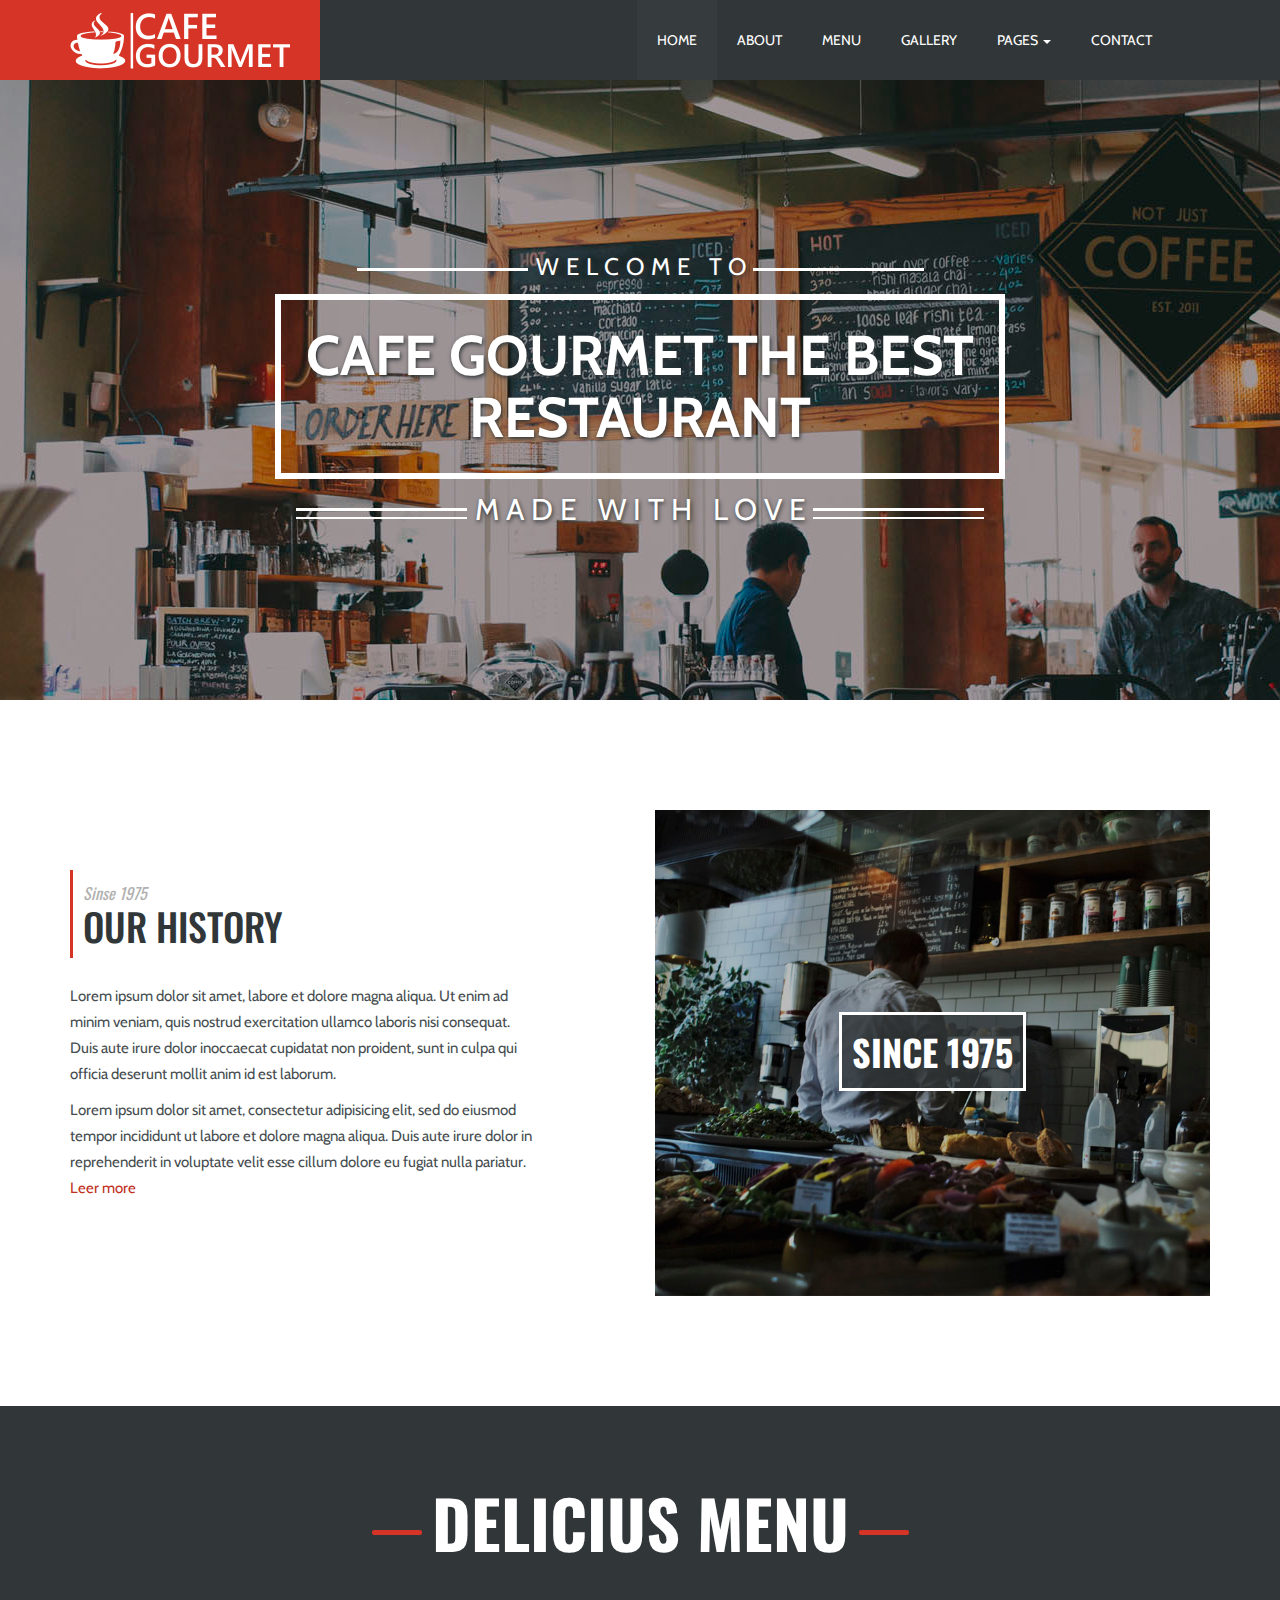
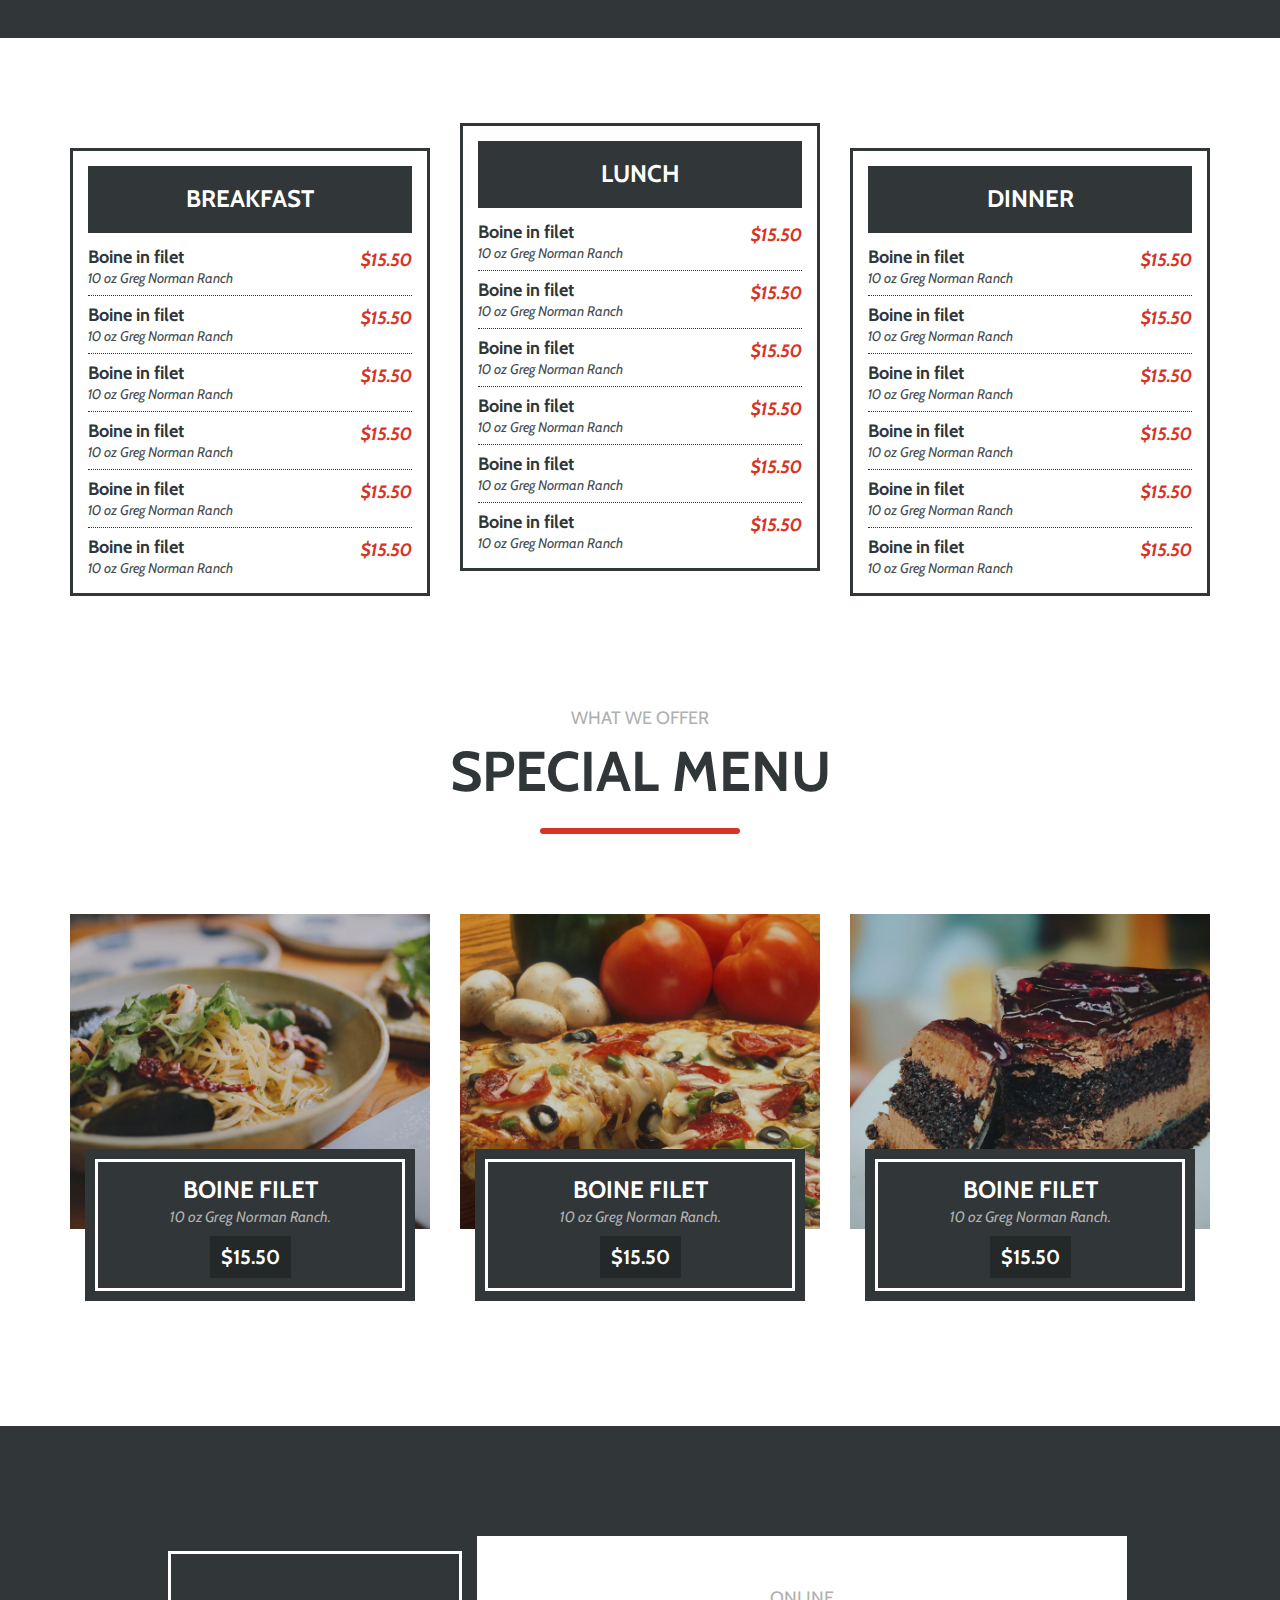
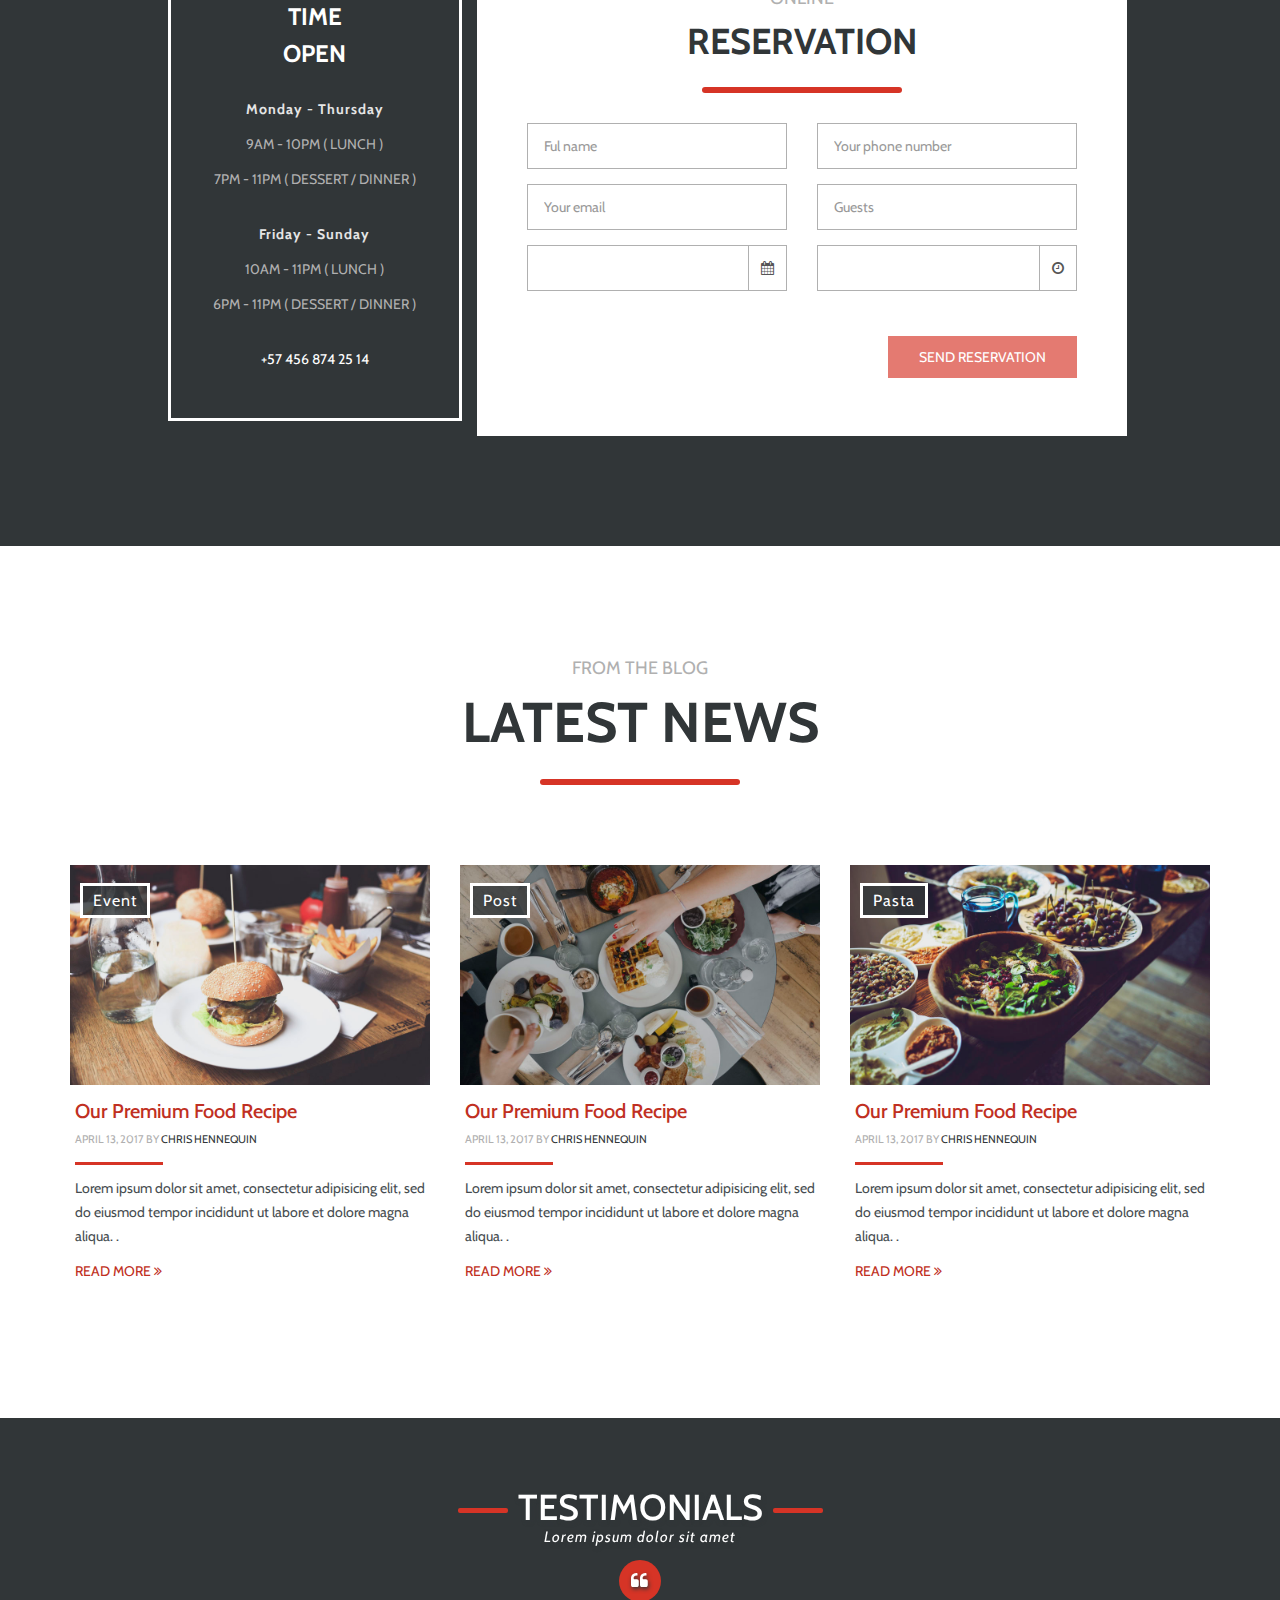
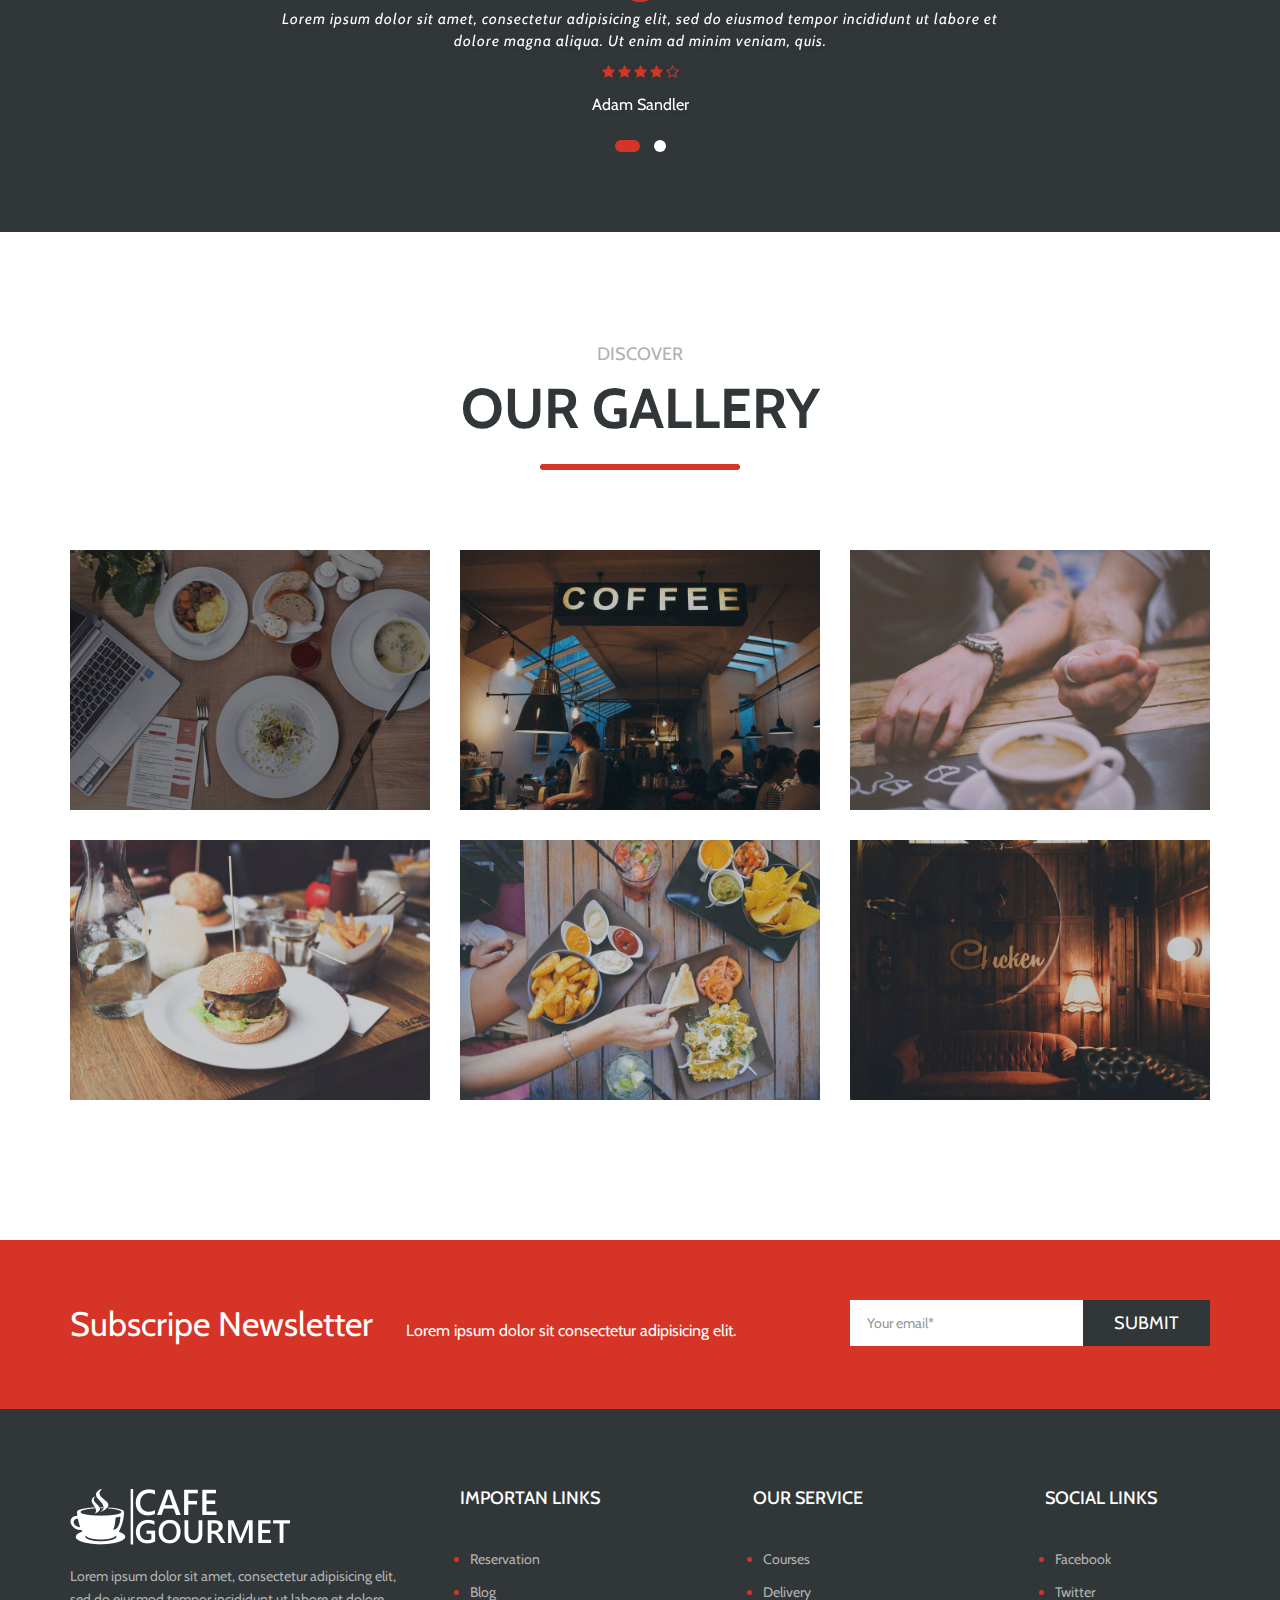
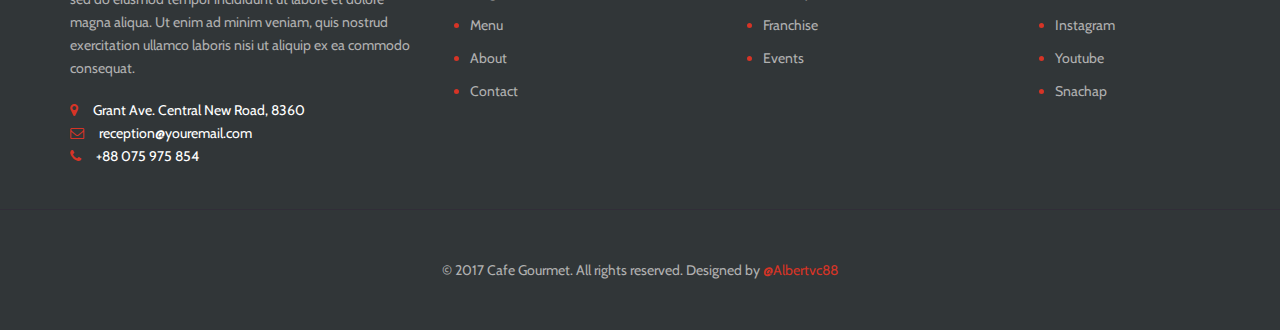
<file: index.html>
<!DOCTYPE html>
<html lang="en">
    <head>
        <meta charset="utf-8">
        <meta http-equiv="X-UA-Compatible" content="IE=edge">
        <meta name="viewport" content="width=device-width, initial-scale=1">
        <meta name="description" content="">
        <meta name="author" content="">
        <link rel="icon" href="">
        <title>Cafe Gourmet</title>
        <!--//  Bootstrap //-->
        <link href="css/components/bootstrap/bootstrap.min.css" rel="stylesheet">
        <!--// Font awesome //-->
        <link href="css/components/font-awesome/font-awesome.min.css" rel="stylesheet"> 
        <!-- Animate css --> 
        <link href="css/components/animate/animate.css" rel="stylesheet">
        <!--// Olw //-->
        <link href="css/components/olw/olw.css" rel="stylesheet">
        <!--// Lightbox //-->
        <link href="css/components/lightbox/css/lightbox.min.css" rel="stylesheet">
        <!--// Fonts //-->
        <link href="https://fonts.googleapis.com/css?family=Cabin:400,400i,500,600,700|Oswald:300,400,700|Yellowtail" rel="stylesheet">
        <!--// Datepicker //-->
        <link rel="stylesheet" href="css/components/datepicker/datepicker.css">
        <!--//  Style //-->        
        <link href="css/style.css" rel="stylesheet">
        <!-- IE10 viewport hack for Surface/desktop Windows 8 bug -->
        <link href="css/components/bootstrap/ie10-viewport-bug-workaround.css" rel="stylesheet">
        <!-- Just for debugging purposes. Don't actually copy these 2 lines! -->
        <!--[if lt IE 9]><script src="js/components/bootstrap/ie8-responsive-file-warning.js"></script><![endif]-->
        <script src="js/components/bootstrap/ie-emulation-modes-warning.js"></script>
        <!-- HTML5 shim and Respond.js for IE8 support of HTML5 elements and media queries -->
        <!--[if lt IE 9]>
       	<script src="https://oss.maxcdn.com/html5shiv/3.7.3/html5shiv.min.js"></script>
        <script src="https://oss.maxcdn.com/respond/1.4.2/respond.min.js"></script>
        <![endif]-->
    </head>

    <body>
        <!--/ nav Star -->
    	<nav class="navbar navbar-caf navbar-static-top">
    		<div class="container-fluid">
	    		<div class="row">
	    			<div class="col-xs-9 col-sm-3 brand-left">
                        <!--/ brand Star -->                     
						<div class="brand">
			    			<a class="navbar-brand" href="#">
			    				<img src="images/logo/logo-f.png" class="img-responsive">
			    			</a>		    					
		    			</div>
		    			<!--/ brand End -->	
	    			</div>
                    <div class="col-xs-3 visible-xs min-height">
                        <!--/ caf-toggle Star -->                         
                        <div class="caf-toggle">
                            <button type="button" class="navbar-toggle collapsed" data-toggle="collapse" data-target="#navbar" aria-expanded="false" aria-controls="navbar">
                                <i class="fa fa-bars" aria-hidden="true"></i>
                            </button>
                        </div>
                        <!--/ caf-toggle End --> 
                    </div>
	    			<div class="col-xs-12 col-sm-9">
                        <!--/ nav-collapse Star -->                    	
		    			<div id="navbar" class="navbar-collapse collapse navbar-right caf-navbar">
		    				<ul class="nav navbar-nav">
		    					<li class="active"><a href="index.html">HOME</a></li>
		    					<li><a href="about.html">ABOUT</a></li>
		    					<li><a href="menu.html">MENU</a></li>
		    					<li><a href="gallery.html">GALLERY</a></li>
                                <li class="dropdown">
                                    <a href="#" class="dropdown-toggle" data-toggle="dropdown" role="button" aria-haspopup="true" aria-expanded="false">
                                        PAGES <span class="caret"></span>
                                    </a>
                                    <ul class="dropdown-menu">
                                        <li><a href="blog.html">BLOG</a></li>
                                        <li><a href="blog-single.html">BLOG-SINGLE</a></li>
                                        <li role="separator" class="divider"></li>
                                        <li><a href="reservation.html">RESERVATION</a></li>
                                    </ul>
                                </li>
                                <li><a href="contact.html">CONTACT</a></li>
		    				</ul>
		    			</div>
		    			<!--/ nav-collapse End -->
		    		</div>
    			</div>
    		</div>                
    	</nav>
    	<!--/ nav End -->

        <!--/ intro Star -->
        <section class="intro-1">
            <div class="container">
                <div class="intro-title">  
                    <span>WELCOME TO</span>              
                    <h1>CAFE GOURMET THE BEST <br>RESTAURANT</h1>
                    <span class="span-t">MADE WITH LOVE</span>
                </div>
            </div> 
        </section> 
        <!--/ intro End -->
        
        <!--/ history Star -->
        <section class="history">
            <div class="container">
                <div class="row">
                    <div class="col-sm-6 history-content">
                        <div class="title">
                            <p>Sinse 1975</p>
                            <h3>OUR HISTORY</h3> 
                        </div>
                        <p class="history-text">
                            Lorem ipsum dolor sit amet, labore et dolore magna aliqua. Ut enim ad minim veniam, quis nostrud exercitation ullamco laboris nisi  consequat. Duis aute irure dolor inoccaecat cupidatat non proident, sunt in culpa qui officia deserunt mollit anim id est laborum.
                        </p>
                        <p class="history-text">
                            Lorem ipsum dolor sit amet, consectetur adipisicing elit, sed do eiusmod tempor incididunt ut labore et dolore magna aliqua. Duis aute irure dolor in reprehenderit in voluptate velit esse cillum dolore eu fugiat nulla pariatur. <a href="">Leer more</a>
                        </p>
                    </div>        
                    <div class="col-sm-6 history-photo">
                        <img src="images/item/item-1.jpg" class="img-responsive">
                        <div class="img-since">
                            <span>SINCE 1975</span>
                        </div>
                    </div>           
                </div>
            </div> 
        </section>
        <!--/ history End -->

        <!--/ caf-section Star -->
        <!--<section class="caf-section">
            <div class="container">
                <div class="caf-section-title">
                    <h5>SIMPLE AND DELICIUS MENU</h5> 
                </div>
            </div>
        </section>-->    
        <!--/ caf-section End -->
        <!--/ caf-section Star -->
        <section class="caf-section caf-section-2">
            <div class="container">
                <div class="caf-section-title">
                    <h5 class="title-3">DELICIUS MENU</h5>
                </div>
            </div>
        </section>    
        <!--/ caf-section End -->

        <!--/ index-menu Star -->
        <section class="index-menu">
            <div class="container">
                <div class="row space-35">
                    <div class="col-sm-4">
                        <div class="food-menu space-bottom-mb-7">
                            <h3>
                                BREAKFAST
                            </h3>
                            <ul>
                                <li>
                                    <h4>Boine in filet</h4>
                                        <span class="price">
                                            $15.50
                                        </span>
                                    <div class="menu-detail">
                                        10 oz Greg Norman Ranch
                                    </div>
                                </li>
                                <li>
                                    <h4>Boine in filet</h4>
                                        <span class="price">
                                            $15.50
                                        </span>
                                    <div class="menu-detail">
                                        10 oz Greg Norman Ranch
                                    </div>
                                </li>
                                <li>
                                    <h4>Boine in filet</h4>
                                        <span class="price">
                                            $15.50
                                        </span>
                                    <div class="menu-detail">
                                        10 oz Greg Norman Ranch
                                    </div>
                                </li>
                                <li>
                                    <h4>Boine in filet</h4>
                                        <span class="price">
                                            $15.50
                                        </span>
                                    <div class="menu-detail">
                                        10 oz Greg Norman Ranch
                                    </div>
                                </li>
                                <li>
                                    <h4>Boine in filet</h4>
                                        <span class="price">
                                            $15.50
                                        </span>
                                    <div class="menu-detail">
                                        10 oz Greg Norman Ranch
                                    </div>
                                </li>
                                <li>
                                    <h4>Boine in filet</h4>
                                        <span class="price">
                                            $15.50
                                        </span>
                                    <div class="menu-detail">
                                        10 oz Greg Norman Ranch
                                    </div>
                                </li>
                            </ul>
                        </div>
                    </div>
                    <div class="col-sm-4">
                        <div class="food-menu food-menu-active space-bottom-mb-7">
                            <h3>
                                LUNCH
                            </h3>
                            <ul>
                                <li>
                                    <h4>Boine in filet</h4>
                                        <span class="price">
                                            $15.50
                                        </span>
                                    <div class="menu-detail">
                                        10 oz Greg Norman Ranch
                                    </div>
                                </li>
                                <li>
                                    <h4>Boine in filet</h4>
                                        <span class="price">
                                            $15.50
                                        </span>
                                    <div class="menu-detail">
                                        10 oz Greg Norman Ranch
                                    </div>
                                </li>
                                <li>
                                    <h4>Boine in filet</h4>
                                        <span class="price">
                                            $15.50
                                        </span>
                                    <div class="menu-detail">
                                        10 oz Greg Norman Ranch
                                    </div>
                                </li>
                                <li>
                                    <h4>Boine in filet</h4>
                                        <span class="price">
                                            $15.50
                                        </span>
                                    <div class="menu-detail">
                                        10 oz Greg Norman Ranch
                                    </div>
                                </li>
                                <li>
                                    <h4>Boine in filet</h4>
                                        <span class="price">
                                            $15.50
                                        </span>
                                    <div class="menu-detail">
                                        10 oz Greg Norman Ranch
                                    </div>
                                </li>
                                <li>
                                    <h4>Boine in filet</h4>
                                        <span class="price">
                                            $15.50
                                        </span>
                                    <div class="menu-detail">
                                        10 oz Greg Norman Ranch
                                    </div>
                                </li>
                            </ul>
                        </div>                        
                    </div>  
                    <div class="col-sm-4">
                        <div class="food-menu">
                            <h3>
                                DINNER
                            </h3>
                            <ul>
                                <li>
                                    <h4>Boine in filet</h4>
                                        <span class="price">
                                            $15.50
                                        </span>
                                    <div class="menu-detail">
                                        10 oz Greg Norman Ranch
                                    </div>
                                </li>
                                <li>
                                    <h4>Boine in filet</h4>
                                        <span class="price">
                                            $15.50
                                        </span>
                                    <div class="menu-detail">
                                        10 oz Greg Norman Ranch
                                    </div>
                                </li>
                                <li>
                                    <h4>Boine in filet</h4>
                                        <span class="price">
                                            $15.50
                                        </span>
                                    <div class="menu-detail">
                                        10 oz Greg Norman Ranch
                                    </div>
                                </li>
                                <li>
                                    <h4>Boine in filet</h4>
                                        <span class="price">
                                            $15.50
                                        </span>
                                    <div class="menu-detail">
                                        10 oz Greg Norman Ranch
                                    </div>
                                </li>
                                <li>
                                    <h4>Boine in filet</h4>
                                        <span class="price">
                                            $15.50
                                        </span>
                                    <div class="menu-detail">
                                        10 oz Greg Norman Ranch
                                    </div>
                                </li>
                                <li>
                                    <h4>Boine in filet</h4>
                                        <span class="price">
                                            $15.50
                                        </span>
                                    <div class="menu-detail">
                                        10 oz Greg Norman Ranch
                                    </div>
                                </li>
                            </ul>
                        </div>                        
                    </div>                
                </div>
            </div> 
        </section>
        <!--/ index-menu End -->

        <!--/ offert Star -->
        <section class="offert">
            <div class="container">
                <div class="row">
                    <div class="col-xs-12">
                        <div class="titles  space-bottom-8">
                            <p class="subtitle">
                                WHAT WE OFFER
                            </p>
                            <h3 class="title-1">
                               SPECIAL MENU
                           </h3>
                           <div class="separator"></div>
                        </div>
                    </div>
                    <div class="col-sm-4">
                        <div class="offert-item space-bottom-mb-7">
                            <div class="offert-img">
                                <img src="images/item/offert-3.jpg" class="img-responsive">
                            </div>
                            <div class="offert-body">
                                <div class="offert-border">
                                    <div class="offert-title">
                                        <h3>BOINE FILET</h3>
                                    </div>
                                    <div class="offert-content">
                                        <span>
                                            10 oz Greg Norman Ranch.
                                        </span>
                                    </div>
                                    <div class="offert-price">
                                        <span>$15.50</span>
                                    </div> 
                                </div>                               
                            </div>  
                        </div>
                    </div>
                    <div class="col-sm-4">
                        <div class="offert-item space-bottom-mb-7">
                            <div class="offert-img">
                                <img src="images/item/offert-1.jpg" class="img-responsive">
                            </div>
                            <div class="offert-body">
                                <div class="offert-border">
                                    <div class="offert-title">
                                        <h3>BOINE FILET</h3>
                                    </div>
                                    <div class="offert-content">
                                        <span>
                                            10 oz Greg Norman Ranch.
                                        </span>
                                    </div>
                                    <div class="offert-price">
                                        <span>$15.50</span>
                                    </div> 
                                </div>                               
                            </div>  
                        </div>
                    </div>
                    <div class="col-sm-4">
                        <div class="offert-item">
                            <div class="offert-img">
                                <img src="images/item/offert-2.jpg" class="img-responsive">
                            </div>
                            <div class="offert-body">
                                <div class="offert-border">
                                    <div class="offert-title">
                                        <h3>BOINE FILET</h3>
                                    </div>
                                    <div class="offert-content">
                                        <span>
                                            10 oz Greg Norman Ranch.
                                        </span>
                                    </div>
                                    <div class="offert-price">
                                        <span>$15.50</span>
                                    </div> 
                                </div>                               
                            </div>  
                        </div>
                    </div>
                </div>
            </div>
        </section>
        <!--/ offert End -->

        <!--/ index-reservation Star -->
        <section class="index-reservation">
            <div class="container">
                <div class="row">
                    <div class="col-xs-12 col-md-10 col-md-offset-1">
                        <div class="row">
                            <div class="col-md-4 time-open">
                                <div class="time">
                                    <h3 class="time-title">TIME</h3>
                                    <h3 class="time-status">OPEN</h3>
                                    <p class="time-day"> Monday - Thursday</p>
                                    <p>9AM - 10PM ( LUNCH ) </p>
                                    <p class="space-bottom-3"> 7PM - 11PM ( DESSERT / DINNER ) </p>
                                    <p class="time-day"> Friday - Sunday </p>
                                    <p> 10AM - 11PM ( LUNCH ) </p>
                                    <p class="space-bottom-3"> 6PM - 11PM ( DESSERT / DINNER )</p>
                                    <p class="time-phone"> +57 456 874 25 14 </p>
                                </div>
                            </div>
                            <div class="col-xs-12 col-md-8 reservation">
                                <div class="form-reservation">
                                    <div class="titles  space-bottom-3">
                                        <p class="subtitle">ONLINE</p>
                                        <h3 class="title-1">RESERVATION</h3>
                                        <div class="separator"></div>
                                    </div>
                                    <div class="row">
                                        <form id="reservation-send">
                                            <div class="space-top-30">
                                                <div class="col-sm-6">
                                                    <div class="form-group ">
                                                        <input type="text" name="name" class="form-control input-lg" placeholder="Ful name" required>
                                                    </div>
                                                    <div class="form-group">
                                                        <input type="email" name="email" class="form-control input-lg"  placeholder="Your email" required>
                                                    </div>
                                                    <div class="form-group">
                                                        <div class='input-group date' id='date-picker'>
                                                            <input type='text' name="date" class="form-control input-lg" required>
                                                            <span class="input-group-addon">
                                                                <span class="fa fa-calendar"></span>
                                                            </span>
                                                        </div>
                                                    </div>
                                                </div>
                                                <div class="col-sm-6">
                                                    <div class="form-group">
                                                        <input type="text" name="phone" class="form-control input-lg" placeholder="Your phone number" required>
                                                        <input type="hidden" name="message" value=" ">
                                                    </div>
                                                    <div class="form-group">
                                                        <input type="text" name="guest" class="form-control input-lg"  placeholder="Guests" required>
                                                    </div>
                                                    <div class="form-group">
                                                        <div class='input-group date' id='time-picker'>
                                                            <input type='text' name="hour" class="form-control input-lg" required>
                                                            <span class="input-group-addon">
                                                                <span class="fa fa-clock-o"></span>
                                                            </span>
                                                        </div>
                                                    </div>
                                                </div>                                                
                                            </div>
                                            <div class="col-xs-12 space-top-3">
                                                <div class="row">
                                                    <div class="col-xs-12 col-sm-6">
                                                        <div class="messages"></div>
                                                    </div>
                                                    <div class="col-xs-12 col-sm-6">
                                                        <button type="submit" class="btn btn-caf-primary btn-submit pull-right">SEND RESERVATION</button>
                                                    </div>
                                                </div>       
                                            </div>
                                        </form>
                                    </div>
                                </div>
                            </div>
                        </div>
                    </div>             
                </div>
            </div>
        </section>                              
        <!--/ index-reservation End -->

        <!--/ blog Star -->
        <section class="blog-index blog">
            <div class="container">
                <div class="row">
                    <div class="col-xs-12">
                        <div class="titles  space-bottom-8">
                            <p class="subtitle">
                                FROM THE BLOG
                            </p>
                            <h3 class="title-1">
                               LATEST NEWS
                           </h3>
                           <div class="separator"></div>
                        </div>
                    </div>
                    <div class="col-xs-12 col-sm-4">
                        <div class="post-item">
                            <div class="post-img">
                                <img src="images/item/item-post-1.jpg" class="img-responsive">
                                <a href="" class="post-cat"><span>Event</span></a>
                            </div>
                            <div class="post-body">
                                <div class="post-border">
                                    <div class="post-title">
                                        <h2>
                                            <a href="#">Our Premium Food Recipe</a>
                                        </h2>
                                    </div>
                                    <div class="post-info">
                                        <span class="post-posted">
                                            APRIL 13, 2017
                                        </span>
                                        <span>BY</span>
                                        <span class="post-author">
                                            <a href="">CHRIS HENNEQUIN</a>
                                        </span>
                                    </div>
                                    <div class="post-content">
                                        <span>
                                            Lorem ipsum dolor sit amet, consectetur adipisicing elit, sed do eiusmod
                                            tempor incididunt ut labore et dolore magna aliqua. .
                                        </span>
                                    </div>
                                    <div class="post-footer">
                                        <a href="">READ MORE <i class="fa fa-angle-double-right"></i></a>
                                    </div>
                                </div>                               
                            </div>  
                        </div>
                    </div>
                    <div class="col-xs-12 col-sm-4">
                        <div class="post-item">
                            <div class="post-img">
                                <img src="images/item/item-post-4.jpg" class="img-responsive">
                                <a href="" class="post-cat"><span>Post</span></a>                               
                            </div>
                            <div class="post-body">
                                <div class="post-border">
                                    <div class="post-title">
                                        <h2>
                                            <a href="#">Our Premium Food Recipe</a>
                                        </h2>
                                    </div>
                                    <div class="post-info">
                                        <span class="post-posted">
                                            APRIL 13, 2017
                                        </span>
                                        <span>BY</span>
                                        <span class="post-author">
                                            <a href="">CHRIS HENNEQUIN</a>
                                        </span>
                                    </div>
                                    <div class="post-content">
                                        <span>
                                            Lorem ipsum dolor sit amet, consectetur adipisicing elit, sed do eiusmod
                                            tempor incididunt ut labore et dolore magna aliqua. .
                                        </span>
                                    </div>
                                    <div class="post-footer">
                                        <a href="">READ MORE <i class="fa fa-angle-double-right"></i></a>
                                    </div>
                                </div>                               
                            </div>  
                        </div>
                    </div>
                    <div class="col-xs-12 col-sm-4">
                        <div class="post-item">
                            <div class="post-img">
                                <img src="images/item/item-post-3.jpg" class="img-responsive">
                                <a href="" class="post-cat"><span>Pasta</span></a>
                            </div>
                            <div class="post-body">
                                <div class="post-border">
                                    <div class="post-title">
                                        <h2>
                                            <a href="#">Our Premium Food Recipe</a>
                                        </h2>
                                    </div>
                                    <div class="post-info">
                                        <span class="post-posted">
                                            APRIL 13, 2017
                                        </span>
                                        <span>BY</span>
                                        <span class="post-author">
                                            <a href="">CHRIS HENNEQUIN</a>
                                        </span>
                                    </div>
                                    <div class="post-content">
                                        <span>
                                            Lorem ipsum dolor sit amet, consectetur adipisicing elit, sed do eiusmod
                                            tempor incididunt ut labore et dolore magna aliqua. .
                                        </span>
                                    </div>
                                    <div class="post-footer">
                                        <a href="">READ MORE <i class="fa fa-angle-double-right"></i></a>
                                    </div>
                                </div>                               
                            </div>  
                        </div>
                    </div>                    
                </div>
            </div>
        </section>
        <!--/ blog End -->

        <!--/ testimonials Star -->
        <section class="testimonials">
            <div class="container">
                <div class="row">
                    <div class="col-xs-12 col-md-8 col-md-offset-2">
                        <div id="testimonial" class="owl-carousel owl-theme">
                            <div class="testimonial-item">
                                <div class="testimonial-title">                                
                                    <h3 class="title-3">TESTIMONIALS</h3>
                                    <span>Lorem ipsum dolor sit amet</span>
                                </div> 
                                <div class="testimonial-message">
                                    <span class="comit"><i class="fa fa-quote-left"></i></span>
                                    <p>
                                        Lorem ipsum dolor sit amet, consectetur adipisicing elit, sed do eiusmod
                                        tempor incididunt ut labore et dolore magna aliqua. Ut enim ad minim veniam,
                                        quis.
                                    </p>                                   
                                </div>                            
                                <div class="testimonial-star">
                                    <i class="fa fa-star" aria-hidden="true"></i>
                                    <i class="fa fa-star" aria-hidden="true"></i>
                                    <i class="fa fa-star" aria-hidden="true"></i>
                                    <i class="fa fa-star" aria-hidden="true"></i>
                                    <i class="fa fa-star-o" aria-hidden="true"></i>
                                </div>
                                <div class="testimonial-author">
                                    Adam Sandler
                                </div>
                            </div>
                            <div class="testimonial-item">
                                <div class="testimonial-title">                                
                                    <h3 class="title-3">TESTIMONIALS</h3>
                                    <span>Lorem ipsum dolor sit amet</span>
                                </div> 
                                <div class="testimonial-message">
                                    <span class="comit"><i class="fa fa-quote-left"></i></span>
                                    <p>
                                        Lorem ipsum dolor sit amet, consectetur adipisicing elit, sed do eiusmod
                                        tempor incididunt ut labore et dolore magna aliqua. Ut enim ad minim veniam,
                                        quis.
                                    </p>                                   
                                </div>                            
                                <div class="testimonial-star">
                                    <i class="fa fa-star" aria-hidden="true"></i>
                                    <i class="fa fa-star" aria-hidden="true"></i>
                                    <i class="fa fa-star" aria-hidden="true"></i>
                                    <i class="fa fa-star" aria-hidden="true"></i>
                                    <i class="fa fa-star-o" aria-hidden="true"></i>
                                </div>
                                <div class="testimonial-author">
                                    Adam Sandler
                                </div>
                            </div>
                        </div>                    
                    </div>
                </div>
            </div>
        </section>
        <!--/ testimonials End -->

        <!--/ index-gallery Star -->
        <section class="index-gallery space-35">
            <div class="container">
                <div class="row">
                    <div class="col-xs-12">
                        <div class="titles  space-bottom-8">
                            <p class="subtitle">DISCOVER</p>
                            <h3 class="title-1">OUR GALLERY</h3>
                            <div class="separator"></div>
                        </div>
                    </div>   
                    <div class="col-xs-12 col-sm-4">
                        <div class="item-gallery">
                            <a href="images/item/gallery-1.jpg" data-lightbox="gallery-caffe">
                                <div class="gallery-hover">
                                    <img src="images/item/gallery-1.jpg" class="img-responsive">
                                    <div class="gallery-box"></div> 
                                </div>
                            </a>
                        </div>
                    </div>
                    <div class="col-xs-12 col-sm-4">
                        <div class="item-gallery">
                            <a href="images/item/gallery-2.jpg" data-lightbox="gallery-caffe">
                                <div class="gallery-hover">
                                    <img src="images/item/gallery-2.jpg" class="img-responsive">
                                    <div class="gallery-box"></div> 
                                </div>
                            </a>
                        </div>
                    </div>
                    <div class="col-xs-12 col-sm-4">
                        <div class="item-gallery">
                            <a href="images/item/gallery-3.jpg" data-lightbox="gallery-caffe">
                                <div class="gallery-hover">
                                    <img src="images/item/gallery-3.jpg" class="img-responsive">
                                    <div class="gallery-box"></div> 
                                </div>
                            </a>
                        </div>
                    </div> 
                    <div class="col-xs-12 col-sm-4">
                        <div class="item-gallery">
                            <a href="images/item/gallery-4.jpg" data-lightbox="gallery-caffe">
                                <div class="gallery-hover">
                                    <img src="images/item/gallery-4.jpg" class="img-responsive">
                                    <div class="gallery-box">
                                        <div class="img-info">
                                            <h3>Nice Food Pasta</h3>
                                            <p>Fried fish with sauce</p>
                                        </div>
                                    </div>  
                                </div>
                            </a>
                        </div>
                    </div>
                    <div class="col-xs-12 col-sm-4">
                        <div class="item-gallery">
                            <a href="images/item/gallery-5.jpg" data-lightbox="gallery-caffe">
                                <div class="gallery-hover">
                                    <img src="images/item/gallery-5.jpg" class="img-responsive">
                                    <div class="gallery-box">
                                        <div class="img-info">
                                            <h3>Nice Food Pasta</h3>
                                            <p>Fried fish with sauce</p>
                                        </div>
                                    </div>  
                                </div>
                            </a>
                        </div>
                    </div>
                    <div class="col-xs-12 col-sm-4">
                        <div class="item-gallery">
                            <a href="images/item/gallery-6.jpg" data-lightbox="gallery-caffe">
                                <div class="gallery-hover">
                                    <img src="images/item/gallery-6.jpg" class="img-responsive">
                                    <div class="gallery-box">
                                        <div class="img-info">
                                            <h3>Nice Food Pasta</h3>
                                            <p>Fried fish with sauce</p>
                                        </div>
                                    </div>  
                                </div>
                            </a>
                        </div>
                    </div> 
                </div>         
            </div>
        </section>
        <!--/ index-gallery End -->

        <!--/ newsletter Star -->   
        <section class="newsletter space-top-10">
            <div class="container">
                <div class="row">
                    <div class="col-sm-6 col-md-6 col-lg-8">
                        <span class="newsletter-titlte">Subscripe Newsletter</span>
                        <span class="newsletter-2">
                            Lorem ipsum dolor sit consectetur adipisicing elit.
                        </span>
                    </div>
                    <div class="col-sm-6 col-md-6 col-lg-4 newsletter-form">
                        <form id="subscribe-send">
                            <div class="input-group">
                                <input type="email" name="email" class="form-control input-lg" placeholder="Your email*">
                                <span class="input-group-btn">
                                    <button class="btn btn-caf-secundary btn-lg btn-submited" type="submit">SUBMIT</button>
                                </span>
                            </div>
                            <div class="messages"></div>
                        </form>
                    </div>
                </div>
            </div>
        </section>    
        <!--/ newsletter End -->

        <!--/ footer Star -->        
        <footer>
            <div class="container">
                <div class="row">
                    <div class="col-sm-6 col-md-4">
                        <div class="footer-widget">
                            <img src="images/logo/logo-f.png" class="img-responsive">
                            <p class="p-f">
                                Lorem ipsum dolor sit amet, consectetur adipisicing elit, sed do eiusmod
                                tempor incididunt ut labore et dolore magna aliqua. Ut enim ad minim veniam,
                                quis nostrud exercitation ullamco laboris nisi ut aliquip ex ea commodo
                                consequat.
                            </p>
                            <a href="#">
                                <span><i class="fa fa-map-marker" aria-hidden="true"></i></span>
                                Grant Ave. Central New Road, 8360
                            </a>
                            <a href="mailto:reception@youremail.com"> 
                                <span><i class="fa fa-envelope-o" aria-hidden="true"></i></span>
                                reception@youremail.com
                            </a>
                            <a href="tel:+88075975854">
                                <span><i class="fa fa-phone" aria-hidden="true"></i></span>
                                +88 075 975 854
                            </a>
                        </div>
                    </div>
                    <div class="col-sm-6 col-md-3">
                        <div class="footer-widget">
                            <h3>
                                IMPORTAN LINKS
                            </h3>
                            <ul>
                                <li>
                                    <a href="#">Reservation</a>
                                </li>
                                <li>
                                    <a href="">Blog</a>
                                </li>
                                <li>
                                    <a href="">Menu</a> 
                                </li>
                                <li>
                                     <a href="">About</a>    
                                </li>
                                <li>
                                    <a href="">Contact</a>
                                </li>        
                            </ul>
                        </div>                    
                    </div>                
                    <div class="clearfix visible-sm"></div>
                    <div class="col-sm-6 col-md-3">
                        <div class="footer-widget">
                            <h3>
                                OUR SERVICE
                            </h3>
                            <ul>
                                <li>
                                    <a href="#">Courses</a>
                                </li>
                                <li>
                                    <a href="">Delivery</a>
                                </li>
                                <li>
                                    <a href="">Franchise</a> 
                                </li>  
                                <li>
                                    <a href="">Events</a>
                                </li>    
                            </ul>
                        </div>
                    </div>
                    <div class="col-sm-6 col-md-2">
                        <div class="footer-widget">
                            <h3>
                                SOCIAL LINKS
                            </h3>
                            <ul>
                                <li>
                                    <a href="#">Facebook</a>
                                </li>
                                <li>
                                    <a href="">Twitter</a>
                                </li>
                                <li>
                                    <a href="">Instagram</a> 
                                </li>
                                <li>
                                     <a href="">Youtube</a>    
                                </li>
                                <li>
                                    <a href="">Snachap</a>
                                </li>        
                            </ul>
                        </div>
                    </div> 
                </div>               
            </div>
            <div class="footer-copyrights">
                <div class="container">
                    <div class="row">
                        <div class="col-xs-12">
                            <p>© 2017 Cafe Gourmet. All rights reserved. Designed by <span>@Albertvc88</span></p>
                        </div> 
                    </div> 
                </div>
            </div>
        </footer>
        <!--/ footer End -->

        <!-- JavaScript
        ////////////////////////////////////// -->

        <!--// Jquery //-->
        <script src="js/components/jquery/jquery.min.js"></script>
        <!--// Bootstrap //--> 
        <script src="js/components/bootstrap/bootstrap.min.js"></script>
        <!-- IE10 viewport hack for Surface/desktop Windows 8 bug -->
        <script src="js/components/bootstrap/ie10-viewport-bug-workaround.js"></script>
        <!--// Owl Carousel JS //-->
        <script src="js/components/owl-carousel/owl.carousel.min.js"></script>
        <!--// Owl Lightbox JS //-->
        <script src="js/components/lightbox/lightbox.min.js"></script>
        <!--// Datepiker Script //-->
        <script src="js/components/datepiker/moment.js"></script>
        <script src="js/components/datepiker/bootstrap-datetimepicker.js"></script>
        <!--// Bootstrap validator -->
        <script src="js/components/bootstrap-validator/validator.js"></script>
        <!--// App //-->
        <script src="js/app.js"></script>

    </body>
</html>
</file>
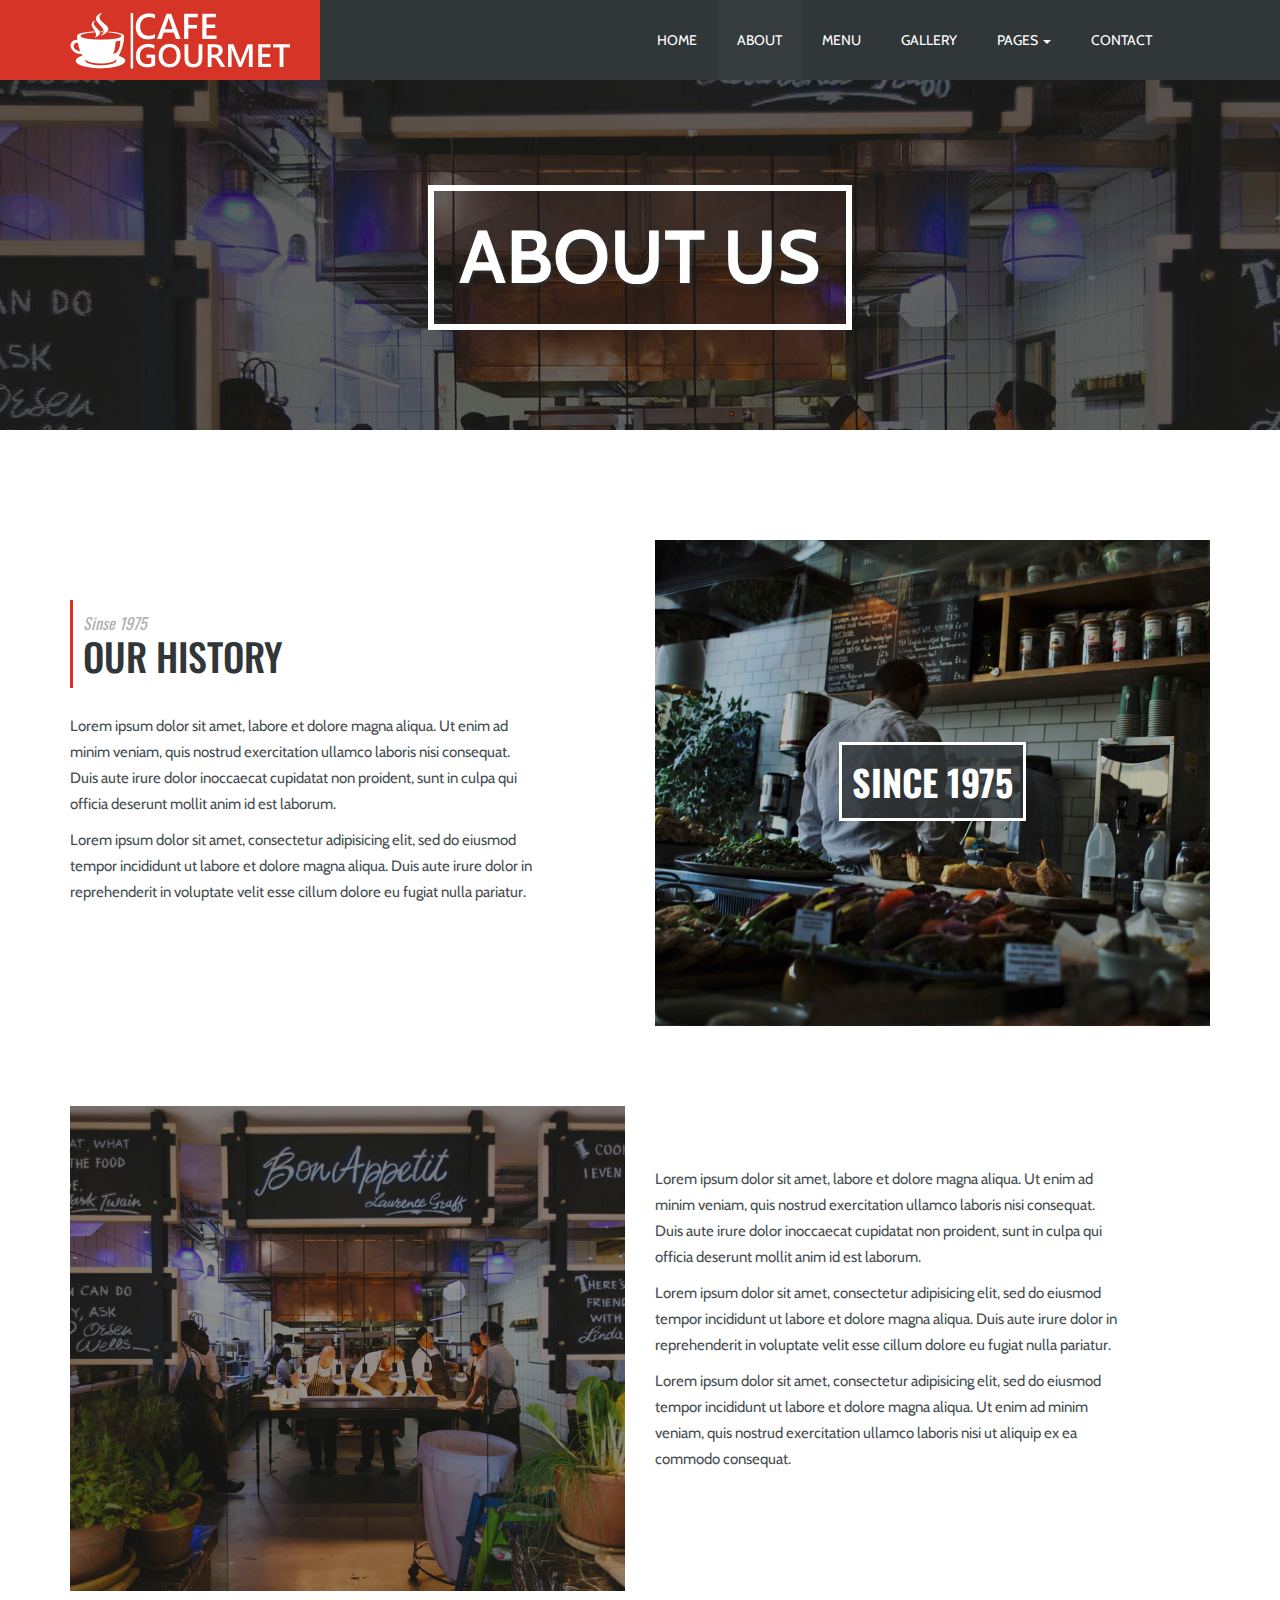
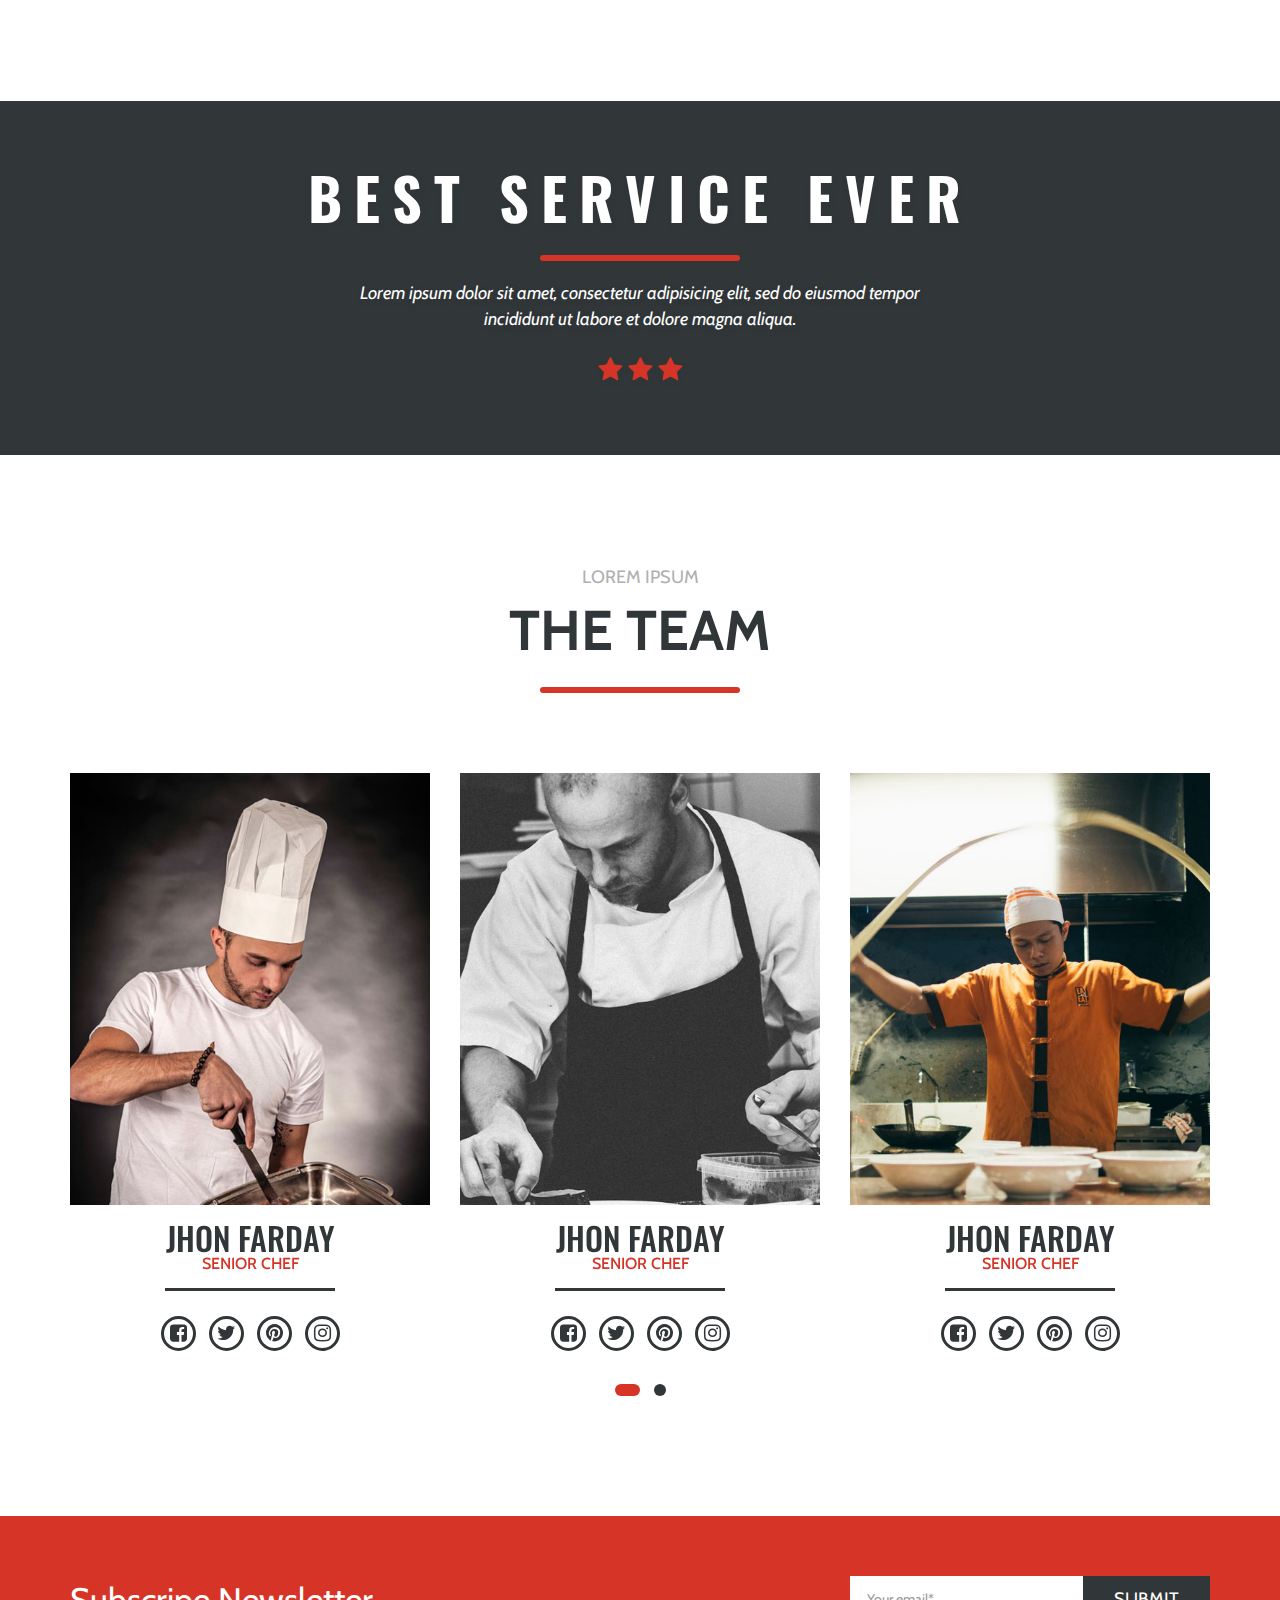
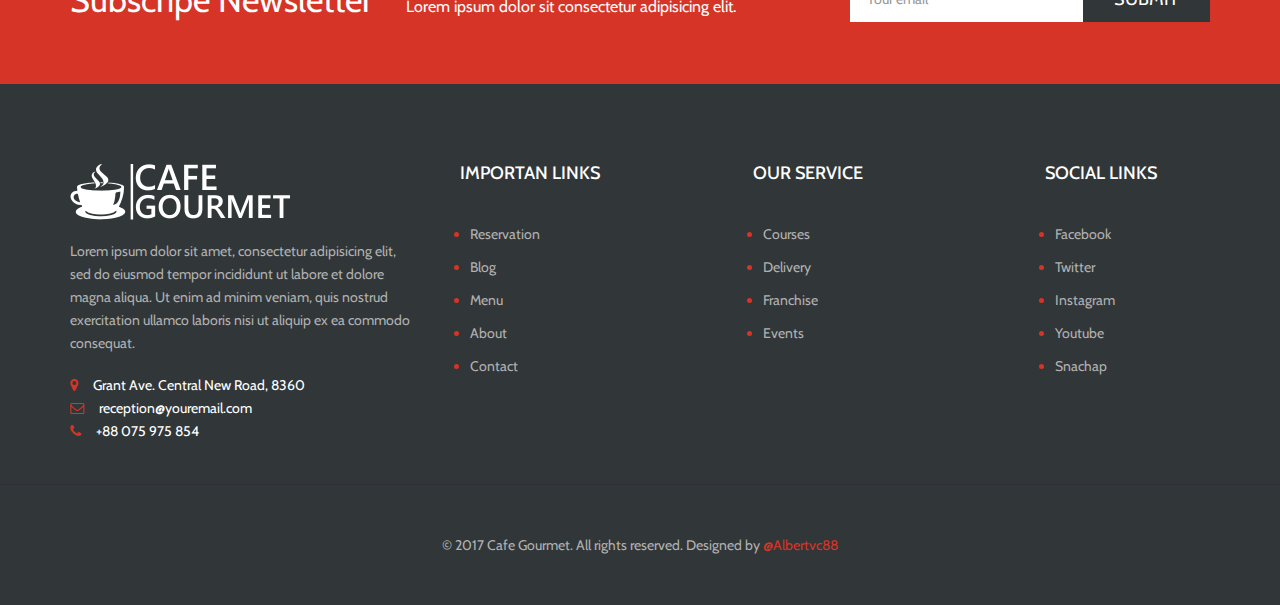
<file: about.html>
<!DOCTYPE html>
<html lang="en">
    <head>
        <meta charset="utf-8">
        <meta http-equiv="X-UA-Compatible" content="IE=edge">
        <meta name="viewport" content="width=device-width, initial-scale=1">
        <meta name="description" content="">
        <meta name="author" content="">
        <link rel="icon" href="">
        <title>About</title>
        <!--//  Bootstrap //-->
        <link href="css/components/bootstrap/bootstrap.min.css" rel="stylesheet">
        <!--// Font awesome //-->
        <link href="css/components/font-awesome/font-awesome.min.css" rel="stylesheet"> 
        <!-- Animate css --> 
        <link href="css/components/animate/animate.css" rel="stylesheet">
        <!--// Olw //-->
        <link href="css/components/olw/olw.css" rel="stylesheet">
        <!--// Lightbox //-->
        <link href="css/components/lightbox/css/lightbox.min.css" rel="stylesheet">
        <!--// Fonts //-->
        <link href="https://fonts.googleapis.com/css?family=Cabin:400,400i,500,600,700|Oswald:300,400,700|Yellowtail" rel="stylesheet">
        <!--// Datepicker //-->
        <link rel="stylesheet" href="css/components/datepicker/datepicker.css">
        <!--//  Style //-->        
        <link href="css/style.css" rel="stylesheet">
        <!-- IE10 viewport hack for Surface/desktop Windows 8 bug -->
        <link href="css/components/bootstrap/ie10-viewport-bug-workaround.css" rel="stylesheet">
        <!-- Just for debugging purposes. Don't actually copy these 2 lines! -->
        <!--[if lt IE 9]><script src="js/components/bootstrap/ie8-responsive-file-warning.js"></script><![endif]-->
        <script src="js/components/bootstrap/ie-emulation-modes-warning.js"></script>
        <!-- HTML5 shim and Respond.js for IE8 support of HTML5 elements and media queries -->
        <!--[if lt IE 9]>
       	<script src="https://oss.maxcdn.com/html5shiv/3.7.3/html5shiv.min.js"></script>
        <script src="https://oss.maxcdn.com/respond/1.4.2/respond.min.js"></script>
        <![endif]-->
    </head>

    <body>
        <!--/ nav Star -->
    	<nav class="navbar navbar-caf navbar-static-top">
    		<div class="container-fluid">
	    		<div class="row">
	    			<div class="col-xs-9 col-sm-3 brand-left">
                        <!--/ brand Star -->                     
						<div class="brand">
			    			<a class="navbar-brand" href="#">
			    				<img src="images/logo/logo-f.png" class="img-responsive">
			    			</a>		    					
		    			</div>
		    			<!--/ brand End -->	
	    			</div>
                    <div class="col-xs-3 visible-xs min-height">
                        <!--/ caf-toggle Star -->                         
                        <div class="caf-toggle">
                            <button type="button" class="navbar-toggle collapsed" data-toggle="collapse" data-target="#navbar" aria-expanded="false" aria-controls="navbar">
                                <i class="fa fa-bars" aria-hidden="true"></i>
                            </button>
                        </div>
                        <!--/ caf-toggle End --> 
                    </div>
	    			<div class="col-xs-12 col-sm-9">
                        <!--/ nav-collapse Star -->                    	
		    			<div id="navbar" class="navbar-collapse collapse navbar-right caf-navbar">
		    				<ul class="nav navbar-nav">
		    					<li><a href="index.html">HOME</a></li>
		    					<li class="active"><a href="about.html">ABOUT</a></li>
		    					<li><a href="menu.html">MENU</a></li>
		    					<li><a href="gallery.html">GALLERY</a></li>
                                <li class="dropdown">
                                    <a href="#" class="dropdown-toggle" data-toggle="dropdown" role="button" aria-haspopup="true" aria-expanded="false">
                                        PAGES <span class="caret"></span>
                                    </a>
                                    <ul class="dropdown-menu">
                                        <li><a href="blog.html">BLOG</a></li>
                                        <li><a href="blog-single.html">BLOG-SINGLE</a></li>
                                        <li role="separator" class="divider"></li>
                                        <li><a href="reservation.html">RESERVATION</a></li>
                                    </ul>
                                </li>
		    					<li><a href="contact.html">CONTACT</a></li>
		    				</ul>
		    			</div>
		    			<!--/ nav-collapse End -->
		    		</div>
    			</div>
    		</div>                
    	</nav>
    	<!--/ nav End -->

        <!--/ intro Star -->
        <section class="intro-4">
            <div class="container">
                <div class="intro-title">             
                    <h3>ABOUT US</h3>
                </div>
            </div> 
        </section> 
        <!--/ intro End -->
        
        <!--/ history Star -->
        <section class="history">
            <div class="container">
                <div class="row">
                	<div class="col-xs-12">
						<div class="row">
							<div class="col-sm-6 history-content">
                                <div class="title">
                                    <p>Sinse 1975</p>
                                    <h3>OUR HISTORY</h3> 
                                </div>
		                        <p class="history-text">
		                            Lorem ipsum dolor sit amet, labore et dolore magna aliqua. Ut enim ad minim veniam, quis nostrud exercitation ullamco laboris nisi  consequat. Duis aute irure dolor inoccaecat cupidatat non proident, sunt in culpa qui officia deserunt mollit anim id est laborum.
		                        </p>
		                        <p class="history-text">
		                            Lorem ipsum dolor sit amet, consectetur adipisicing elit, sed do eiusmod tempor incididunt ut labore et dolore magna aliqua. Duis aute irure dolor in reprehenderit in voluptate velit esse cillum dolore eu fugiat nulla pariatur.
		                        </p>
		                    </div>        
		                    <div class="col-sm-6 history-photo">
		                        <img src="images/item/item-1.jpg" class="img-responsive">
		                        <div class="img-since">
		                            <span>SINCE 1975</span>
		                        </div>
		                    </div>  
						</div>               		
                	</div>
 					<div class="col-xs-12 space-top-8">
						<div class="row">
		                    <div class="col-sm-6 history-content  caf-right">
		                        <p class="history-text">
		                            Lorem ipsum dolor sit amet, labore et dolore magna aliqua. Ut enim ad minim veniam, quis nostrud exercitation ullamco laboris nisi  consequat. Duis aute irure dolor inoccaecat cupidatat non proident, sunt in culpa qui officia deserunt mollit anim id est laborum.
		                        </p>
		                        <p class="history-text">
		                            Lorem ipsum dolor sit amet, consectetur adipisicing elit, sed do eiusmod tempor incididunt ut labore et dolore magna aliqua. Duis aute irure dolor in reprehenderit in voluptate velit esse cillum dolore eu fugiat nulla pariatur.
		                        </p>
		                        <p class="history-text">
		                        	Lorem ipsum dolor sit amet, consectetur adipisicing elit, sed do eiusmod
		                        	tempor incididunt ut labore et dolore magna aliqua. Ut enim ad minim veniam,
		                        	quis nostrud exercitation ullamco laboris nisi ut aliquip ex ea commodo
		                        	consequat. 
		                        </p>
		                    </div>                            
                            <div class="col-sm-6 history-photo">
                                <img src="images/item/item-2.jpg" class="img-responsive">
                            </div> 
						</div>   						
 					</div>       
                </div>
            </div> 
        </section>
        <!--/ history End -->

        <!--/ caf-section Star -->
        <section class="caf-section caf-section-1">
            <div class="container">
                <div class="caf-section-body">
                    <h5 class="">BEST SERVICE EVER</h5>
                    <div class="separator"></div>
                    <div class="section-subtitle">
                    	Lorem ipsum dolor sit amet, consectetur adipisicing elit, sed do eiusmod
                    	tempor incididunt ut labore et dolore magna aliqua.
                    </div>
                    <div class="section-star">
                    	<i class="fa fa-star" aria-hidden="true"></i>
                        <i class="fa fa-star" aria-hidden="true"></i>
                        <i class="fa fa-star" aria-hidden="true"></i>
                    </div>
                </div>
            </div>
        </section>    
        <!--/ caf-section End -->

        <!--/ team Star -->
        <section class="team">
        	<div class="container">
        		<div class="row">
        			<div class="col-xs-12">
                        <div class="titles  space-bottom-8">
                            <p class="subtitle">
                                LOREM IPSUM
                            </p>
                            <h3 class="title-1">
                               THE TEAM
                           </h3>
                           <div class="separator"></div>
                        </div>
                    </div>
                </div>
                <div id="team-box" class="owl-carousel owl-theme">
                    <div class="team-item">
                        <div class="team-photo">
                            <img src="images/team/team.jpg">
                        </div>
                        <div class="team-body">
                            <h3>JHON FARDAY</h3>
                            <h4>SENIOR CHEF</h4>
                        </div>
                        <div class="team-footer">
                            <ul class="socials">
                                <li><a href="#" class="social-ico"><span><i class="fa fa-facebook-square"></i></span></a></li>
                                <li><a href="#" class="social-ico"><span><i class="fa fa-twitter"></i></span></a></li>
                                <li><a href="#" class="social-ico"><span><i class="fa fa-pinterest"></i></span></a></li>
                                <li><a href="#" class="social-ico"><span><i class="fa fa-instagram"></i></span></a></li>
                            </ul>
                        </div>
                    </div>
                    <div class="team-item">
                        <div class="team-photo">
                            <img src="images/team/team-1.jpg">
                        </div>
                        <div class="team-body">
                            <h3>JHON FARDAY</h3>
                            <h4>SENIOR CHEF</h4>
                        </div>
                        <div class="team-footer">
                            <ul class="socials">
                                <li><a href="#" class="social-ico"><span><i class="fa fa-facebook-square"></i></span></a></li>
                                <li><a href="#" class="social-ico"><span><i class="fa fa-twitter"></i></span></a></li>
                                <li><a href="#" class="social-ico"><span><i class="fa fa-pinterest"></i></span></a></li>
                                <li><a href="#" class="social-ico"><span><i class="fa fa-instagram"></i></span></a></li>
                            </ul>
                        </div>
                    </div>
                    <div class="team-item">
                        <div class="team-photo">
                            <img src="images/team/team-2.jpg">
                        </div>
                        <div class="team-body">
                            <h3>JHON FARDAY</h3>
                            <h4>SENIOR CHEF</h4>
                        </div>
                        <div class="team-footer">
                            <ul class="socials">
                                <li><a href="#" class="social-ico"><span><i class="fa fa-facebook-square"></i></span></a></li>
                                <li><a href="#" class="social-ico"><span><i class="fa fa-twitter"></i></span></a></li>
                                <li><a href="#" class="social-ico"><span><i class="fa fa-pinterest"></i></span></a></li>
                                <li><a href="#" class="social-ico"><span><i class="fa fa-instagram"></i></span></a></li>
                            </ul>
                        </div>
                    </div>
                    <div class="team-item">
                        <div class="team-photo">
                            <img src="images/team/team-3.jpg">
                        </div>
                        <div class="team-body">
                            <h3>JHON FARDAY</h3>
                            <h4>SENIOR CHEF</h4>
                        </div>
                        <div class="team-footer">
                            <ul class="socials">
                                <li><a href="#" class="social-ico"><span><i class="fa fa-facebook-square"></i></span></a></li>
                                <li><a href="#" class="social-ico"><span><i class="fa fa-twitter"></i></span></a></li>
                                <li><a href="#" class="social-ico"><span><i class="fa fa-pinterest"></i></span></a></li>
                                <li><a href="#" class="social-ico"><span><i class="fa fa-instagram"></i></span></a></li>
                            </ul>
                        </div>
                    </div>
                </div>
        	</div>	
        </section>
        <!--/ team End -->

        <!--/ newsletter Star -->   
        <section class="newsletter space-top-10">
            <div class="container">
                <div class="row">
                    <div class="col-sm-6 col-md-6 col-lg-8">
                        <span class="newsletter-titlte">Subscripe Newsletter</span>
                        <span class="newsletter-2">
                            Lorem ipsum dolor sit consectetur adipisicing elit.
                        </span>
                    </div>
                    <div class="col-sm-6 col-md-6 col-lg-4 newsletter-form">
                        <form id="subscribe-send">
                            <div class="input-group">
                                <input type="email" name="email" class="form-control input-lg" placeholder="Your email*">
                                <span class="input-group-btn">
                                    <button class="btn btn-caf-secundary btn-lg btn-submited" type="submit">SUBMIT</button>
                                </span>
                            </div>
                            <div class="messages"></div>
                        </form>
                    </div>
                </div>
            </div>
        </section>    
        <!--/ newsletter End -->

        <!--/ footer Star -->        
        <footer>
            <div class="container">
                <div class="row">
                    <div class="col-sm-6 col-md-4">
                        <div class="footer-widget">
                            <img src="images/logo/logo-f.png" class="img-responsive">
                            <p class="p-f">
                                Lorem ipsum dolor sit amet, consectetur adipisicing elit, sed do eiusmod
                                tempor incididunt ut labore et dolore magna aliqua. Ut enim ad minim veniam,
                                quis nostrud exercitation ullamco laboris nisi ut aliquip ex ea commodo
                                consequat.
                            </p>
                            <a href="#">
                                <span><i class="fa fa-map-marker" aria-hidden="true"></i></span>
                                Grant Ave. Central New Road, 8360
                            </a>
                            <a href="mailto:reception@youremail.com"> 
                                <span><i class="fa fa-envelope-o" aria-hidden="true"></i></span>
                                reception@youremail.com
                            </a>
                            <a href="tel:+88075975854">
                                <span><i class="fa fa-phone" aria-hidden="true"></i></span>
                                +88 075 975 854
                            </a>
                        </div>
                    </div>
                    <div class="col-sm-6 col-md-3">
                        <div class="footer-widget">
                            <h3>
                                IMPORTAN LINKS
                            </h3>
                            <ul>
                                <li>
                                    <a href="#">Reservation</a>
                                </li>
                                <li>
                                    <a href="">Blog</a>
                                </li>
                                <li>
                                    <a href="">Menu</a> 
                                </li>
                                <li>
                                     <a href="">About</a>    
                                </li>
                                <li>
                                    <a href="">Contact</a>
                                </li>        
                            </ul>
                        </div>                    
                    </div>                
                    <div class="clearfix visible-sm"></div>
                    <div class="col-sm-6 col-md-3">
                        <div class="footer-widget">
                            <h3>
                                OUR SERVICE
                            </h3>
                            <ul>
                                <li>
                                    <a href="#">Courses</a>
                                </li>
                                <li>
                                    <a href="">Delivery</a>
                                </li>
                                <li>
                                    <a href="">Franchise</a> 
                                </li>  
                                <li>
                                    <a href="">Events</a>
                                </li>    
                            </ul>
                        </div>
                    </div>
                    <div class="col-sm-6 col-md-2">
                        <div class="footer-widget">
                            <h3>
                                SOCIAL LINKS
                            </h3>
                            <ul>
                                <li>
                                    <a href="#">Facebook</a>
                                </li>
                                <li>
                                    <a href="">Twitter</a>
                                </li>
                                <li>
                                    <a href="">Instagram</a> 
                                </li>
                                <li>
                                     <a href="">Youtube</a>    
                                </li>
                                <li>
                                    <a href="">Snachap</a>
                                </li>        
                            </ul>
                        </div>
                    </div> 
                </div>               
            </div>
            <div class="footer-copyrights">
                <div class="container">
                    <div class="row">
                        <div class="col-xs-12">
                            <p>© 2017 Cafe Gourmet. All rights reserved. Designed by <span>@Albertvc88</span></p>
                        </div> 
                    </div> 
                </div>
            </div>
        </footer>
        <!--/ footer End -->

        <!-- JavaScript
        ////////////////////////////////////// -->

        <!--// Jquery //-->
        <script src="js/components/jquery/jquery.min.js"></script>
        <!--// Bootstrap //--> 
        <script src="js/components/bootstrap/bootstrap.min.js"></script>
        <!-- IE10 viewport hack for Surface/desktop Windows 8 bug -->
        <script src="js/components/bootstrap/ie10-viewport-bug-workaround.js"></script>
        <!--// Owl Carousel JS //-->
        <script src="js/components/owl-carousel/owl.carousel.min.js"></script>
        <!--// Owl Lightbox JS //-->
        <script src="js/components/lightbox/lightbox.min.js"></script>
        <!--// Datepiker Script //-->
        <script src="js/components/datepiker/moment.js"></script>
        <script src="js/components/datepiker/bootstrap-datetimepicker.js"></script>
        <!--// Bootstrap validator -->
        <script src="js/components/bootstrap-validator/validator.js"></script>
        <!--// App //-->
        <script src="js/app.js"></script>

    </body>
</html>
</file>
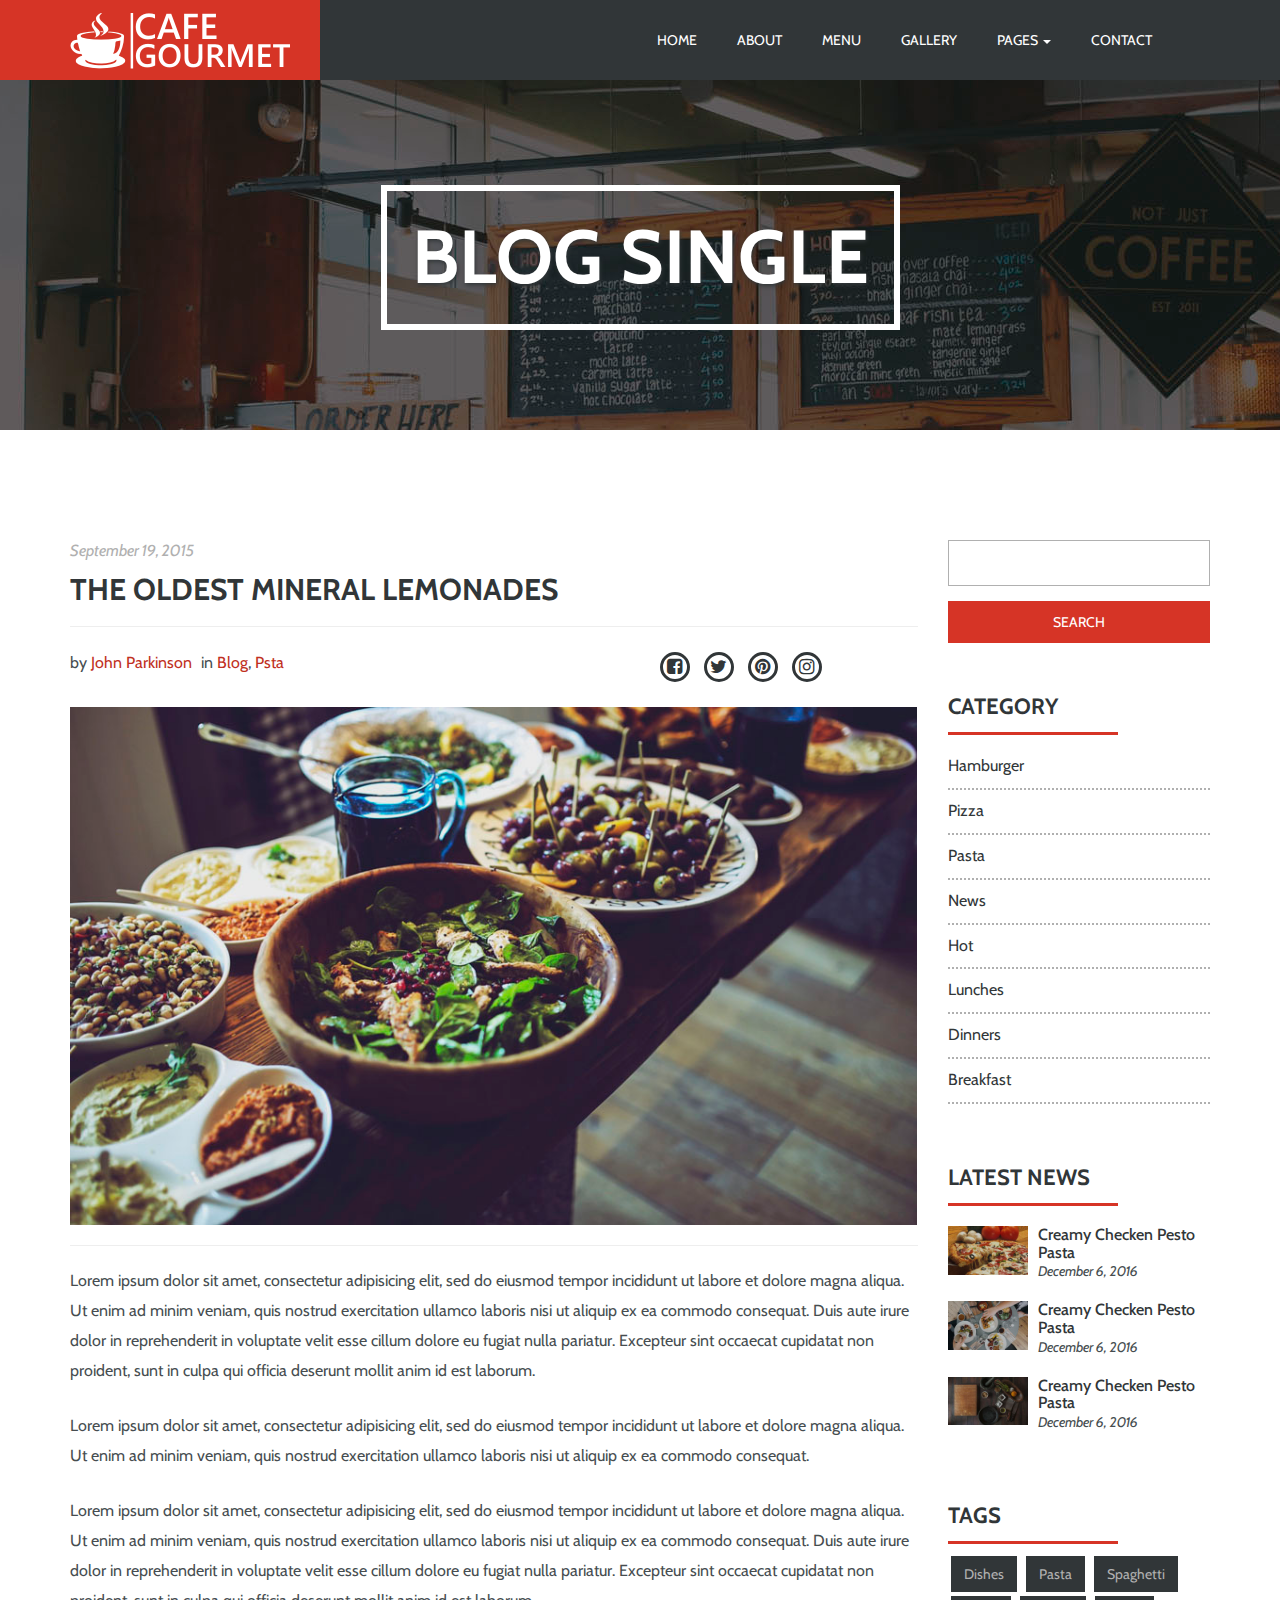
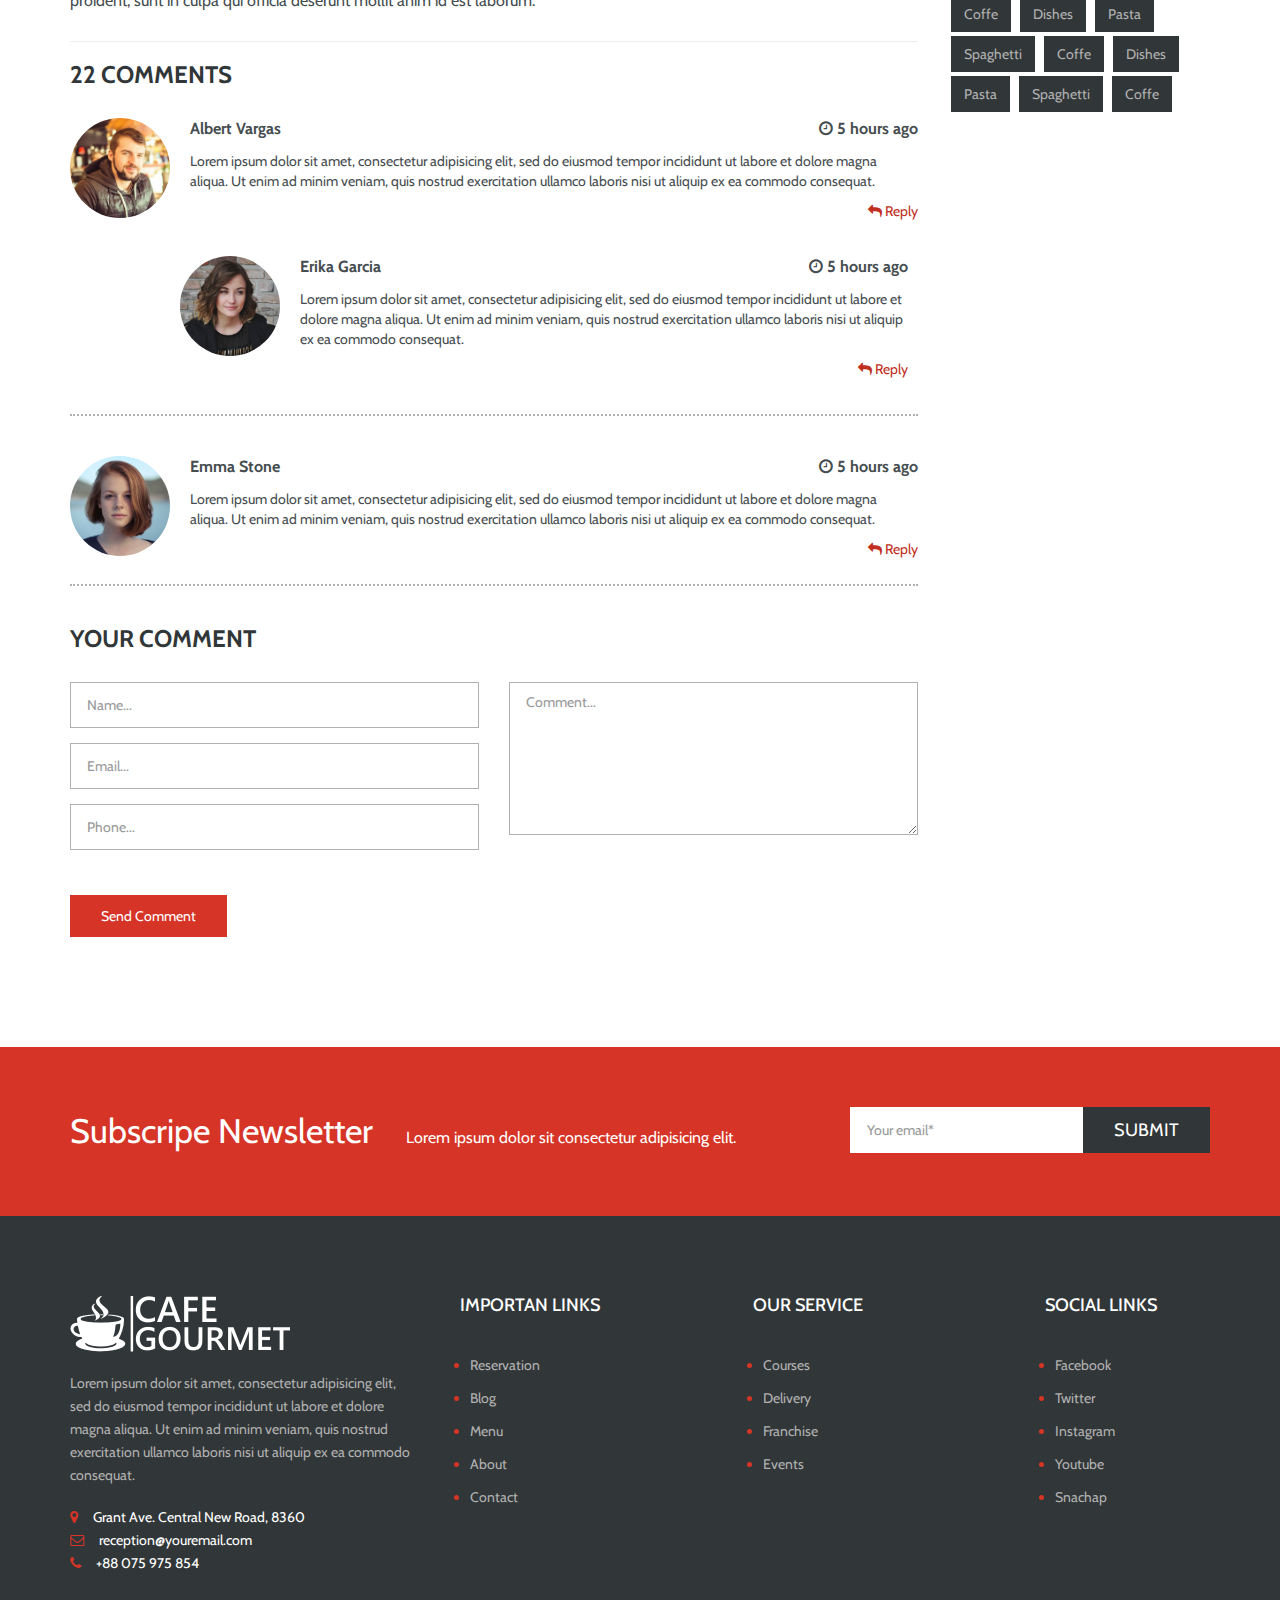
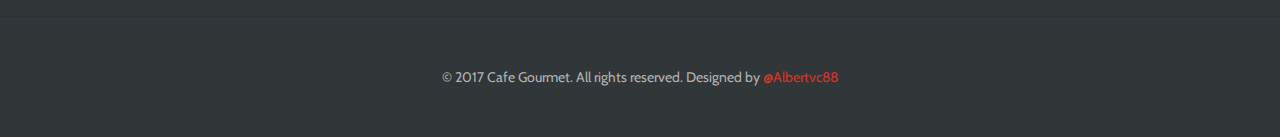
<file: blog-single.html>
<!DOCTYPE html>
<html lang="en">
    <head>
        <meta charset="utf-8">
        <meta http-equiv="X-UA-Compatible" content="IE=edge">
        <meta name="viewport" content="width=device-width, initial-scale=1">
        <meta name="description" content="">
        <meta name="author" content="">
        <link rel="icon" href="">
        <title>Blog single</title>
        <!--//  Bootstrap //-->
        <link href="css/components/bootstrap/bootstrap.min.css" rel="stylesheet">
        <!--// Font awesome //-->
        <link href="css/components/font-awesome/font-awesome.min.css" rel="stylesheet"> 
        <!-- Animate css --> 
        <link href="css/components/animate/animate.css" rel="stylesheet">
        <!--// Olw //-->
        <link href="css/components/olw/olw.css" rel="stylesheet">
        <!--// Lightbox //-->
        <link href="css/components/lightbox/css/lightbox.min.css" rel="stylesheet">
        <!--// Fonts //-->
        <link href="https://fonts.googleapis.com/css?family=Cabin:400,400i,500,600,700|Oswald:300,400,700|Yellowtail" rel="stylesheet">
        <!--// Datepicker //-->
        <link rel="stylesheet" href="css/components/datepicker/datepicker.css">
        <!--//  Style //-->        
        <link href="css/style.css" rel="stylesheet">
        <!-- IE10 viewport hack for Surface/desktop Windows 8 bug -->
        <link href="css/components/bootstrap/ie10-viewport-bug-workaround.css" rel="stylesheet">
        <!-- Just for debugging purposes. Don't actually copy these 2 lines! -->
        <!--[if lt IE 9]><script src="js/components/bootstrap/ie8-responsive-file-warning.js"></script><![endif]-->
        <script src="js/components/bootstrap/ie-emulation-modes-warning.js"></script>
        <!-- HTML5 shim and Respond.js for IE8 support of HTML5 elements and media queries -->
        <!--[if lt IE 9]>
       	<script src="https://oss.maxcdn.com/html5shiv/3.7.3/html5shiv.min.js"></script>
        <script src="https://oss.maxcdn.com/respond/1.4.2/respond.min.js"></script>
        <![endif]-->
    </head>

    <body>
        <!--/ nav Star -->
    	<nav class="navbar navbar-caf navbar-static-top">
    		<div class="container-fluid">
	    		<div class="row">
	    			<div class="col-xs-9 col-sm-3 brand-left">
                        <!--/ brand Star -->                     
						<div class="brand">
			    			<a class="navbar-brand" href="#">
			    				<img src="images/logo/logo-f.png" class="img-responsive">
			    			</a>		    					
		    			</div>
		    			<!--/ brand End -->	
	    			</div>
                    <div class="col-xs-3 visible-xs min-height">
                        <!--/ caf-toggle Star -->                         
                        <div class="caf-toggle">
                            <button type="button" class="navbar-toggle collapsed" data-toggle="collapse" data-target="#navbar" aria-expanded="false" aria-controls="navbar">
                                <i class="fa fa-bars" aria-hidden="true"></i>
                            </button>
                        </div>
                        <!--/ caf-toggle End --> 
                    </div>
	    			<div class="col-xs-12 col-sm-9">
                        <!--/ nav-collapse Star -->                    	
		    			<div id="navbar" class="navbar-collapse collapse navbar-right caf-navbar">
		    				<ul class="nav navbar-nav">
		    					<li><a href="index.html">HOME</a></li>
		    					<li><a href="about.html">ABOUT</a></li>
		    					<li><a href="menu.html">MENU</a></li>
		    					<li><a href="gallery.html">GALLERY</a></li>
                                <li class="dropdown">
                                    <a href="#" class="dropdown-toggle" data-toggle="dropdown" role="button" aria-haspopup="true" aria-expanded="false">
                                        PAGES <span class="caret"></span>
                                    </a>
                                    <ul class="dropdown-menu">
                                        <li><a href="blog.html">BLOG</a></li>
                                        <li class="active"><a href="blog-single.html">BLOG-SINGLE</a></li>
                                        <li role="separator" class="divider"></li>
                                        <li><a href="reservation.html">RESERVATION</a></li>
                                    </ul>
                                </li>
		    					<li><a href="contact.html">CONTACT</a></li>
		    				</ul>
		    			</div>
		    			<!--/ nav-collapse End -->
		    		</div>
    			</div>
    		</div>                
    	</nav>
    	<!--/ nav End -->

        <!--/ intro Star -->
        <section class="intro-5">
            <div class="container">
                <div class="intro-title">             
                    <h3>BLOG SINGLE</h3>
                </div>
            </div> 
        </section> 
        <!--/ intro End -->

        <!--/ blog-single Star -->
        <section class="blog-single space-top-10">
        	<div class="container">
	        	<div class="row">
	        		<div class="col-md-9">
	        			<article>
	        				<div class="post-posted">September 19, 2015</div>
	        				<h1 class="post-title">
	        					The oldest mineral lemonades
	        				</h1>
	        				<hr>
	        				<div class="post-info row">
	        					<div class="col-sm-7">
	        						<span class="post-author">
	        							by <a href="#">John Parkinson</a>	
	        						</span>
	        						<span class="post-cat">
	        							in <a href="#">Blog</a>, <a href="#">Psta</a>
	        						</span>
	        					</div>
	        					<div class="col-sm-5">
	        						<ul class="socials">
	                                    <li><a href="#" class="social-ico"><span><i class="fa fa-facebook-square"></i></span></a></li>
	                                    <li><a href="#" class="social-ico"><span><i class="fa fa-twitter"></i></span></a></li>
	                                    <li><a href="#" class="social-ico"><span><i class="fa fa-pinterest"></i></span></a></li>
	                                    <li><a href="#" class="social-ico"><span><i class="fa fa-instagram"></i></span></a></li>
	                                </ul>
	        					</div>
	        				</div>
	        				<div class="post-image">
	        					<img src="images/item/item-post-3.jpg" class="img-responsive">
	        					<hr>
	        				</div>
	        				<div class="post-content">
	        					<p>
	        						Lorem ipsum dolor sit amet, consectetur adipisicing elit, sed do eiusmod
	        						tempor incididunt ut labore et dolore magna aliqua. Ut enim ad minim veniam,
	        						quis nostrud exercitation ullamco laboris nisi ut aliquip ex ea commodo
	        						consequat. Duis aute irure dolor in reprehenderit in voluptate velit esse
	        						cillum dolore eu fugiat nulla pariatur. Excepteur sint occaecat cupidatat non
	        						proident, sunt in culpa qui officia deserunt mollit anim id est laborum.
	        					</p>
	        					<p>
	        						Lorem ipsum dolor sit amet, consectetur adipisicing elit, sed do eiusmod
	        						tempor incididunt ut labore et dolore magna aliqua. Ut enim ad minim veniam,
	        						quis nostrud exercitation ullamco laboris nisi ut aliquip ex ea commodo
	        						consequat.
	        					</p>
	        					<p>
	        						Lorem ipsum dolor sit amet, consectetur adipisicing elit, sed do eiusmod
	        						tempor incididunt ut labore et dolore magna aliqua. Ut enim ad minim veniam,
	        						quis nostrud exercitation ullamco laboris nisi ut aliquip ex ea commodo
	        						consequat. Duis aute irure dolor in reprehenderit in voluptate velit esse
	        						cillum dolore eu fugiat nulla pariatur. Excepteur sint occaecat cupidatat non
	        						proident, sunt in culpa qui officia deserunt mollit anim id est laborum.
	        					</p>
	        				</div>
	        			</article>
	        			<hr>
	        			<div class="comment-list">
	        				<h3>22 COMMENTS</h3>
		        			<ul>
		        				<li class="item-comment">
									<div class="comment">
										<div class="user-img">
				        					<img src="images/user/user-3.jpg" class="img-thumb img-circle" alt="user-3">
				        				</div>
				        				<div class="comment-content">
					        				<div class="header">
					        					<div class="author">Albert Vargas</div>
				        						<div class="time"><i class="fa fa-clock-o"> </i> 5 hours ago</div>
					        				</div>
				        					<div class="message">
				        						Lorem ipsum dolor sit amet, consectetur adipisicing elit, sed do eiusmod
				        						tempor incididunt ut labore et dolore magna aliqua. Ut enim ad minim veniam,
				        						quis nostrud exercitation ullamco laboris nisi ut aliquip ex ea commodo
				        						consequat.
				        					</div>
				        					<a href="javascript:void(0)" class="btn-reply"><i class="fa fa-reply"> </i> Reply</a>
				        				</div>
									</div>	
			        				<ul class="comment-list-child">
				        				<li>
											<div class="comment">
												<div class="user-img">
						        					<img src="images/user/user-2.jpg" class="img-thumb img-circle" alt="user-2">
						        				</div>
						        				<div class="comment-content">
							        				<div class="header">
							        					<div class="author">Erika Garcia</div>
						        						<div class="time"><i class="fa fa-clock-o"> </i> 5 hours ago</div>
							        				</div>
						        					<div class="message">
						        						Lorem ipsum dolor sit amet, consectetur adipisicing elit, sed do eiusmod
						        						tempor incididunt ut labore et dolore magna aliqua. Ut enim ad minim veniam,
						        						quis nostrud exercitation ullamco laboris nisi ut aliquip ex ea commodo
						        						consequat.
						        					</div>
						        					<a href="javascript:void(0)" class="btn-reply"><i class="fa fa-reply"> </i> Reply</a>
						        				</div>
											</div>		        					
				        				</li>
				        			</ul>	        					
		        				</li>
		        				<li class="item-comment">
									<div class="comment">
										<div class="user-img">
				        					<img src="images/user/user-1.jpg" class="img-thumb img-circle" alt="user-1">
				        				</div>
				        				<div class="comment-content">
					        				<div class="header">
					        					<div class="author">Emma Stone</div>
				        						<div class="time"><i class="fa fa-clock-o"> </i> 5 hours ago</div>
					        				</div>
				        					<div class="message">
				        						Lorem ipsum dolor sit amet, consectetur adipisicing elit, sed do eiusmod
				        						tempor incididunt ut labore et dolore magna aliqua. Ut enim ad minim veniam,
				        						quis nostrud exercitation ullamco laboris nisi ut aliquip ex ea commodo
				        						consequat.
				        					</div>
				        					<a href="javascript:void(0)" class="btn-reply"><i class="fa fa-reply"> </i> Reply</a>
				        				</div>
									</div>		        					
		        				</li>
		        			</ul>
	        			</div>
	        			<div class="comment-respond">
	        				<h3>YOUR COMMENT</h3>
	        				<form>
	        					<div class="row">
	        						<div class="col-sm-6">
	        							<div class="form-group ">
	        							<input type="text" class="form-control input-lg" placeholder="Name...">
	        							</div>
	        							<div class="form-group">
	        								<input type="email" class="form-control input-lg"  placeholder="Email...">
	        							</div>
	        							<div class="form-group">
	        								<input type="text" class="form-control input-lg"  placeholder="Phone...">
	        							</div>	        							
	        						</div>
	        						<div class="col-sm-6">
	        							<div class="form-group">
	        								<textarea class="form-control input-lg" rows="7" placeholder="Comment..."></textarea>
	        							</div>
	        						</div>
	        						<div class="col-sm-12 space-top-3">
										<button type="submit" class="btn btn-caf-primary">Send Comment</button>
									</div>
	        					</div>
	        				</form>
	        			</div>
	        		</div>
	        		<div class="col-md-3">
	        			<aside>
	        				<div class="widget-search">
	        					<form>
	        						<div class="form-group">
	        							<input type="text" class="form-control input-lg">
	        						</div>
									<button type="submit" class="btn btn-caf-primary btn-block">SEARCH</button>
	        					</form>
	        				</div>
	        				<div class="widget-category">
								<h3 class="widget-title">Category</h3>
								<ul>
									<li><a href="#">Hamburger</a></li>
									<li><a href="#">Pizza</a></li>
									<li><a href="#">Pasta</a></li>
									<li><a href="#">News</a></li>
									<li><a href="#">Hot</a></li>
									<li><a href="#">Lunches</a></li>
									<li><a href="#">Dinners</a></li>
									<li><a href="#">Breakfast</a></li>
								</ul>
							</div>

							<div class="widget-posts">
								<h3 class="widget-title">Latest News</h3>
								<ul>
									<li>
										<a href="blog-single.html">
											<img src="images/item/item-post-mini-1.jpg" alt="">
											<div class="widget-text">
												<h4>Creamy Checken Pesto Pasta</h4>
												<span class="date">December 6, 2016</span>
											</div>
										</a>
									</li>
									<li>
										<a href="blog-single.html">
											<img src="images/item/item-post-mini-2.jpg" alt="">
											<div class="widget-text">
												<h4>Creamy Checken Pesto Pasta</h4>
												<span class="date">December 6, 2016</span>
											</div>
										</a>
									</li>
									<li>
										<a href="blog-single.html">
											<img src="images/item/item-post-mini-3.jpg" alt="">
											<div class="widget-text">
												<h4>Creamy Checken Pesto Pasta</h4>
												<span class="date">December 6, 2016</span>
											</div>
										</a>
									</li>
								</ul>
							</div>

							<div class="widget-tags">
								<h3 class="widget-title">Tags</h3>
								<ul class="tag-content">
									<li><a href="javascript:void(0)">Dishes</a></li>
									<li><a href="javascript:void(0)">Pasta</a></li>
									<li><a href="javascript:void(0)">Spaghetti</a></li>
									<li><a href="javascript:void(0)">Coffe</a></li>
									<li><a href="javascript:void(0)">Dishes</a></li>
									<li><a href="javascript:void(0)">Pasta</a></li>
									<li><a href="javascript:void(0)">Spaghetti</a></li>
									<li><a href="javascript:void(0)">Coffe</a></li>
									<li><a href="javascript:void(0)">Dishes</a></li>
									<li><a href="javascript:void(0)">Pasta</a></li>
									<li><a href="javascript:void(0)">Spaghetti</a></li>
									<li><a href="javascript:void(0)">Coffe</a></li>
								</ul>
							</div>
	        			</aside>
	        		</div>
	        	</div>
        	</div>
        </section>
        <!--/ blog-single End -->

        <!--/ newsletter Star -->   
        <section class="newsletter space-top-10">
            <div class="container">
                <div class="row">
                    <div class="col-sm-6 col-md-6 col-lg-8">
                        <span class="newsletter-titlte">Subscripe Newsletter</span>
                        <span class="newsletter-2">
                            Lorem ipsum dolor sit consectetur adipisicing elit.
                        </span>
                    </div>
                    <div class="col-sm-6 col-md-6 col-lg-4 newsletter-form">
                        <form id="subscribe-send">
                            <div class="input-group">
                                <input type="email" name="email" class="form-control input-lg" placeholder="Your email*">
                                <span class="input-group-btn">
                                    <button class="btn btn-caf-secundary btn-lg btn-submited" type="submit">SUBMIT</button>
                                </span>
                            </div>
                            <div class="messages"></div>
                        </form>
                    </div>
                </div>
            </div>
        </section>    
        <!--/ newsletter End -->

        <!--/ footer Star -->        
        <footer>
            <div class="container">
                <div class="row">
                    <div class="col-sm-6 col-md-4">
                        <div class="footer-widget">
                            <img src="images/logo/logo-f.png" class="img-responsive">
                            <p class="p-f">
                                Lorem ipsum dolor sit amet, consectetur adipisicing elit, sed do eiusmod
                                tempor incididunt ut labore et dolore magna aliqua. Ut enim ad minim veniam,
                                quis nostrud exercitation ullamco laboris nisi ut aliquip ex ea commodo
                                consequat.
                            </p>
                            <a href="#">
                                <span><i class="fa fa-map-marker" aria-hidden="true"></i></span>
                                Grant Ave. Central New Road, 8360
                            </a>
                            <a href="mailto:reception@youremail.com"> 
                                <span><i class="fa fa-envelope-o" aria-hidden="true"></i></span>
                                reception@youremail.com
                            </a>
                            <a href="tel:+88075975854">
                                <span><i class="fa fa-phone" aria-hidden="true"></i></span>
                                +88 075 975 854
                            </a>
                        </div>
                    </div>
                    <div class="col-sm-6 col-md-3">
                        <div class="footer-widget">
                            <h3>
                                IMPORTAN LINKS
                            </h3>
                            <ul>
                                <li>
                                    <a href="#">Reservation</a>
                                </li>
                                <li>
                                    <a href="">Blog</a>
                                </li>
                                <li>
                                    <a href="">Menu</a> 
                                </li>
                                <li>
                                     <a href="">About</a>    
                                </li>
                                <li>
                                    <a href="">Contact</a>
                                </li>        
                            </ul>
                        </div>                    
                    </div>                
                    <div class="clearfix visible-sm"></div>
                    <div class="col-sm-6 col-md-3">
                        <div class="footer-widget">
                            <h3>
                                OUR SERVICE
                            </h3>
                            <ul>
                                <li>
                                    <a href="#">Courses</a>
                                </li>
                                <li>
                                    <a href="">Delivery</a>
                                </li>
                                <li>
                                    <a href="">Franchise</a> 
                                </li>  
                                <li>
                                    <a href="">Events</a>
                                </li>    
                            </ul>
                        </div>
                    </div>
                    <div class="col-sm-6 col-md-2">
                        <div class="footer-widget">
                            <h3>
                                SOCIAL LINKS
                            </h3>
                            <ul>
                                <li>
                                    <a href="#">Facebook</a>
                                </li>
                                <li>
                                    <a href="">Twitter</a>
                                </li>
                                <li>
                                    <a href="">Instagram</a> 
                                </li>
                                <li>
                                     <a href="">Youtube</a>    
                                </li>
                                <li>
                                    <a href="">Snachap</a>
                                </li>        
                            </ul>
                        </div>
                    </div> 
                </div>               
            </div>
            <div class="footer-copyrights">
                <div class="container">
                    <div class="row">
                        <div class="col-xs-12">
                            <p>© 2017 Cafe Gourmet. All rights reserved. Designed by <span>@Albertvc88</span></p>
                        </div> 
                    </div> 
                </div>
            </div>
        </footer>
        <!--/ footer End -->

        <!-- JavaScript
        ////////////////////////////////////// -->
        
        <!--// Jquery //-->
        <script src="js/components/jquery/jquery.min.js"></script>
        <!--// Bootstrap //--> 
        <script src="js/components/bootstrap/bootstrap.min.js"></script>
        <!-- IE10 viewport hack for Surface/desktop Windows 8 bug -->
        <script src="js/components/bootstrap/ie10-viewport-bug-workaround.js"></script>
        <!--// Owl Carousel JS //-->
        <script src="js/components/owl-carousel/owl.carousel.min.js"></script>
        <!--// Owl Lightbox JS //-->
        <script src="js/components/lightbox/lightbox.min.js"></script>
        <!--// Datepiker Script //-->
        <script src="js/components/datepiker/moment.js"></script>
        <script src="js/components/datepiker/bootstrap-datetimepicker.js"></script>
        <!--// Bootstrap validator -->
        <script src="js/components/bootstrap-validator/validator.js"></script>
        <!--// App //-->
        <script src="js/app.js"></script>

    </body>
</html>
</file>
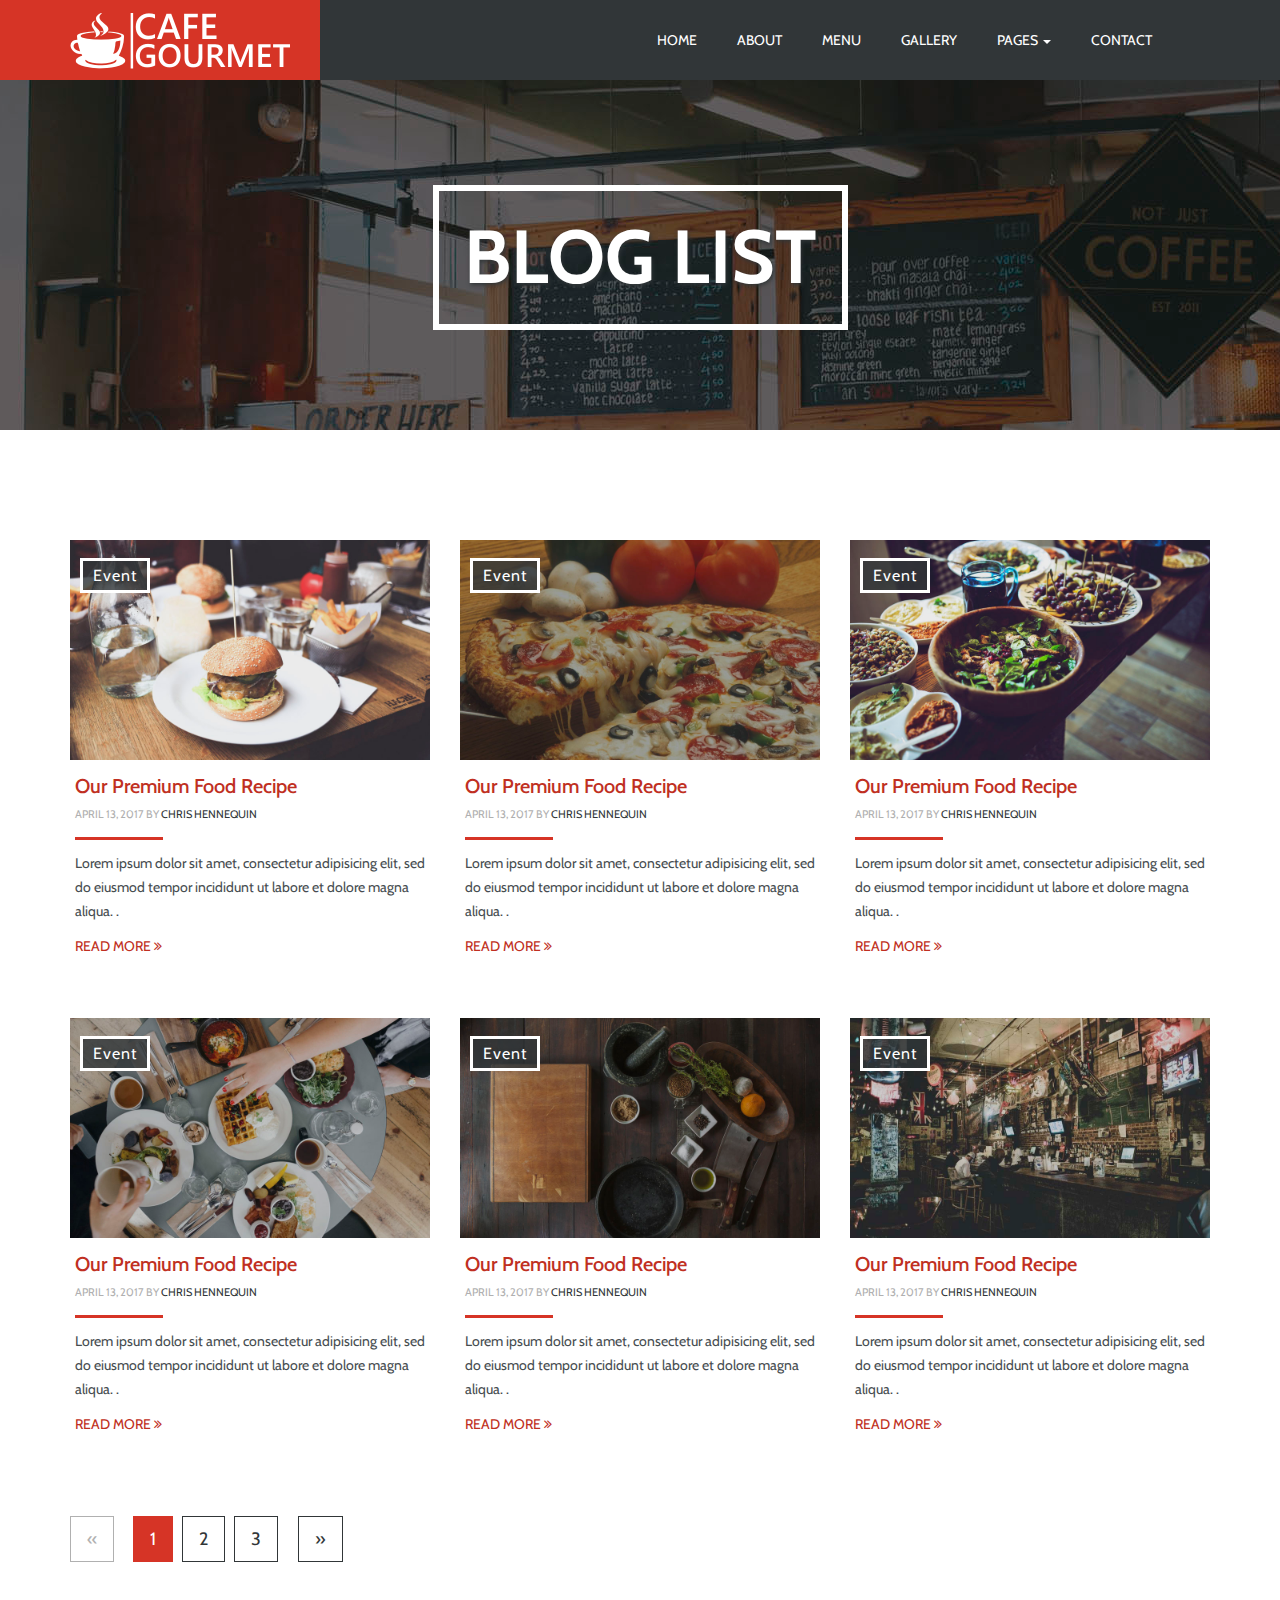
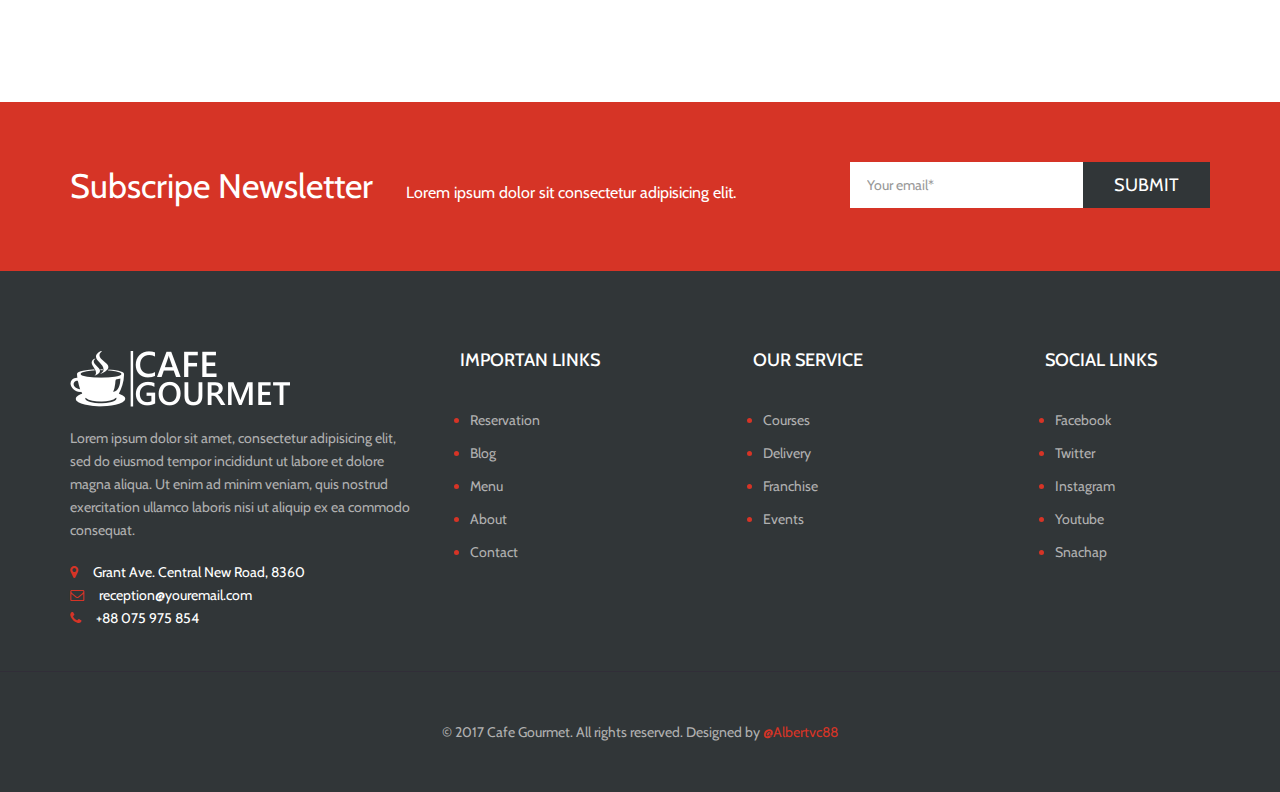
<file: blog.html>
<!DOCTYPE html>
<html lang="en">
    <head>
        <meta charset="utf-8">
        <meta http-equiv="X-UA-Compatible" content="IE=edge">
        <meta name="viewport" content="width=device-width, initial-scale=1">
        <meta name="description" content="">
        <meta name="author" content="">
        <link rel="icon" href="">
        <title>Blog list</title>
        <!--//  Bootstrap //-->
        <link href="css/components/bootstrap/bootstrap.min.css" rel="stylesheet">
        <!--// Font awesome //-->
        <link href="css/components/font-awesome/font-awesome.min.css" rel="stylesheet"> 
        <!-- Animate css --> 
        <link href="css/components/animate/animate.css" rel="stylesheet">
        <!--// Olw //-->
        <link href="css/components/olw/olw.css" rel="stylesheet">
        <!--// Lightbox //-->
        <link href="css/components/lightbox/css/lightbox.min.css" rel="stylesheet">
        <!--// Fonts //-->
        <link href="https://fonts.googleapis.com/css?family=Cabin:400,400i,500,600,700|Oswald:300,400,700|Yellowtail" rel="stylesheet">
        <!--// Datepicker //-->
        <link rel="stylesheet" href="css/components/datepicker/datepicker.css">
        <!--//  Style //-->        
        <link href="css/style.css" rel="stylesheet">
        <!-- IE10 viewport hack for Surface/desktop Windows 8 bug -->
        <link href="css/components/bootstrap/ie10-viewport-bug-workaround.css" rel="stylesheet">
        <!-- Just for debugging purposes. Don't actually copy these 2 lines! -->
        <!--[if lt IE 9]><script src="js/components/bootstrap/ie8-responsive-file-warning.js"></script><![endif]-->
        <script src="js/components/bootstrap/ie-emulation-modes-warning.js"></script>
        <!-- HTML5 shim and Respond.js for IE8 support of HTML5 elements and media queries -->
        <!--[if lt IE 9]>
       	<script src="https://oss.maxcdn.com/html5shiv/3.7.3/html5shiv.min.js"></script>
        <script src="https://oss.maxcdn.com/respond/1.4.2/respond.min.js"></script>
        <![endif]-->
    </head>

    <body>
        <!--/ nav Star -->
    	<nav class="navbar navbar-caf navbar-static-top">
    		<div class="container-fluid">
	    		<div class="row">
	    			<div class="col-xs-9 col-sm-3 brand-left">
                        <!--/ brand Star -->                     
						<div class="brand">
			    			<a class="navbar-brand" href="#">
			    				<img src="images/logo/logo-f.png" class="img-responsive">
			    			</a>		    					
		    			</div>
		    			<!--/ brand End -->	
	    			</div>
                    <div class="col-xs-3 visible-xs min-height">
                        <!--/ caf-toggle Star -->                         
                        <div class="caf-toggle">
                            <button type="button" class="navbar-toggle collapsed" data-toggle="collapse" data-target="#navbar" aria-expanded="false" aria-controls="navbar">
                                <i class="fa fa-bars" aria-hidden="true"></i>
                            </button>
                        </div>
                        <!--/ caf-toggle End --> 
                    </div>
	    			<div class="col-xs-12 col-sm-9">
                        <!--/ nav-collapse Star -->                    	
		    			<div id="navbar" class="navbar-collapse collapse navbar-right caf-navbar">
		    				<ul class="nav navbar-nav">
		    					<li><a href="index.html">HOME</a></li>
		    					<li><a href="about.html">ABOUT</a></li>
		    					<li><a href="menu.html">MENU</a></li>
		    					<li><a href="gallery.html">GALLERY</a></li>
                                <li class="dropdown">
                                    <a href="#" class="dropdown-toggle" data-toggle="dropdown" role="button" aria-haspopup="true" aria-expanded="false">
                                        PAGES <span class="caret"></span>
                                    </a>
                                    <ul class="dropdown-menu">
                                        <li class="active"><a href="blog.html">BLOG</a></li>
                                        <li><a href="blog-single.html">BLOG-SINGLE</a></li>
                                        <li role="separator" class="divider"></li>
                                        <li><a href="reservation.html">RESERVATION</a></li>
                                    </ul>
                                </li>
                                <li><a href="contact.html">CONTACT</a></li>
		    				</ul>
		    			</div>
		    			<!--/ nav-collapse End -->
		    		</div>
    			</div>
    		</div>                
    	</nav>
    	<!--/ nav End -->

        <!--/ intro Star -->
        <section class="intro-5">
            <div class="container">
                <div class="intro-title">             
                    <h3>BLOG LIST</h3>
                </div>
            </div> 
        </section> 
        <!--/ intro End -->

        <!--/ blog Star -->
        <section class="blog space-top-10">
        	<div class="container">
	        	<div class="row">
                    <div class="col-xs-12 col-sm-4">
                        <div class="post-item">
                            <div class="post-img">
                                <img src="images/item/item-post-1.jpg" class="img-responsive">
                                <a href="" class="post-cat"><span>Event</span></a>
                            </div>
                            <div class="post-body">
                                <div class="post-border">
                                    <div class="post-title">
                                        <h2>
                                            <a href="#">Our Premium Food Recipe</a>
                                        </h2>
                                    </div>
                                    <div class="post-info">
                                        <span class="post-posted">
                                            APRIL 13, 2017
                                        </span>
                                        <span>BY</span>
                                        <span class="post-author">
                                            <a href="">CHRIS HENNEQUIN</a>
                                        </span>
                                    </div>
                                    <div class="post-content">
                                        <span>
                                            Lorem ipsum dolor sit amet, consectetur adipisicing elit, sed do eiusmod
                                            tempor incididunt ut labore et dolore magna aliqua. .
                                        </span>
                                    </div>
                                    <div class="post-footer">
                                        <a href="">READ MORE <i class="fa fa-angle-double-right"></i></a>
                                    </div>
                                </div>                               
                            </div>  
                        </div>
                    </div>
                    <div class="col-xs-12 col-sm-4">
                        <div class="post-item">
                            <div class="post-img">
                                <img src="images/item/item-post-2.jpg" class="img-responsive">
                                <a href="" class="post-cat"><span>Event</span></a>
                            </div>
                            <div class="post-body">
                                <div class="post-border">
                                    <div class="post-title">
                                        <h2>
                                            <a href="#">Our Premium Food Recipe</a>
                                        </h2>
                                    </div>
                                    <div class="post-info">
                                        <span class="post-posted">
                                            APRIL 13, 2017
                                        </span>
                                        <span>BY</span>
                                        <span class="post-author">
                                            <a href="">CHRIS HENNEQUIN</a>
                                        </span>
                                    </div>
                                    <div class="post-content">
                                        <span>
                                            Lorem ipsum dolor sit amet, consectetur adipisicing elit, sed do eiusmod
                                            tempor incididunt ut labore et dolore magna aliqua. .
                                        </span>
                                    </div>
                                    <div class="post-footer">
                                        <a href="">READ MORE <i class="fa fa-angle-double-right"></i></a>
                                    </div>
                                </div>                               
                            </div>  
                        </div>
                    </div>
                    <div class="col-xs-12 col-sm-4">
                        <div class="post-item">
                            <div class="post-img">
                                <img src="images/item/item-post-3.jpg" class="img-responsive">
                                <a href="" class="post-cat"><span>Event</span></a>
                            </div>
                            <div class="post-body">
                                <div class="post-border">
                                    <div class="post-title">
                                        <h2>
                                            <a href="#">Our Premium Food Recipe</a>
                                        </h2>
                                    </div>
                                    <div class="post-info">
                                        <span class="post-posted">
                                            APRIL 13, 2017
                                        </span>
                                        <span>BY</span>
                                        <span class="post-author">
                                            <a href="">CHRIS HENNEQUIN</a>
                                        </span>
                                    </div>
                                    <div class="post-content">
                                        <span>
                                            Lorem ipsum dolor sit amet, consectetur adipisicing elit, sed do eiusmod
                                            tempor incididunt ut labore et dolore magna aliqua. .
                                        </span>
                                    </div>
                                    <div class="post-footer">
                                        <a href="">READ MORE <i class="fa fa-angle-double-right"></i></a>
                                    </div>
                                </div>                               
                            </div>  
                        </div>
                    </div> 
                    <div class="col-xs-12 col-sm-4">
                        <div class="post-item">
                            <div class="post-img">
                                <img src="images/item/item-post-4.jpg" class="img-responsive">
                                <a href="" class="post-cat"><span>Event</span></a>
                            </div>
                            <div class="post-body">
                                <div class="post-border">
                                    <div class="post-title">
                                        <h2>
                                            <a href="#">Our Premium Food Recipe</a>
                                        </h2>
                                    </div>
                                    <div class="post-info">
                                        <span class="post-posted">
                                            APRIL 13, 2017
                                        </span>
                                        <span>BY</span>
                                        <span class="post-author">
                                            <a href="">CHRIS HENNEQUIN</a>
                                        </span>
                                    </div>
                                    <div class="post-content">
                                        <span>
                                            Lorem ipsum dolor sit amet, consectetur adipisicing elit, sed do eiusmod
                                            tempor incididunt ut labore et dolore magna aliqua. .
                                        </span>
                                    </div>
                                    <div class="post-footer">
                                        <a href="">READ MORE <i class="fa fa-angle-double-right"></i></a>
                                    </div>
                                </div>                               
                            </div>  
                        </div>
                    </div>
                    <div class="col-xs-12 col-sm-4">
                        <div class="post-item">
                            <div class="post-img">
                                <img src="images/item/item-post-5.jpg" class="img-responsive">
                                <a href="" class="post-cat"><span>Event</span></a>
                            </div>
                            <div class="post-body">
                                <div class="post-border">
                                    <div class="post-title">
                                        <h2>
                                            <a href="#">Our Premium Food Recipe</a>
                                        </h2>
                                    </div>
                                    <div class="post-info">
                                        <span class="post-posted">
                                            APRIL 13, 2017
                                        </span>
                                        <span>BY</span>
                                        <span class="post-author">
                                            <a href="">CHRIS HENNEQUIN</a>
                                        </span>
                                    </div>
                                    <div class="post-content">
                                        <span>
                                            Lorem ipsum dolor sit amet, consectetur adipisicing elit, sed do eiusmod
                                            tempor incididunt ut labore et dolore magna aliqua. .
                                        </span>
                                    </div>
                                    <div class="post-footer">
                                        <a href="">READ MORE <i class="fa fa-angle-double-right"></i></a>
                                    </div>
                                </div>                               
                            </div>  
                        </div>
                    </div>
                    <div class="col-xs-12 col-sm-4">
                        <div class="post-item">
                            <div class="post-img">
                                <img src="images/item/item-post-6.jpg" class="img-responsive">
                                <a href="" class="post-cat"><span>Event</span></a>
                            </div>
                            <div class="post-body">
                                <div class="post-border">
                                    <div class="post-title">
                                        <h2>
                                            <a href="#">Our Premium Food Recipe</a>
                                        </h2>
                                    </div>
                                    <div class="post-info">
                                        <span class="post-posted">
                                            APRIL 13, 2017
                                        </span>
                                        <span>BY</span>
                                        <span class="post-author">
                                            <a href="">CHRIS HENNEQUIN</a>
                                        </span>
                                    </div>
                                    <div class="post-content">
                                        <span>
                                            Lorem ipsum dolor sit amet, consectetur adipisicing elit, sed do eiusmod
                                            tempor incididunt ut labore et dolore magna aliqua. .
                                        </span>
                                    </div>
                                    <div class="post-footer">
                                        <a href="">READ MORE <i class="fa fa-angle-double-right"></i></a>
                                    </div>
                                </div>                               
                            </div>  
                        </div>
                    </div> 
                    <div class="col-xs-12">
                        <nav>
                            <ul class="pagination pagination-lg">
                                <li class="disabled">
                                    <a href="#" aria-label="Previous">
                                        <span aria-hidden="true">&laquo;</span>
                                    </a>
                                </li>
                                <li class="active"><a href="#">1</a></li>
                                <li><a href="#">2</a></li>
                                <li><a href="#">3</a></li>
                                <li>
                                    <a href="#" aria-label="Next">
                                        <span aria-hidden="true">&raquo;</span>
                                    </a>
                                </li>
                            </ul>
                        </nav>
                    </div>          		
	        	</div>
        	</div>
        </section>
        <!--/ blog End -->

        <!--/ newsletter Star -->   
        <section class="newsletter space-top-10">
            <div class="container">
                <div class="row">
                    <div class="col-sm-6 col-md-6 col-lg-8">
                        <span class="newsletter-titlte">Subscripe Newsletter</span>
                        <span class="newsletter-2">
                            Lorem ipsum dolor sit consectetur adipisicing elit.
                        </span>
                    </div>
                    <div class="col-sm-6 col-md-6 col-lg-4 newsletter-form">
                        <form id="subscribe-send">
                            <div class="input-group">
                                <input type="email" name="email" class="form-control input-lg" placeholder="Your email*">
                                <span class="input-group-btn">
                                    <button class="btn btn-caf-secundary btn-lg btn-submited" type="submit">SUBMIT</button>
                                </span>
                            </div>
                            <div class="messages"></div>
                        </form>
                    </div>
                </div>
            </div>
        </section>    
        <!--/ newsletter End -->

        <!--/ footer Star -->        
        <footer>
            <div class="container">
                <div class="row">
                    <div class="col-sm-6 col-md-4">
                        <div class="footer-widget">
                            <img src="images/logo/logo-f.png" class="img-responsive">
                            <p class="p-f">
                                Lorem ipsum dolor sit amet, consectetur adipisicing elit, sed do eiusmod
                                tempor incididunt ut labore et dolore magna aliqua. Ut enim ad minim veniam,
                                quis nostrud exercitation ullamco laboris nisi ut aliquip ex ea commodo
                                consequat.
                            </p>
                            <a href="#">
                                <span><i class="fa fa-map-marker" aria-hidden="true"></i></span>
                                Grant Ave. Central New Road, 8360
                            </a>
                            <a href="mailto:reception@youremail.com"> 
                                <span><i class="fa fa-envelope-o" aria-hidden="true"></i></span>
                                reception@youremail.com
                            </a>
                            <a href="tel:+88075975854">
                                <span><i class="fa fa-phone" aria-hidden="true"></i></span>
                                +88 075 975 854
                            </a>
                        </div>
                    </div>
                    <div class="col-sm-6 col-md-3">
                        <div class="footer-widget">
                            <h3>
                                IMPORTAN LINKS
                            </h3>
                            <ul>
                                <li>
                                    <a href="#">Reservation</a>
                                </li>
                                <li>
                                    <a href="">Blog</a>
                                </li>
                                <li>
                                    <a href="">Menu</a> 
                                </li>
                                <li>
                                     <a href="">About</a>    
                                </li>
                                <li>
                                    <a href="">Contact</a>
                                </li>        
                            </ul>
                        </div>                    
                    </div>                
                    <div class="clearfix visible-sm"></div>
                    <div class="col-sm-6 col-md-3">
                        <div class="footer-widget">
                            <h3>
                                OUR SERVICE
                            </h3>
                            <ul>
                                <li>
                                    <a href="#">Courses</a>
                                </li>
                                <li>
                                    <a href="">Delivery</a>
                                </li>
                                <li>
                                    <a href="">Franchise</a> 
                                </li>  
                                <li>
                                    <a href="">Events</a>
                                </li>    
                            </ul>
                        </div>
                    </div>
                    <div class="col-sm-6 col-md-2">
                        <div class="footer-widget">
                            <h3>
                                SOCIAL LINKS
                            </h3>
                            <ul>
                                <li>
                                    <a href="#">Facebook</a>
                                </li>
                                <li>
                                    <a href="">Twitter</a>
                                </li>
                                <li>
                                    <a href="">Instagram</a> 
                                </li>
                                <li>
                                     <a href="">Youtube</a>    
                                </li>
                                <li>
                                    <a href="">Snachap</a>
                                </li>        
                            </ul>
                        </div>
                    </div> 
                </div>               
            </div>
            <div class="footer-copyrights">
                <div class="container">
                    <div class="row">
                        <div class="col-xs-12">
                            <p>© 2017 Cafe Gourmet. All rights reserved. Designed by <span>@Albertvc88</span></p>
                        </div> 
                    </div> 
                </div>
            </div>
        </footer>
        <!--/ footer End -->

        <!-- JavaScript
        ////////////////////////////////////// -->
        
        <!--// Jquery //-->
        <script src="js/components/jquery/jquery.min.js"></script>
        <!--// Bootstrap //--> 
        <script src="js/components/bootstrap/bootstrap.min.js"></script>
        <!-- IE10 viewport hack for Surface/desktop Windows 8 bug -->
        <script src="js/components/bootstrap/ie10-viewport-bug-workaround.js"></script>
        <!--// Owl Carousel JS //-->
        <script src="js/components/owl-carousel/owl.carousel.min.js"></script>
        <!--// Owl Lightbox JS //-->
        <script src="js/components/lightbox/lightbox.min.js"></script>
        <!--// Datepiker Script //-->
        <script src="js/components/datepiker/moment.js"></script>
        <script src="js/components/datepiker/bootstrap-datetimepicker.js"></script>
        <!--// Bootstrap validator -->
        <script src="js/components/bootstrap-validator/validator.js"></script>
        <!--// App //-->
        <script src="js/app.js"></script>

    </body>
</html>
</file>
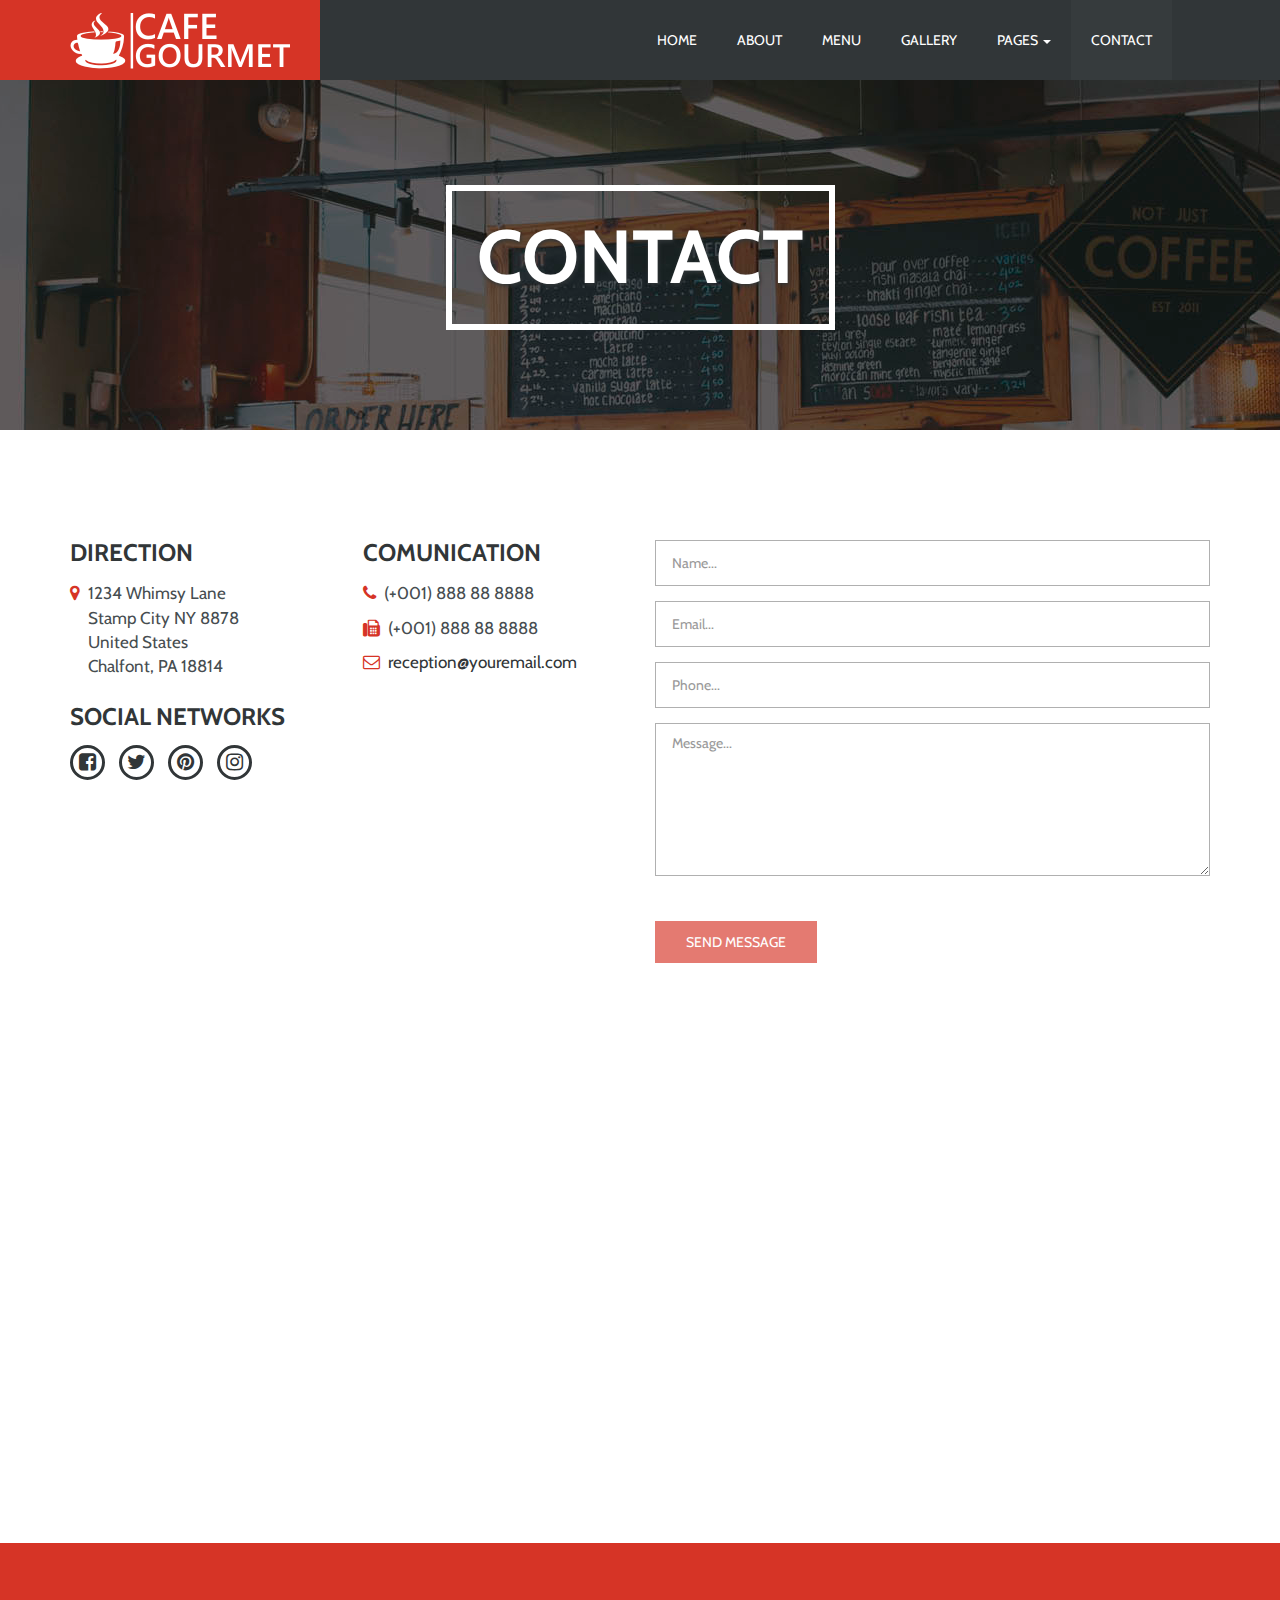
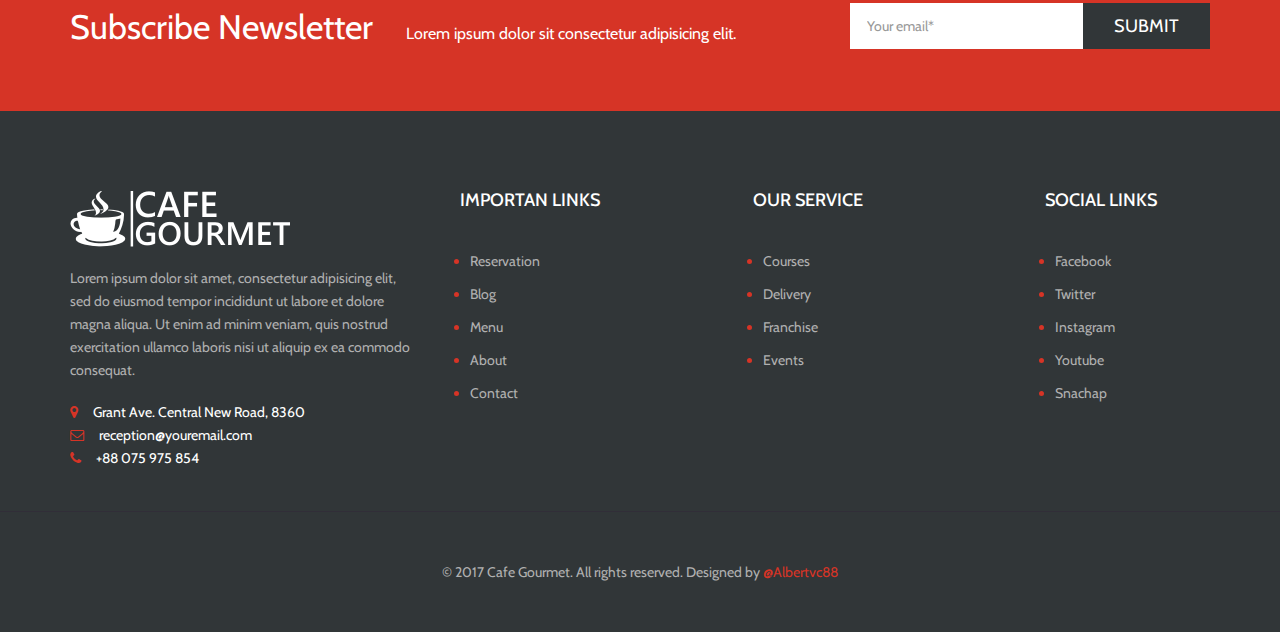
<file: contact.html>
<!DOCTYPE html>
<html lang="en">
    <head>
        <meta charset="utf-8">
        <meta http-equiv="X-UA-Compatible" content="IE=edge">
        <meta name="viewport" content="width=device-width, initial-scale=1">
        <meta name="description" content="">
        <meta name="author" content="">
        <link rel="icon" href="">
        <title>Contact</title>
        <!--//  Bootstrap //-->
        <link href="css/components/bootstrap/bootstrap.min.css" rel="stylesheet">
        <!--// Font awesome //-->
        <link href="css/components/font-awesome/font-awesome.min.css" rel="stylesheet"> 
        <!-- Animate css --> 
        <link href="css/components/animate/animate.css" rel="stylesheet">
        <!--// Olw //-->
        <link href="css/components/olw/olw.css" rel="stylesheet">
        <!--// Lightbox //-->
        <link href="css/components/lightbox/css/lightbox.min.css" rel="stylesheet">
        <!--// Fonts //-->
        <link href="https://fonts.googleapis.com/css?family=Cabin:400,400i,500,600,700|Oswald:300,400,700|Yellowtail" rel="stylesheet">
        <!--// Datepicker //-->
        <link rel="stylesheet" href="css/components/datepicker/datepicker.css">
        <!--//  Style //-->        
        <link href="css/style.css" rel="stylesheet">
        <!-- IE10 viewport hack for Surface/desktop Windows 8 bug -->
        <link href="css/components/bootstrap/ie10-viewport-bug-workaround.css" rel="stylesheet">
        <!-- Just for debugging purposes. Don't actually copy these 2 lines! -->
        <!--[if lt IE 9]><script src="js/components/bootstrap/ie8-responsive-file-warning.js"></script><![endif]-->
        <script src="js/components/bootstrap/ie-emulation-modes-warning.js"></script>
        <!-- HTML5 shim and Respond.js for IE8 support of HTML5 elements and media queries -->
        <!--[if lt IE 9]>
       	<script src="https://oss.maxcdn.com/html5shiv/3.7.3/html5shiv.min.js"></script>
        <script src="https://oss.maxcdn.com/respond/1.4.2/respond.min.js"></script>
        <![endif]-->
    </head>

    <body>
        <!--/ nav Star -->
    	<nav class="navbar navbar-caf navbar-static-top">
    		<div class="container-fluid">
	    		<div class="row">
	    			<div class="col-xs-9 col-sm-3 brand-left">
                        <!--/ brand Star -->                     
						<div class="brand">
			    			<a class="navbar-brand" href="#">
			    				<img src="images/logo/logo-f.png" class="img-responsive">
			    			</a>		    					
		    			</div>
		    			<!--/ brand End -->	
	    			</div>
                    <div class="col-xs-3 visible-xs min-height">
                        <!--/ caf-toggle Star -->                         
                        <div class="caf-toggle">
                            <button type="button" class="navbar-toggle collapsed" data-toggle="collapse" data-target="#navbar" aria-expanded="false" aria-controls="navbar">
                                <i class="fa fa-bars" aria-hidden="true"></i>
                            </button>
                        </div>
                        <!--/ caf-toggle End --> 
                    </div>
	    			<div class="col-xs-12 col-sm-9">
                        <!--/ nav-collapse Star -->                    	
		    			<div id="navbar" class="navbar-collapse collapse navbar-right caf-navbar">
		    				<ul class="nav navbar-nav">
		    					<li><a href="index.html">HOME</a></li>
		    					<li><a href="about.html">ABOUT</a></li>
		    					<li><a href="menu.html">MENU</a></li>
		    					<li><a href="gallery.html">GALLERY</a></li>
                                <li class="dropdown">
                                    <a href="#" class="dropdown-toggle" data-toggle="dropdown" role="button" aria-haspopup="true" aria-expanded="false">
                                        PAGES <span class="caret"></span>
                                    </a>
                                    <ul class="dropdown-menu">
                                        <li><a href="blog.html">BLOG</a></li>
                                        <li><a href="blog-single.html">BLOG-SINGLE</a></li>
                                        <li role="separator" class="divider"></li>
                                        <li><a href="reservation.html">RESERVATION</a></li>
                                    </ul>
                                </li>
                                <li class="active"><a href="contact.html">CONTACT</a></li>
		    				</ul>
		    			</div>
		    			<!--/ nav-collapse End -->
		    		</div>
    			</div>
    		</div>                
    	</nav>
    	<!--/ nav End -->

        <!--/ intro Star -->
        <section class="intro-5">
            <div class="container">
                <div class="intro-title">             
                    <h3>CONTACT</h3>
                </div>
            </div> 
        </section> 
        <!--/ intro End -->

        <!--/ contact Star -->
        <section class="contact space-10">
        	<div class="container">
        		<div class="row">
                    <div class="col-sm-6 caf-right">
                        <form id="contact-send">
                            <div class="row">
                                <div class="col-sm-12">
                                    <div class="form-group">
                                        <input type="text" class="form-control input-lg" name="name" placeholder="Name..." required>
                                    </div>
                                    <div class="form-group">
                                        <input type="email" class="form-control input-lg" name="email"  placeholder="Email..." required>
                                    </div>
                                    <div class="form-group">
                                        <input type="text" class="form-control input-lg" name="phone"  placeholder="Phone..." required>
                                    </div>              
                                    <div class="form-group">
                                        <textarea class="form-control input-lg" name="message" rows="7" placeholder="Message..." required></textarea>
                                    </div>
                                </div>
                                <div class="col-sm-12 space-top-3">
                                    <button type="submit" class="btn btn-caf-primary btn-submit space-bottom-2">SEND MESSAGE</button>
                                    <div class="messages"></div>
                                </div>
                            </div>
                        </form>
                    </div>
        			<div class="col-sm-6 contact-info">
        				<div class="row">
        					<div class="col-sm-6">
        						<div class="direction">
        							<h4>DIRECTION</h4>
        							<p>
        								<i class="fa fa-map-marker"></i> 1234 Whimsy Lane <br>
        								Stamp City NY 8878 <br>
        								United States <br>
        								Chalfont, PA 18814
        							</p>
        						</div>
        					</div>
        					<div class="col-sm-6">
        						<div class="comunication">
        							<h4>COMUNICATION</h4>        							
									<p><i class="fa fa-phone"></i> (+001) 888 88 8888</p>
									<p><i class="fa fa-fax"></i> (+001) 888 88 8888</p>
									<p><i class="fa fa-envelope-o"></i> <a href="mailto:reception@youremail.com">reception@youremail.com</a></p>
        						</div>
        					</div>
        					<div class="col-sm-12">
        						<div class="social-networks">
        							<h4>SOCIAL NETWORKS</h4>
        							<ul class="socials">
	                                    <li><a href="#" class="social-ico"><span><i class="fa fa-facebook-square"></i></span></a></li>
	                                    <li><a href="#" class="social-ico"><span><i class="fa fa-twitter"></i></span></a></li>
	                                    <li><a href="#" class="social-ico"><span><i class="fa fa-pinterest"></i></span></a></li>
	                                    <li><a href="#" class="social-ico"><span><i class="fa fa-instagram"></i></span></a></li>
	                                </ul>
        						</div>
        					</div>
        				</div>
        			</div>
        		</div>
        	</div>
        </section>
        <!--/ contact End -->

        <!--/ map-box Star -->
        <section class="map-box">
            <div id="googleMap">
<iframe src="https://www.google.com/maps/embed?pb=!1m18!1m12!1m3!1d3224.017231421863!2d-79.43780268425046!3d36.09306798010035!2m3!1f0!2f0!3f0!3m2!1i1024!2i768!4f13.1!3m3!1m2!1s0x88532bae09664ccb%3A0xaa6b8f98d3fb8135!2s220+E+Front+St%2C+Burlington%2C+NC+27215%2C+USA!5e0!3m2!1sen!2sin!4v1475045272926" width="100%" height="450" frameborder="0" style="border:0" allowfullscreen=""></iframe>               
            </div>
        </section>
        <!--/ map-box End -->

        <!--/ newsletter Star -->   
        <section class="newsletter space-top-5">
            <div class="container">
                <div class="row">
                    <div class="col-sm-6 col-md-6 col-lg-8">
                        <span class="newsletter-titlte">Subscribe Newsletter</span>
                        <span class="newsletter-2">
                            Lorem ipsum dolor sit consectetur adipisicing elit.
                        </span>
                    </div>
                    <div class="col-sm-6 col-md-6 col-lg-4 newsletter-form">
                        <form id="subscribe-send">
                            <div class="input-group">
                                <input type="email" name="email" class="form-control input-lg" placeholder="Your email*">
                                <span class="input-group-btn">
                                    <button class="btn btn-caf-secundary btn-lg btn-submited" type="submit">SUBMIT</button>
                                </span>
                            </div>
                            <div class="messages"></div>
                        </form>
                    </div>
                </div>
            </div>
        </section>    
        <!--/ newsletter End -->

        <!--/ footer Star -->        
        <footer>
            <div class="container">
                <div class="row">
                    <div class="col-sm-6 col-md-4">
                        <div class="footer-widget">
                            <img src="images/logo/logo-f.png" class="img-responsive">
                            <p class="p-f">
                                Lorem ipsum dolor sit amet, consectetur adipisicing elit, sed do eiusmod
                                tempor incididunt ut labore et dolore magna aliqua. Ut enim ad minim veniam,
                                quis nostrud exercitation ullamco laboris nisi ut aliquip ex ea commodo
                                consequat.
                            </p>
                            <a href="#">
                                <span><i class="fa fa-map-marker" aria-hidden="true"></i></span>
                                Grant Ave. Central New Road, 8360
                            </a>
                            <a href="mailto:reception@youremail.com"> 
                                <span><i class="fa fa-envelope-o" aria-hidden="true"></i></span>
                                reception@youremail.com
                            </a>
                            <a href="tel:+88075975854">
                                <span><i class="fa fa-phone" aria-hidden="true"></i></span>
                                +88 075 975 854
                            </a>
                        </div>
                    </div>
                    <div class="col-sm-6 col-md-3">
                        <div class="footer-widget">
                            <h3>
                                IMPORTAN LINKS
                            </h3>
                            <ul>
                                <li>
                                    <a href="#">Reservation</a>
                                </li>
                                <li>
                                    <a href="">Blog</a>
                                </li>
                                <li>
                                    <a href="">Menu</a> 
                                </li>
                                <li>
                                     <a href="">About</a>    
                                </li>
                                <li>
                                    <a href="">Contact</a>
                                </li>        
                            </ul>
                        </div>                    
                    </div>                
                    <div class="clearfix visible-sm"></div>
                    <div class="col-sm-6 col-md-3">
                        <div class="footer-widget">
                            <h3>
                                OUR SERVICE
                            </h3>
                            <ul>
                                <li>
                                    <a href="#">Courses</a>
                                </li>
                                <li>
                                    <a href="">Delivery</a>
                                </li>
                                <li>
                                    <a href="">Franchise</a> 
                                </li>  
                                <li>
                                    <a href="">Events</a>
                                </li>    
                            </ul>
                        </div>
                    </div>
                    <div class="col-sm-6 col-md-2">
                        <div class="footer-widget">
                            <h3>
                                SOCIAL LINKS
                            </h3>
                            <ul>
                                <li>
                                    <a href="#">Facebook</a>
                                </li>
                                <li>
                                    <a href="">Twitter</a>
                                </li>
                                <li>
                                    <a href="">Instagram</a> 
                                </li>
                                <li>
                                     <a href="">Youtube</a>    
                                </li>
                                <li>
                                    <a href="">Snachap</a>
                                </li>        
                            </ul>
                        </div>
                    </div> 
                </div>               
            </div>
            <div class="footer-copyrights">
                <div class="container">
                    <div class="row">
                        <div class="col-xs-12">
                            <p>© 2017 Cafe Gourmet. All rights reserved. Designed by <span>@Albertvc88</span></p>
                        </div> 
                    </div> 
                </div>
            </div>
        </footer>
        <!--/ footer End -->

        <!-- JavaScript
        ////////////////////////////////////// -->
        
        <!--// Jquery //-->
        <script src="js/components/jquery/jquery.min.js"></script>
        <!--// Bootstrap //--> 
        <script src="js/components/bootstrap/bootstrap.min.js"></script>
        <!-- IE10 viewport hack for Surface/desktop Windows 8 bug -->
        <script src="js/components/bootstrap/ie10-viewport-bug-workaround.js"></script>
        <!--// Owl Carousel JS //-->
        <script src="js/components/owl-carousel/owl.carousel.min.js"></script>
        <!--// Owl Lightbox JS //-->
        <script src="js/components/lightbox/lightbox.min.js"></script>
        <!--// Datepiker Script //-->
        <script src="js/components/datepiker/moment.js"></script>
        <script src="js/components/datepiker/bootstrap-datetimepicker.js"></script>
        <!--// Bootstrap validator -->
        <script src="js/components/bootstrap-validator/validator.js"></script>
        <!--// App //-->
        <script src="js/app.js"></script>
        
    </body>
</html>
</file>
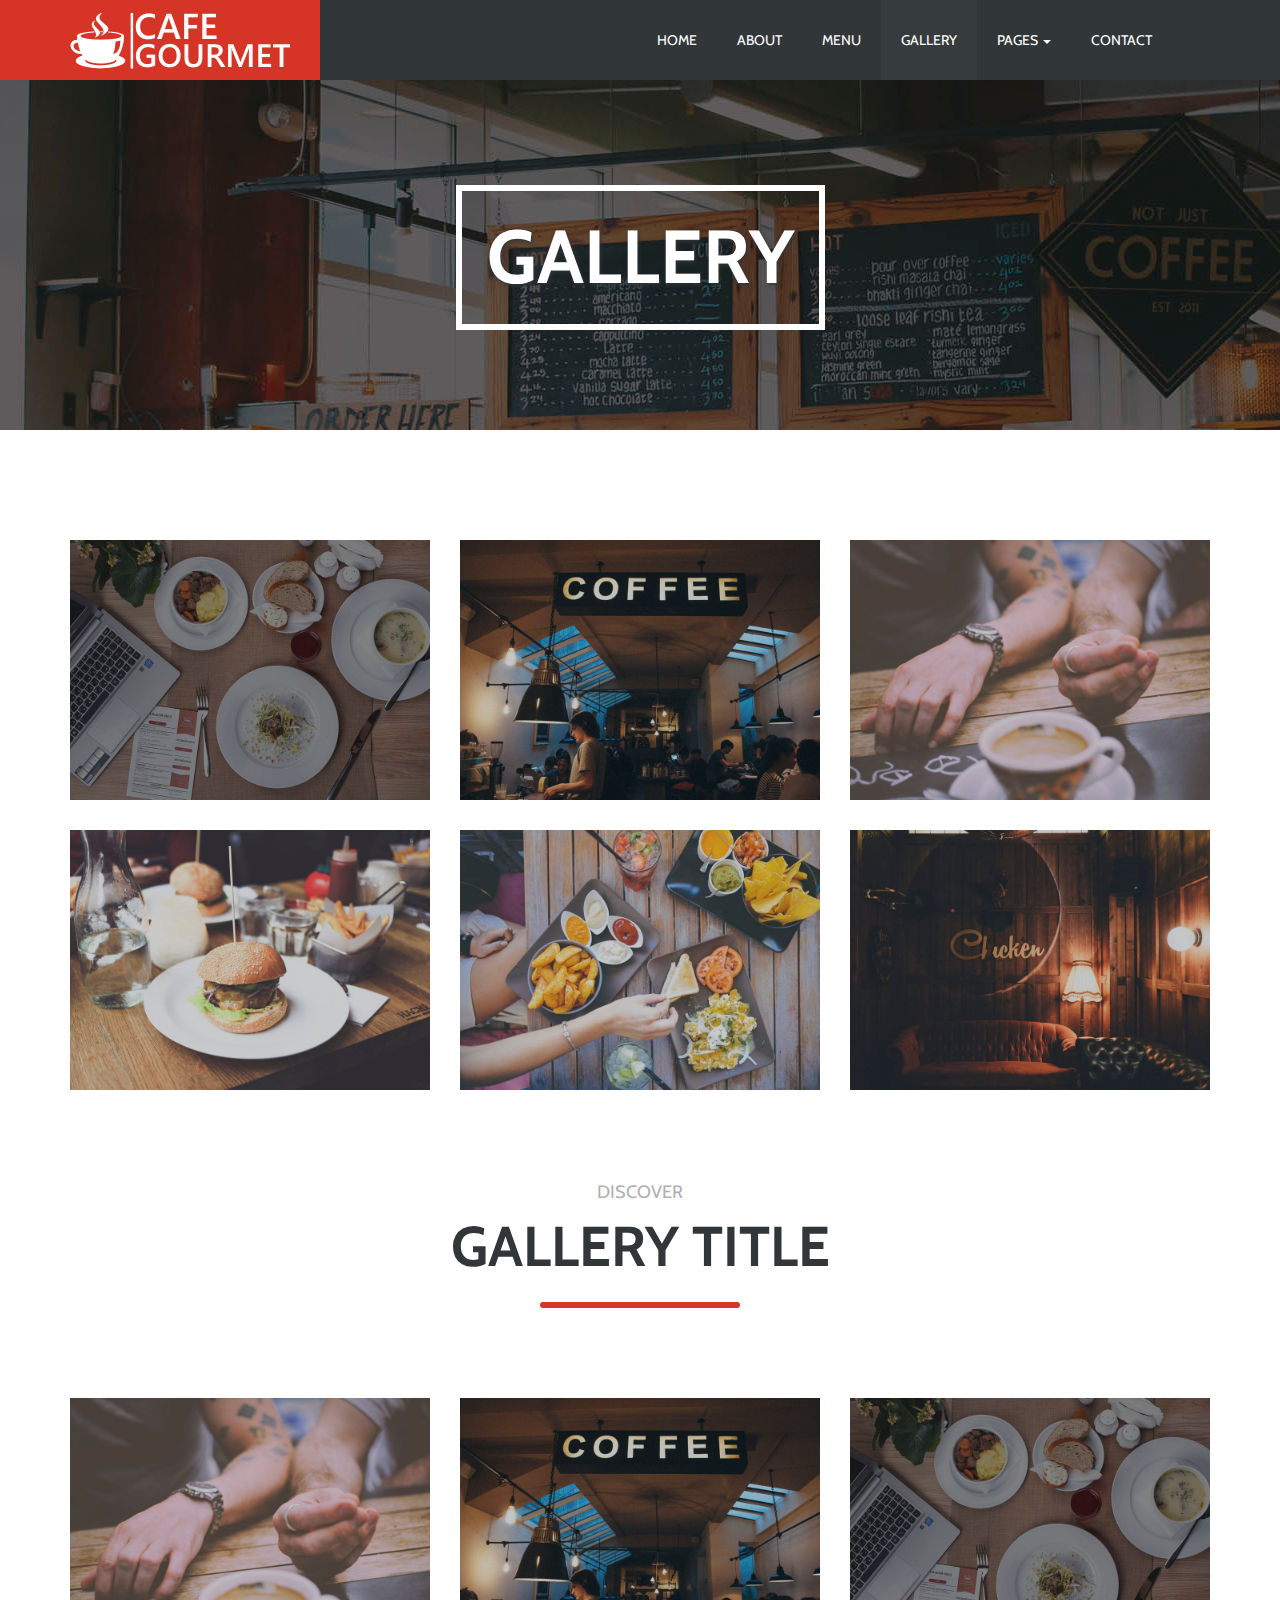
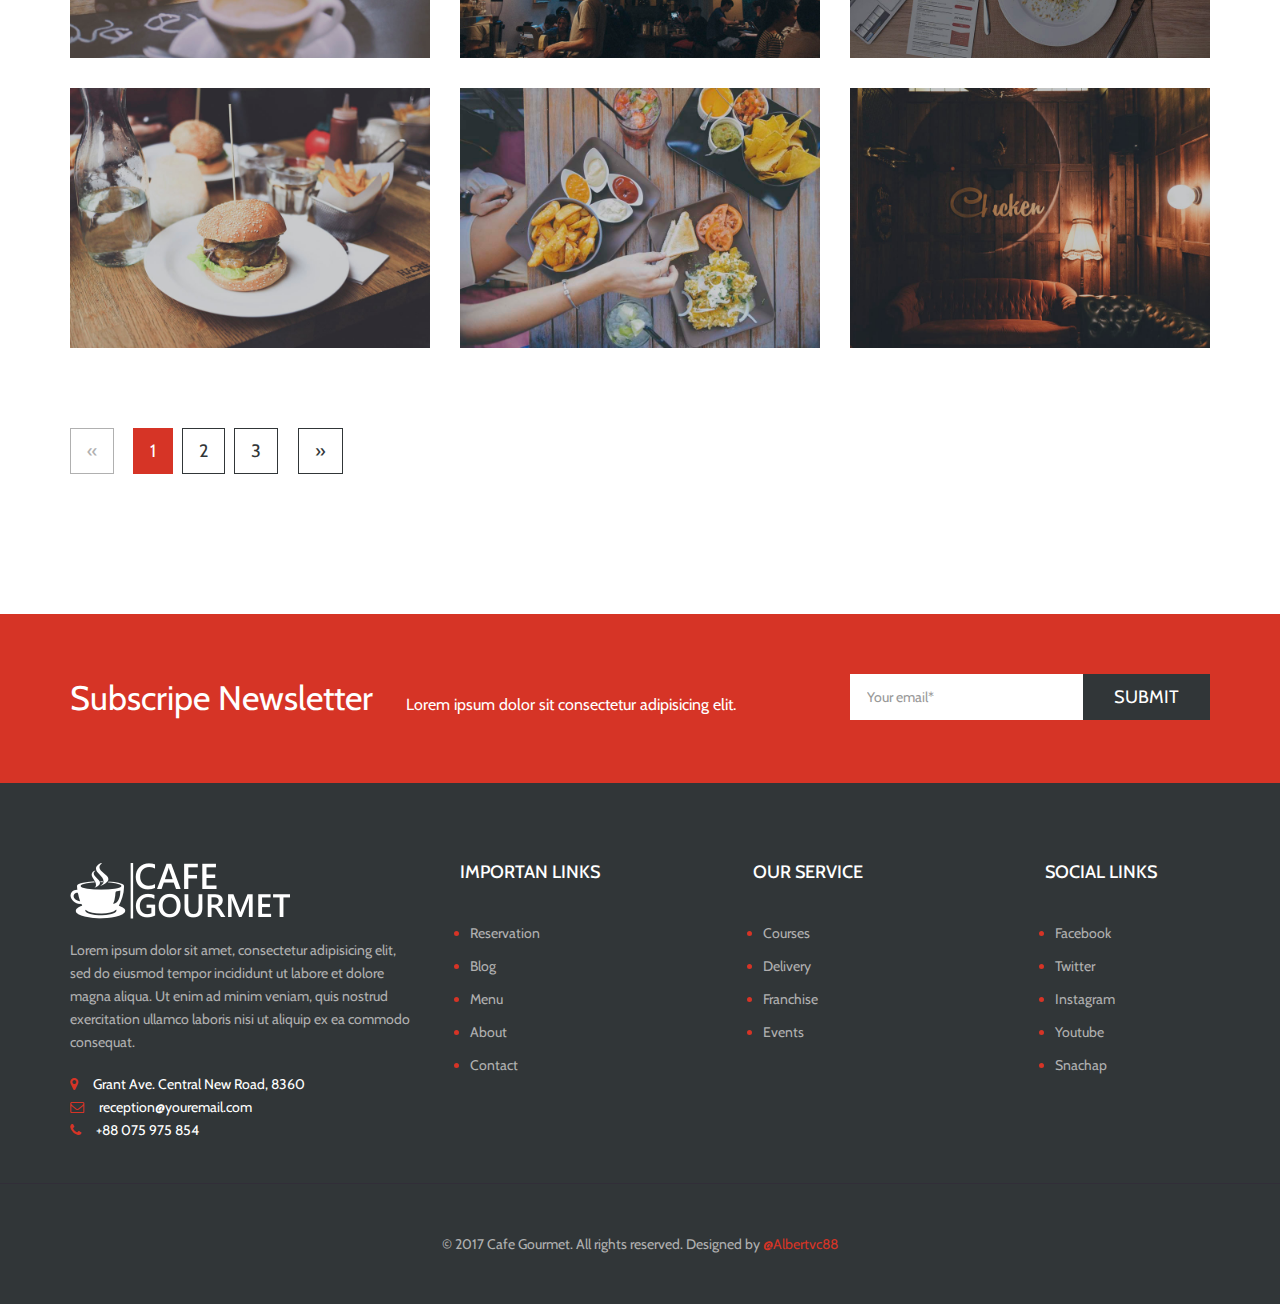
<file: gallery.html>
<!DOCTYPE html>
<html lang="en">
    <head>
        <meta charset="utf-8">
        <meta http-equiv="X-UA-Compatible" content="IE=edge">
        <meta name="viewport" content="width=device-width, initial-scale=1">
        <meta name="description" content="">
        <meta name="author" content="">
        <link rel="icon" href="">
        <title>Gallery</title>
        <!--//  Bootstrap //-->
        <link href="css/components/bootstrap/bootstrap.min.css" rel="stylesheet">
        <!--// Font awesome //-->
        <link href="css/components/font-awesome/font-awesome.min.css" rel="stylesheet"> 
        <!-- Animate css --> 
        <link href="css/components/animate/animate.css" rel="stylesheet">
        <!--// Olw //-->
        <link href="css/components/olw/olw.css" rel="stylesheet">
        <!--// Lightbox //-->
        <link href="css/components/lightbox/css/lightbox.min.css" rel="stylesheet">
        <!--// Fonts //-->
        <link href="https://fonts.googleapis.com/css?family=Cabin:400,400i,500,600,700|Oswald:300,400,700|Yellowtail" rel="stylesheet">
        <!--// Datepicker //-->
        <link rel="stylesheet" href="css/components/datepicker/datepicker.css">
        <!--//  Style //-->        
        <link href="css/style.css" rel="stylesheet">
        <!-- IE10 viewport hack for Surface/desktop Windows 8 bug -->
        <link href="css/components/bootstrap/ie10-viewport-bug-workaround.css" rel="stylesheet">
        <!-- Just for debugging purposes. Don't actually copy these 2 lines! -->
        <!--[if lt IE 9]><script src="js/components/bootstrap/ie8-responsive-file-warning.js"></script><![endif]-->
        <script src="js/components/bootstrap/ie-emulation-modes-warning.js"></script>
        <!-- HTML5 shim and Respond.js for IE8 support of HTML5 elements and media queries -->
        <!--[if lt IE 9]>
       	<script src="https://oss.maxcdn.com/html5shiv/3.7.3/html5shiv.min.js"></script>
        <script src="https://oss.maxcdn.com/respond/1.4.2/respond.min.js"></script>
        <![endif]-->
    </head>

    <body>
        <!--/ nav Star -->
    	<nav class="navbar navbar-caf navbar-static-top">
    		<div class="container-fluid">
	    		<div class="row">
	    			<div class="col-xs-9 col-sm-3 brand-left">
                        <!--/ brand Star -->                     
						<div class="brand">
			    			<a class="navbar-brand" href="#">
			    				<img src="images/logo/logo-f.png" class="img-responsive">
			    			</a>		    					
		    			</div>
		    			<!--/ brand End -->	
	    			</div>
                    <div class="col-xs-3 visible-xs min-height">
                        <!--/ caf-toggle Star -->                         
                        <div class="caf-toggle">
                            <button type="button" class="navbar-toggle collapsed" data-toggle="collapse" data-target="#navbar" aria-expanded="false" aria-controls="navbar">
                                <i class="fa fa-bars" aria-hidden="true"></i>
                            </button>
                        </div>
                        <!--/ caf-toggle End --> 
                    </div>
	    			<div class="col-xs-12 col-sm-9">
                        <!--/ nav-collapse Star -->                    	
		    			<div id="navbar" class="navbar-collapse collapse navbar-right caf-navbar">
		    				<ul class="nav navbar-nav">
		    					<li><a href="index.html">HOME</a></li>
		    					<li><a href="about.html">ABOUT</a></li>
		    					<li><a href="menu.html">MENU</a></li>
		    					<li class="active"><a href="gallery.html">GALLERY</a></li>
                                <li class="dropdown">
                                    <a href="#" class="dropdown-toggle" data-toggle="dropdown" role="button" aria-haspopup="true" aria-expanded="false">
                                        PAGES <span class="caret"></span>
                                    </a>
                                    <ul class="dropdown-menu">
                                        <li><a href="blog.html">BLOG</a></li>
                                        <li><a href="blog-single.html">BLOG-SINGLE</a></li>
                                        <li role="separator" class="divider"></li>
                                        <li><a href="reservation.html">RESERVATION</a></li>
                                    </ul>
                                </li>
                                <li><a href="contact.html">CONTACT</a></li>
		    				</ul>
		    			</div>
		    			<!--/ nav-collapse End -->
		    		</div>
    			</div>
    		</div>                
    	</nav>
    	<!--/ nav End -->

        <!--/ intro Star -->
        <section class="intro-5">
            <div class="container">
                <div class="intro-title">             
                    <h3>GALLERY</h3>
                </div>
            </div> 
        </section> 
        <!--/ intro End -->

        <!--/ gallery Star -->
        <section class="gallery space-top-10">
        	<div class="container">
        		<div class="row">
        			<div class="col-xs-12 col-sm-4">
	                    <div class="item-gallery">
	                    	<a href="images/item/gallery-1.jpg" data-lightbox="gallery-caffe">
		                    	<div class="gallery-hover">
		                            <img src="images/item/gallery-1.jpg" class="img-responsive">
			                        <div class="gallery-box"></div>	
			                    </div>
		                    </a>
	                    </div>
        			</div>
        			<div class="col-xs-12 col-sm-4">
	                    <div class="item-gallery">
	                    	<a href="images/item/gallery-2.jpg" data-lightbox="gallery-caffe">
		                    	<div class="gallery-hover">
		                            <img src="images/item/gallery-2.jpg" class="img-responsive">
			                        <div class="gallery-box"></div>	
			                    </div>
		                    </a>
	                    </div>
        			</div>
        			<div class="col-xs-12 col-sm-4">
	                    <div class="item-gallery">
	                    	<a href="images/item/gallery-3.jpg" data-lightbox="gallery-caffe">
		                    	<div class="gallery-hover">
		                            <img src="images/item/gallery-3.jpg" class="img-responsive">
			                        <div class="gallery-box"></div>	
			                    </div>
		                    </a>
	                    </div>
        			</div>                    
        			<div class="col-xs-12 col-sm-4">
	                    <div class="item-gallery">
	                    	<a href="images/item/gallery-4.jpg" data-lightbox="gallery-caffe">
		                    	<div class="gallery-hover">
		                            <img src="images/item/gallery-4.jpg" class="img-responsive">
			                        <div class="gallery-box"></div>	
			                    </div>
		                    </a>
	                    </div>
        			</div>
        			<div class="col-xs-12 col-sm-4">
	                    <div class="item-gallery">
	                    	<a href="images/item/gallery-5.jpg" data-lightbox="gallery-caffe">
		                    	<div class="gallery-hover">
		                            <img src="images/item/gallery-5.jpg" class="img-responsive">
			                        <div class="gallery-box"></div>	
			                    </div>
		                    </a>
	                    </div>
        			</div>
        			<div class="col-xs-12 col-sm-4">
	                    <div class="item-gallery">
	                    	<a href="images/item/gallery-6.jpg" data-lightbox="gallery-caffe">
		                    	<div class="gallery-hover">
		                            <img src="images/item/gallery-6.jpg" class="img-responsive">
			                        <div class="gallery-box"></div>	
			                    </div>
		                    </a>
	                    </div>
        			</div>
                    <div class="col-xs-12 space-6">
                        <div class="titles  space-bottom-3">
                            <p class="subtitle">DISCOVER</p>
                            <h3 class="title-1">GALLERY TITLE</h3>
                            <div class="separator"></div>
                        </div>
                    </div>
        			<div class="col-xs-12 col-sm-4">
	                    <div class="item-gallery">
	                    	<a href="images/item/gallery-3.jpg" data-lightbox="gallery-caffe">
		                    	<div class="gallery-hover">
		                            <img src="images/item/gallery-3.jpg" class="img-responsive">
			                        <div class="gallery-box">
			                        	<div class="img-info">
				                        	<h3>Nice Food Pasta</h3>
				                        	<p>Fried fish with sauce</p>
				                        </div>
			                        </div>	
			                    </div>
		                    </a>
	                    </div>
        			</div>
        			<div class="col-xs-12 col-sm-4">
	                    <div class="item-gallery">
	                    	<a href="images/item/gallery-2.jpg" data-lightbox="gallery-caffe">
		                    	<div class="gallery-hover">
		                            <img src="images/item/gallery-2.jpg" class="img-responsive">
			                        <div class="gallery-box">
			                        	<div class="img-info">
				                        	<h3>Nice Food Pasta</h3>
				                        	<p>Fried fish with sauce</p>
				                        </div>
			                        </div>	
			                    </div>
		                    </a>
	                    </div>
        			</div>
        			<div class="col-xs-12 col-sm-4">
	                    <div class="item-gallery">
	                    	<a href="images/item/gallery-1.jpg" data-lightbox="gallery-caffe">
		                    	<div class="gallery-hover">
		                            <img src="images/item/gallery-1.jpg" class="img-responsive">
			                        <div class="gallery-box">
			                        	<div class="img-info">
				                        	<h3>Nice Food Pasta</h3>
				                        	<p>Fried fish with sauce</p>
				                        </div>
			                        </div>	
			                    </div>
		                    </a>
	                    </div>
        			</div>                   
        			<div class="col-xs-12 col-sm-4">
	                    <div class="item-gallery">
	                    	<a href="images/item/gallery-4.jpg" data-lightbox="gallery-caffe">
		                    	<div class="gallery-hover">
		                            <img src="images/item/gallery-4.jpg" class="img-responsive">
			                        <div class="gallery-box">
			                        	<div class="img-info">
				                        	<h3>Nice Food Pasta</h3>
				                        	<p>Fried fish with sauce</p>
				                        </div>
			                        </div>	
			                    </div>
		                    </a>
	                    </div>
        			</div>
        			<div class="col-xs-12 col-sm-4">
	                    <div class="item-gallery">
	                    	<a href="images/item/gallery-5.jpg" data-lightbox="gallery-caffe">
		                    	<div class="gallery-hover">
		                            <img src="images/item/gallery-5.jpg" class="img-responsive">
			                        <div class="gallery-box">
			                        	<div class="img-info">
				                        	<h3>Nice Food Pasta</h3>
				                        	<p>Fried fish with sauce</p>
				                        </div>
			                        </div>	
			                    </div>
		                    </a>
	                    </div>
        			</div>
        			<div class="col-xs-12 col-sm-4">
	                    <div class="item-gallery">
	                    	<a href="images/item/gallery-6.jpg" data-lightbox="gallery-caffe">
		                    	<div class="gallery-hover">
		                            <img src="images/item/gallery-6.jpg" class="img-responsive">
			                        <div class="gallery-box">
			                        	<div class="img-info">
				                        	<h3>Nice Food Pasta</h3>
				                        	<p>Fried fish with sauce</p>
				                        </div>
			                        </div>	
			                    </div>
		                    </a>
	                    </div>
        			</div>
                    <div class="col-xs-12 space-top-3">
                        <nav>
                            <ul class="pagination pagination-lg">
                                <li class="disabled">
                                    <a href="#" aria-label="Previous">
                                        <span aria-hidden="true">&laquo;</span>
                                    </a>
                                </li>
                                <li class="active"><a href="#">1</a></li>
                                <li><a href="#">2</a></li>
                                <li><a href="#">3</a></li>
                                <li>
                                    <a href="#" aria-label="Next">
                                        <span aria-hidden="true">&raquo;</span>
                                    </a>
                                </li>
                            </ul>
                        </nav>
                    </div> 
        		</div>
        	</div>
        </section>
        <!--/ gallery End -->

        <!--/ newsletter Star -->   
        <section class="newsletter space-top-10">
            <div class="container">
                <div class="row">
                    <div class="col-sm-6 col-md-6 col-lg-8">
                        <span class="newsletter-titlte">Subscripe Newsletter</span>
                        <span class="newsletter-2">
                            Lorem ipsum dolor sit consectetur adipisicing elit.
                        </span>
                    </div>
                    <div class="col-sm-6 col-md-6 col-lg-4 newsletter-form">
                        <form id="subscribe-send">
                            <div class="input-group">
                                <input type="email" name="email" class="form-control input-lg" placeholder="Your email*">
                                <span class="input-group-btn">
                                    <button class="btn btn-caf-secundary btn-lg btn-submited" type="submit">SUBMIT</button>
                                </span>
                            </div>
                            <div class="messages"></div>
                        </form>
                    </div>
                </div>
            </div>
        </section>    
        <!--/ newsletter End -->
        
        <!--/ footer Star -->        
        <footer>
            <div class="container">
                <div class="row">
                    <div class="col-sm-6 col-md-4">
                        <div class="footer-widget">
                            <img src="images/logo/logo-f.png" class="img-responsive">
                            <p class="p-f">
                                Lorem ipsum dolor sit amet, consectetur adipisicing elit, sed do eiusmod
                                tempor incididunt ut labore et dolore magna aliqua. Ut enim ad minim veniam,
                                quis nostrud exercitation ullamco laboris nisi ut aliquip ex ea commodo
                                consequat.
                            </p>
                            <a href="#">
                                <span><i class="fa fa-map-marker" aria-hidden="true"></i></span>
                                Grant Ave. Central New Road, 8360
                            </a>
                            <a href="mailto:reception@youremail.com"> 
                                <span><i class="fa fa-envelope-o" aria-hidden="true"></i></span>
                                reception@youremail.com
                            </a>
                            <a href="tel:+88075975854">
                                <span><i class="fa fa-phone" aria-hidden="true"></i></span>
                                +88 075 975 854
                            </a>
                        </div>
                    </div>
                    <div class="col-sm-6 col-md-3">
                        <div class="footer-widget">
                            <h3>
                                IMPORTAN LINKS
                            </h3>
                            <ul>
                                <li>
                                    <a href="#">Reservation</a>
                                </li>
                                <li>
                                    <a href="">Blog</a>
                                </li>
                                <li>
                                    <a href="">Menu</a> 
                                </li>
                                <li>
                                     <a href="">About</a>    
                                </li>
                                <li>
                                    <a href="">Contact</a>
                                </li>        
                            </ul>
                        </div>                    
                    </div>                
                    <div class="clearfix visible-sm"></div>
                    <div class="col-sm-6 col-md-3">
                        <div class="footer-widget">
                            <h3>
                                OUR SERVICE
                            </h3>
                            <ul>
                                <li>
                                    <a href="#">Courses</a>
                                </li>
                                <li>
                                    <a href="">Delivery</a>
                                </li>
                                <li>
                                    <a href="">Franchise</a> 
                                </li>  
                                <li>
                                    <a href="">Events</a>
                                </li>    
                            </ul>
                        </div>
                    </div>
                    <div class="col-sm-6 col-md-2">
                        <div class="footer-widget">
                            <h3>
                                SOCIAL LINKS
                            </h3>
                            <ul>
                                <li>
                                    <a href="#">Facebook</a>
                                </li>
                                <li>
                                    <a href="">Twitter</a>
                                </li>
                                <li>
                                    <a href="">Instagram</a> 
                                </li>
                                <li>
                                     <a href="">Youtube</a>    
                                </li>
                                <li>
                                    <a href="">Snachap</a>
                                </li>        
                            </ul>
                        </div>
                    </div> 
                </div>               
            </div>
            <div class="footer-copyrights">
                <div class="container">
                    <div class="row">
                        <div class="col-xs-12">
                            <p>© 2017 Cafe Gourmet. All rights reserved. Designed by <span>@Albertvc88</span></p>
                        </div> 
                    </div> 
                </div>
            </div>
        </footer>
        <!--/ footer End -->

        <!-- JavaScript
        ////////////////////////////////////// -->
        
        <!--// Jquery //-->
        <script src="js/components/jquery/jquery.min.js"></script>
        <!--// Bootstrap //--> 
        <script src="js/components/bootstrap/bootstrap.min.js"></script>
        <!-- IE10 viewport hack for Surface/desktop Windows 8 bug -->
        <script src="js/components/bootstrap/ie10-viewport-bug-workaround.js"></script>
        <!--// Owl Carousel JS //-->
        <script src="js/components/owl-carousel/owl.carousel.min.js"></script>
        <!--// Owl Lightbox JS //-->
        <script src="js/components/lightbox/lightbox.min.js"></script>
        <!--// Datepiker Script //-->
        <script src="js/components/datepiker/moment.js"></script>
        <script src="js/components/datepiker/bootstrap-datetimepicker.js"></script>
        <!--// Bootstrap validator -->
        <script src="js/components/bootstrap-validator/validator.js"></script>
        <!--// App //-->
        <script src="js/app.js"></script>

    </body>
</html>
</file>
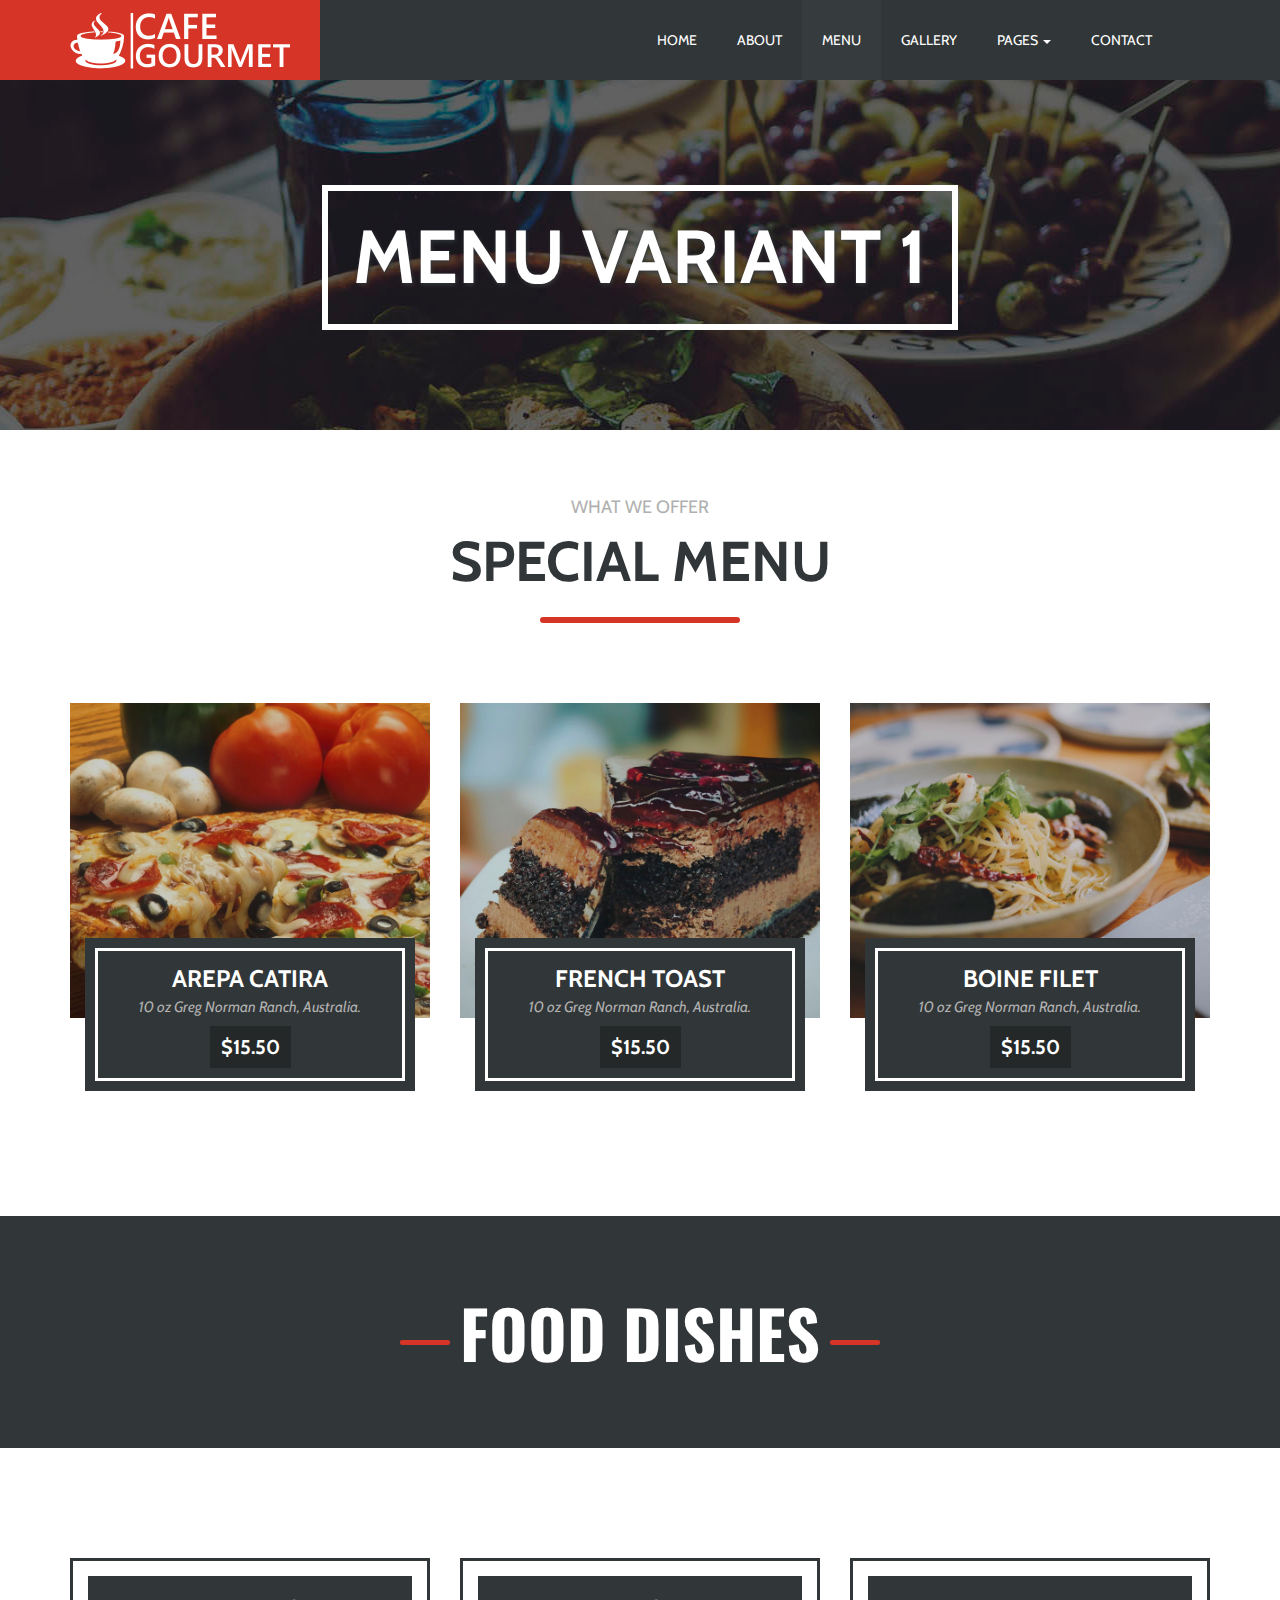
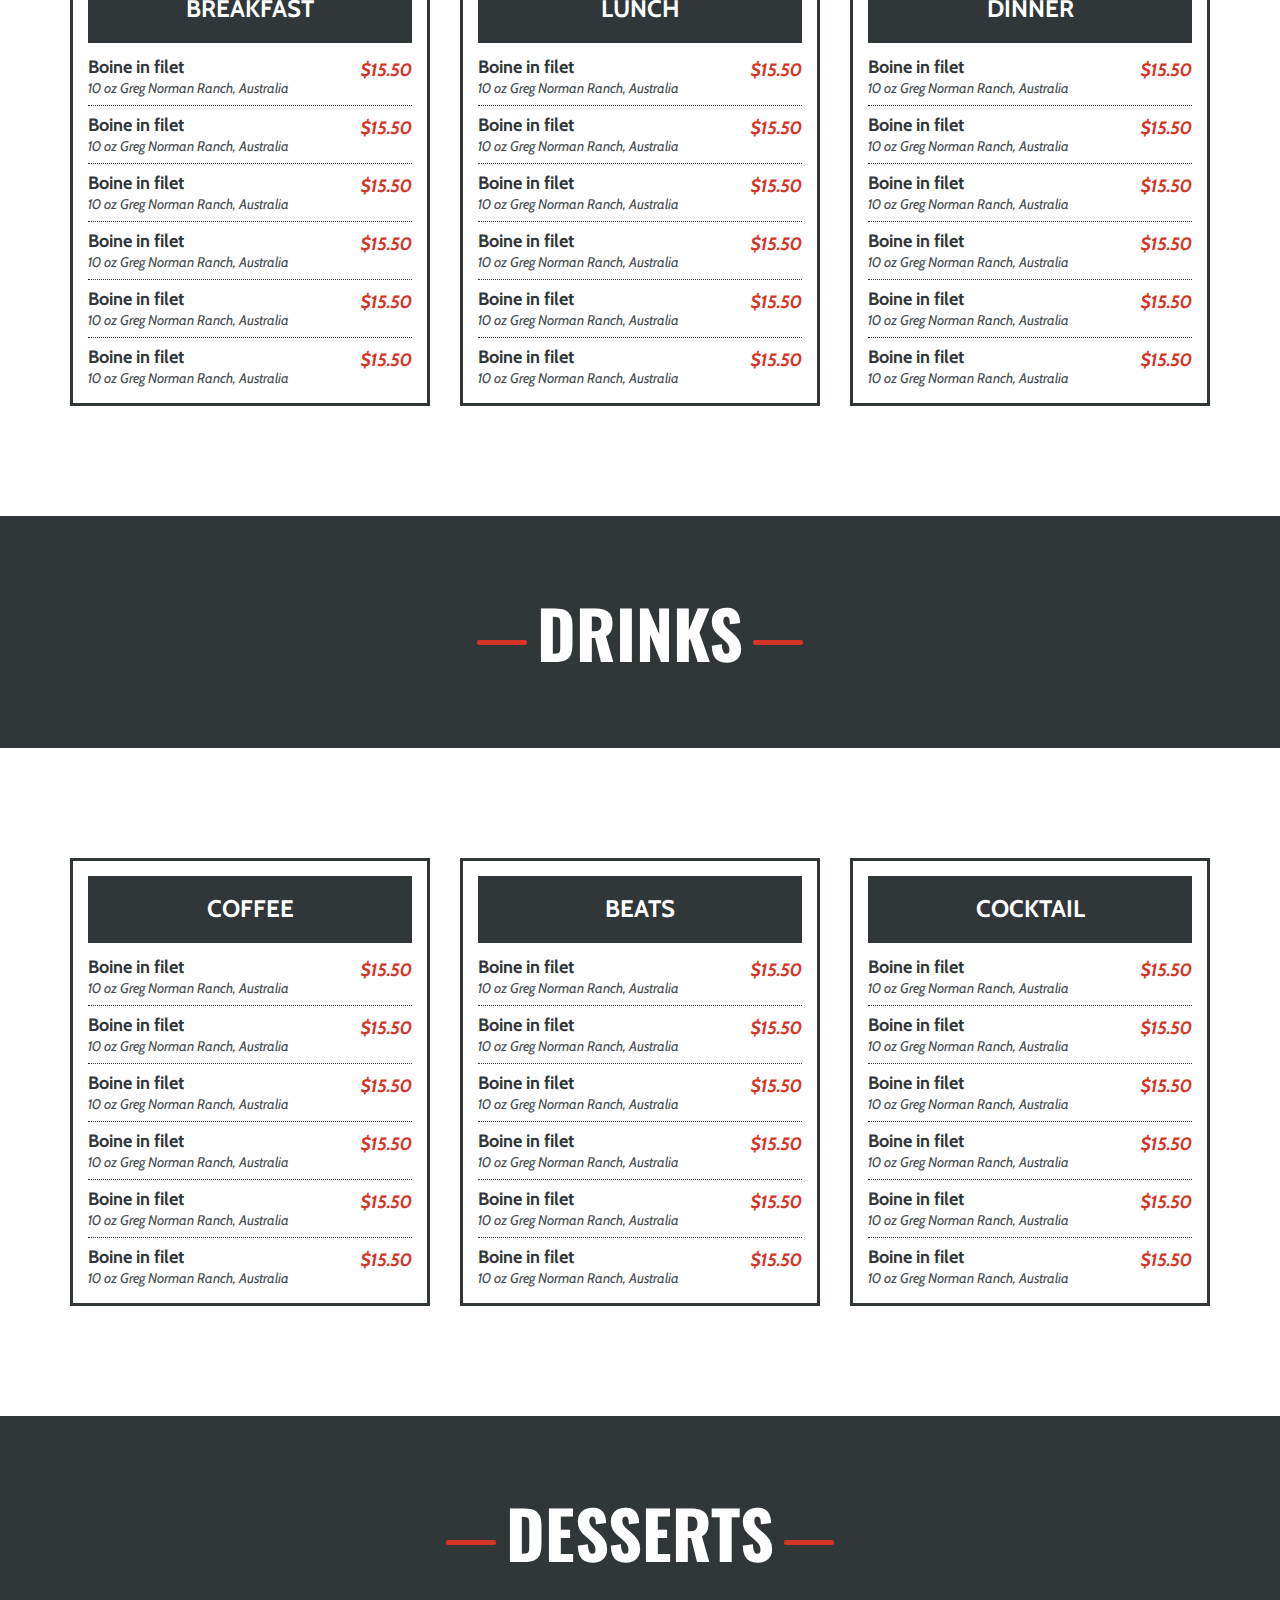
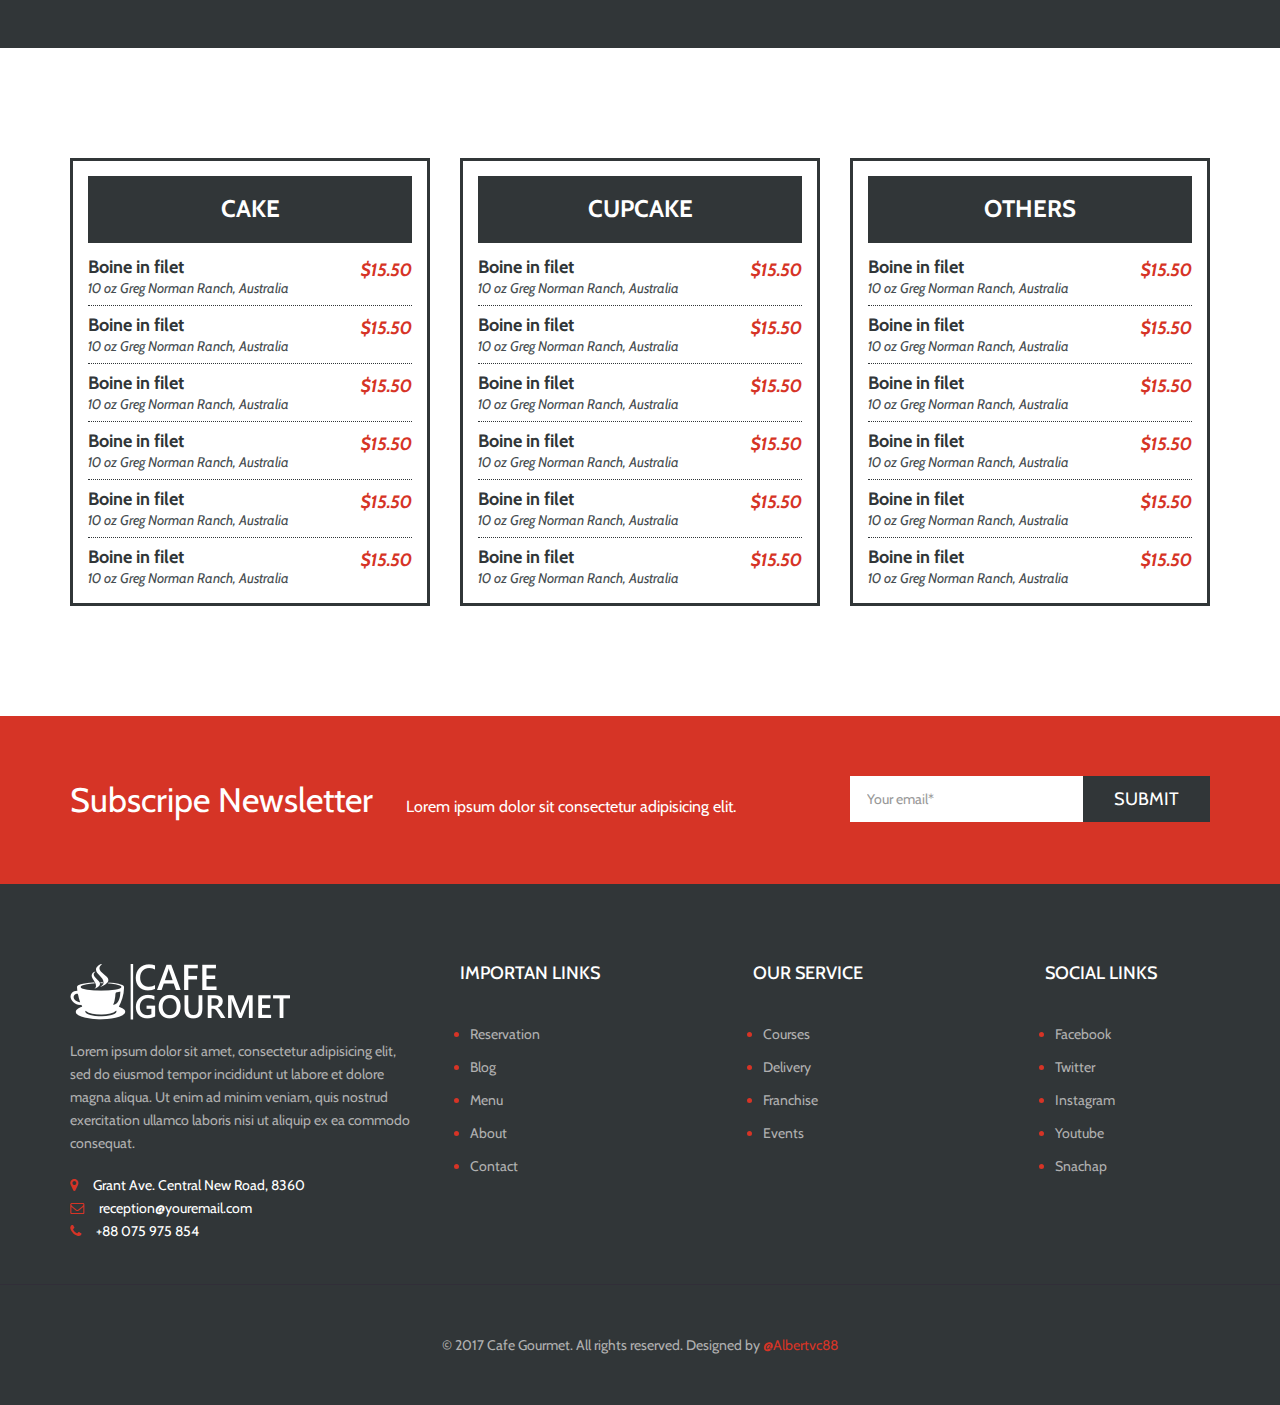
<file: menu.html>
<!DOCTYPE html>
<html lang="en">
    <head>
        <meta charset="utf-8">
        <meta http-equiv="X-UA-Compatible" content="IE=edge">
        <meta name="viewport" content="width=device-width, initial-scale=1">
        <meta name="description" content="">
        <meta name="author" content="">
        <link rel="icon" href="">
        <title>Menu</title>
        <!--//  Bootstrap //-->
        <link href="css/components/bootstrap/bootstrap.min.css" rel="stylesheet">
        <!--// Font awesome //-->
        <link href="css/components/font-awesome/font-awesome.min.css" rel="stylesheet"> 
        <!-- Animate css --> 
        <link href="css/components/animate/animate.css" rel="stylesheet">
        <!--// Olw //-->
        <link href="css/components/olw/olw.css" rel="stylesheet">
        <!--// Lightbox //-->
        <link href="css/components/lightbox/css/lightbox.min.css" rel="stylesheet">
        <!--// Fonts //-->
        <link href="https://fonts.googleapis.com/css?family=Cabin:400,400i,500,600,700|Oswald:300,400,700|Yellowtail" rel="stylesheet">
        <!--// Datepicker //-->
        <link rel="stylesheet" href="css/components/datepicker/datepicker.css">
        <!--//  Style //-->        
        <link href="css/style.css" rel="stylesheet">
        <!-- IE10 viewport hack for Surface/desktop Windows 8 bug -->
        <link href="css/components/bootstrap/ie10-viewport-bug-workaround.css" rel="stylesheet">
        <!-- Just for debugging purposes. Don't actually copy these 2 lines! -->
        <!--[if lt IE 9]><script src="js/components/bootstrap/ie8-responsive-file-warning.js"></script><![endif]-->
        <script src="js/components/bootstrap/ie-emulation-modes-warning.js"></script>
        <!-- HTML5 shim and Respond.js for IE8 support of HTML5 elements and media queries -->
        <!--[if lt IE 9]>
       	<script src="https://oss.maxcdn.com/html5shiv/3.7.3/html5shiv.min.js"></script>
        <script src="https://oss.maxcdn.com/respond/1.4.2/respond.min.js"></script>
        <![endif]-->
    </head>

    <body>
        <!--/ nav Star -->
    	<nav class="navbar navbar-caf navbar-static-top">
    		<div class="container-fluid">
	    		<div class="row">
	    			<div class="col-xs-9 col-sm-3 brand-left">
                        <!--/ brand Star -->                     
						<div class="brand">
			    			<a class="navbar-brand" href="#">
			    				<img src="images/logo/logo-f.png" class="img-responsive">
			    			</a>		    					
		    			</div>
		    			<!--/ brand End -->	
	    			</div>
                    <div class="col-xs-3 visible-xs min-height">
                        <!--/ caf-toggle Star -->                         
                        <div class="caf-toggle">
                            <button type="button" class="navbar-toggle collapsed" data-toggle="collapse" data-target="#navbar" aria-expanded="false" aria-controls="navbar">
                                <i class="fa fa-bars" aria-hidden="true"></i>
                            </button>
                        </div>
                        <!--/ caf-toggle End --> 
                    </div>
	    			<div class="col-xs-12 col-sm-9">
                        <!--/ nav-collapse Star -->                    	
		    			<div id="navbar" class="navbar-collapse collapse navbar-right caf-navbar">
		    				<ul class="nav navbar-nav">
		    					<li><a href="index.html">HOME</a></li>
		    					<li><a href="about.html">ABOUT</a></li>
		    					<li class="active"><a href="menu.html">MENU</a></li>
		    					<li><a href="gallery.html">GALLERY</a></li>
                                <li class="dropdown">
                                    <a href="#" class="dropdown-toggle" data-toggle="dropdown" role="button" aria-haspopup="true" aria-expanded="false">
                                        PAGES <span class="caret"></span>
                                    </a>
                                    <ul class="dropdown-menu">
                                        <li><a href="blog.html">BLOG</a></li>
                                        <li><a href="blog-single.html">BLOG-SINGLE</a></li>
                                        <li role="separator" class="divider"></li>
                                        <li><a href="reservation.html">RESERVATION</a></li>
                                    </ul>
                                </li>
                                <li><a href="contact.html">CONTACT</a></li>
		    				</ul>
		    			</div>
		    			<!--/ nav-collapse End -->
		    		</div>
    			</div>
    		</div>                
    	</nav>
    	<!--/ nav End -->

        <!--/ intro Star -->
        <section class="intro-2">
            <div class="container">
                <div class="intro-title">              
                    <h3>MENU VARIANT 1</h3>
                </div>
            </div> 
        </section> 
        <!--/ intro End -->

        <!--/ offert Star -->
        <section class="offert">
            <div class="container">
                <div class="row">
                    <div class="col-xs-12">
                        <div class="titles  space-bottom-8 space-top-3">
                            <p class="subtitle">
                                WHAT WE OFFER
                            </p>
                            <h3 class="title-1">
                               SPECIAL MENU
                           </h3>
                           <div class="separator"></div>
                        </div>
                    </div>
                    <div class="col-sm-4">
                        <div class="offert-item space-bottom-mb-7">
                            <div class="offert-img">
                                <img src="images/item/offert-1.jpg" class="img-responsive">
                            </div>
                            <div class="offert-body">
                                <div class="offert-border">
                                    <div class="offert-title">
                                        <h3>AREPA CATIRA</h3>
                                    </div>
                                    <div class="offert-content">
                                        <span>
                                            10 oz Greg Norman Ranch, Australia.
                                        </span>
                                    </div>
                                    <div class="offert-price">
                                        <span>$15.50</span>
                                    </div> 
                                </div>                               
                            </div>  
                        </div>
                    </div>
                    <div class="col-sm-4">
                        <div class="offert-item space-bottom-mb-7">
                            <div class="offert-img">
                                <img src="images/item/offert-2.jpg" class="img-responsive">
                            </div>
                            <div class="offert-body">
                                <div class="offert-border">
                                    <div class="offert-title">
                                        <h3>FRENCH TOAST</h3>
                                    </div>
                                    <div class="offert-content">
                                        <span>
                                            10 oz Greg Norman Ranch, Australia.
                                        </span>
                                    </div>
                                    <div class="offert-price">
                                        <span>$15.50</span>
                                    </div> 
                                </div>                               
                            </div>  
                        </div>
                    </div>
                    <div class="col-sm-4">
                        <div class="offert-item">
                            <div class="offert-img">
                                <img src="images/item/offert-3.jpg" class="img-responsive">
                            </div>
                            <div class="offert-body">
                                <div class="offert-border">
                                    <div class="offert-title">
                                        <h3>BOINE FILET</h3>
                                    </div>
                                    <div class="offert-content">
                                        <span>
                                            10 oz Greg Norman Ranch, Australia.
                                        </span>
                                    </div>
                                    <div class="offert-price">
                                        <span>$15.50</span>
                                    </div> 
                                </div>                               
                            </div>  
                        </div>
                    </div>
                </div>
            </div>
        </section>
        <!--/ offert End -->

        <!--/ caf-section Star -->
        <section class="caf-section caf-section-2 space-top-10">
            <div class="container">
                <div class="caf-section-title">
                    <h5 class="title-3">FOOD DISHES</h5>
                </div>
            </div>
        </section>    
        <!--/ caf-section End -->

        <!--/ menu Star -->
        <section class="menu">
            <div class="container">
                <div class="row">
                    <div class="col-sm-4">
                        <div class="food-menu space-bottom-mb-7">
                            <h3>
                                BREAKFAST
                            </h3>
                            <ul>
                                <li>
                                    <h4>Boine in filet</h4>
                                        <span class="price">
                                            $15.50
                                        </span>
                                    <div class="menu-detail">
                                        10 oz Greg Norman Ranch, Australia
                                    </div>
                                </li>
                                <li>
                                    <h4>Boine in filet</h4>
                                        <span class="price">
                                            $15.50
                                        </span>
                                    <div class="menu-detail">
                                        10 oz Greg Norman Ranch, Australia
                                    </div>
                                </li>
                                <li>
                                    <h4>Boine in filet</h4>
                                        <span class="price">
                                            $15.50
                                        </span>
                                    <div class="menu-detail">
                                        10 oz Greg Norman Ranch, Australia
                                    </div>
                                </li>
                                <li>
                                    <h4>Boine in filet</h4>
                                        <span class="price">
                                            $15.50
                                        </span>
                                    <div class="menu-detail">
                                        10 oz Greg Norman Ranch, Australia
                                    </div>
                                </li>
                                <li>
                                    <h4>Boine in filet</h4>
                                        <span class="price">
                                            $15.50
                                        </span>
                                    <div class="menu-detail">
                                        10 oz Greg Norman Ranch, Australia
                                    </div>
                                </li>
                                <li>
                                    <h4>Boine in filet</h4>
                                        <span class="price">
                                            $15.50
                                        </span>
                                    <div class="menu-detail">
                                        10 oz Greg Norman Ranch, Australia
                                    </div>
                                </li>
                            </ul>
                        </div>
                    </div>
                    <div class="col-sm-4">
                        <div class="food-menu space-bottom-mb-7">
                            <h3>
                                LUNCH
                            </h3>
                            <ul>
                                <li>
                                    <h4>Boine in filet</h4>
                                        <span class="price">
                                            $15.50
                                        </span>
                                    <div class="menu-detail">
                                        10 oz Greg Norman Ranch, Australia
                                    </div>
                                </li>
                                <li>
                                    <h4>Boine in filet</h4>
                                        <span class="price">
                                            $15.50
                                        </span>
                                    <div class="menu-detail">
                                        10 oz Greg Norman Ranch, Australia
                                    </div>
                                </li>
                                <li>
                                    <h4>Boine in filet</h4>
                                        <span class="price">
                                            $15.50
                                        </span>
                                    <div class="menu-detail">
                                        10 oz Greg Norman Ranch, Australia
                                    </div>
                                </li>
                                <li>
                                    <h4>Boine in filet</h4>
                                        <span class="price">
                                            $15.50
                                        </span>
                                    <div class="menu-detail">
                                        10 oz Greg Norman Ranch, Australia
                                    </div>
                                </li>
                                <li>
                                    <h4>Boine in filet</h4>
                                        <span class="price">
                                            $15.50
                                        </span>
                                    <div class="menu-detail">
                                        10 oz Greg Norman Ranch, Australia
                                    </div>
                                </li>
                                <li>
                                    <h4>Boine in filet</h4>
                                        <span class="price">
                                            $15.50
                                        </span>
                                    <div class="menu-detail">
                                        10 oz Greg Norman Ranch, Australia
                                    </div>
                                </li>
                            </ul>
                        </div>                        
                    </div>  
                    <div class="col-sm-4">
                        <div class="food-menu">
                            <h3>
                                DINNER
                            </h3>
                            <ul>
                                <li>
                                    <h4>Boine in filet</h4>
                                        <span class="price">
                                            $15.50
                                        </span>
                                    <div class="menu-detail">
                                        10 oz Greg Norman Ranch, Australia
                                    </div>
                                </li>
                                <li>
                                    <h4>Boine in filet</h4>
                                        <span class="price">
                                            $15.50
                                        </span>
                                    <div class="menu-detail">
                                        10 oz Greg Norman Ranch, Australia
                                    </div>
                                </li>
                                <li>
                                    <h4>Boine in filet</h4>
                                        <span class="price">
                                            $15.50
                                        </span>
                                    <div class="menu-detail">
                                        10 oz Greg Norman Ranch, Australia
                                    </div>
                                </li>
                                <li>
                                    <h4>Boine in filet</h4>
                                        <span class="price">
                                            $15.50
                                        </span>
                                    <div class="menu-detail">
                                        10 oz Greg Norman Ranch, Australia
                                    </div>
                                </li>
                                <li>
                                    <h4>Boine in filet</h4>
                                        <span class="price">
                                            $15.50
                                        </span>
                                    <div class="menu-detail">
                                        10 oz Greg Norman Ranch, Australia
                                    </div>
                                </li>
                                <li>
                                    <h4>Boine in filet</h4>
                                        <span class="price">
                                            $15.50
                                        </span>
                                    <div class="menu-detail">
                                        10 oz Greg Norman Ranch, Australia
                                    </div>
                                </li>
                            </ul>
                        </div>                        
                    </div>                
                </div>
            </div> 
        </section>
        <!--/ menu End -->

        <!--/ caf-section Star -->
        <section class="caf-section caf-section-3 space-top-10">
            <div class="container">
                <div class="caf-section-title">
                    <h5 class="title-3">DRINKS</h5>
                </div>
            </div>
        </section>    
        <!--/ caf-section End -->

        <!--/ menu Star -->
        <section class="menu">
            <div class="container">
                <div class="row">
                    <div class="col-sm-4">
                        <div class="food-menu space-bottom-mb-7">
                            <h3>
                                COFFEE
                            </h3>
                            <ul>
                                <li>
                                    <h4>Boine in filet</h4>
                                        <span class="price">
                                            $15.50
                                        </span>
                                    <div class="menu-detail">
                                        10 oz Greg Norman Ranch, Australia
                                    </div>
                                </li>
                                <li>
                                    <h4>Boine in filet</h4>
                                        <span class="price">
                                            $15.50
                                        </span>
                                    <div class="menu-detail">
                                        10 oz Greg Norman Ranch, Australia
                                    </div>
                                </li>
                                <li>
                                    <h4>Boine in filet</h4>
                                        <span class="price">
                                            $15.50
                                        </span>
                                    <div class="menu-detail">
                                        10 oz Greg Norman Ranch, Australia
                                    </div>
                                </li>
                                <li>
                                    <h4>Boine in filet</h4>
                                        <span class="price">
                                            $15.50
                                        </span>
                                    <div class="menu-detail">
                                        10 oz Greg Norman Ranch, Australia
                                    </div>
                                </li>
                                <li>
                                    <h4>Boine in filet</h4>
                                        <span class="price">
                                            $15.50
                                        </span>
                                    <div class="menu-detail">
                                        10 oz Greg Norman Ranch, Australia
                                    </div>
                                </li>
                                <li>
                                    <h4>Boine in filet</h4>
                                        <span class="price">
                                            $15.50
                                        </span>
                                    <div class="menu-detail">
                                        10 oz Greg Norman Ranch, Australia
                                    </div>
                                </li>
                            </ul>
                        </div>
                    </div>
                    <div class="col-sm-4">
                        <div class="food-menu space-bottom-mb-7">
                            <h3>
                                BEATS
                            </h3>
                            <ul>
                                <li>
                                    <h4>Boine in filet</h4>
                                        <span class="price">
                                            $15.50
                                        </span>
                                    <div class="menu-detail">
                                        10 oz Greg Norman Ranch, Australia
                                    </div>
                                </li>
                                <li>
                                    <h4>Boine in filet</h4>
                                        <span class="price">
                                            $15.50
                                        </span>
                                    <div class="menu-detail">
                                        10 oz Greg Norman Ranch, Australia
                                    </div>
                                </li>
                                <li>
                                    <h4>Boine in filet</h4>
                                        <span class="price">
                                            $15.50
                                        </span>
                                    <div class="menu-detail">
                                        10 oz Greg Norman Ranch, Australia
                                    </div>
                                </li>
                                <li>
                                    <h4>Boine in filet</h4>
                                        <span class="price">
                                            $15.50
                                        </span>
                                    <div class="menu-detail">
                                        10 oz Greg Norman Ranch, Australia
                                    </div>
                                </li>
                                <li>
                                    <h4>Boine in filet</h4>
                                        <span class="price">
                                            $15.50
                                        </span>
                                    <div class="menu-detail">
                                        10 oz Greg Norman Ranch, Australia
                                    </div>
                                </li>
                                <li>
                                    <h4>Boine in filet</h4>
                                        <span class="price">
                                            $15.50
                                        </span>
                                    <div class="menu-detail">
                                        10 oz Greg Norman Ranch, Australia
                                    </div>
                                </li>
                            </ul>
                        </div>                        
                    </div>  
                    <div class="col-sm-4">
                        <div class="food-menu">
                            <h3>
                                COCKTAIL
                            </h3>
                            <ul>
                                <li>
                                    <h4>Boine in filet</h4>
                                        <span class="price">
                                            $15.50
                                        </span>
                                    <div class="menu-detail">
                                        10 oz Greg Norman Ranch, Australia
                                    </div>
                                </li>
                                <li>
                                    <h4>Boine in filet</h4>
                                        <span class="price">
                                            $15.50
                                        </span>
                                    <div class="menu-detail">
                                        10 oz Greg Norman Ranch, Australia
                                    </div>
                                </li>
                                <li>
                                    <h4>Boine in filet</h4>
                                        <span class="price">
                                            $15.50
                                        </span>
                                    <div class="menu-detail">
                                        10 oz Greg Norman Ranch, Australia
                                    </div>
                                </li>
                                <li>
                                    <h4>Boine in filet</h4>
                                        <span class="price">
                                            $15.50
                                        </span>
                                    <div class="menu-detail">
                                        10 oz Greg Norman Ranch, Australia
                                    </div>
                                </li>
                                <li>
                                    <h4>Boine in filet</h4>
                                        <span class="price">
                                            $15.50
                                        </span>
                                    <div class="menu-detail">
                                        10 oz Greg Norman Ranch, Australia
                                    </div>
                                </li>
                                <li>
                                    <h4>Boine in filet</h4>
                                        <span class="price">
                                            $15.50
                                        </span>
                                    <div class="menu-detail">
                                        10 oz Greg Norman Ranch, Australia
                                    </div>
                                </li>
                            </ul>
                        </div>                        
                    </div>                
                </div>
            </div> 
        </section>
        <!--/ menu End -->

        <!--/ caf-section Star -->
        <section class="caf-section caf-section-4 space-top-10">
            <div class="container">
                <div class="caf-section-title">
                    <h5 class="title-3">DESSERTS</h5>
                </div>
            </div>
        </section>    
        <!--/ caf-section End -->

        <!--/ menu Star -->
        <section class="menu">
            <div class="container">
                <div class="row">
                    <div class="col-sm-4">
                        <div class="food-menu space-bottom-mb-7">
                            <h3>
                                CAKE
                            </h3>
                            <ul>
                                <li>
                                    <h4>Boine in filet</h4>
                                        <span class="price">
                                            $15.50
                                        </span>
                                    <div class="menu-detail">
                                        10 oz Greg Norman Ranch, Australia
                                    </div>
                                </li>
                                <li>
                                    <h4>Boine in filet</h4>
                                        <span class="price">
                                            $15.50
                                        </span>
                                    <div class="menu-detail">
                                        10 oz Greg Norman Ranch, Australia
                                    </div>
                                </li>
                                <li>
                                    <h4>Boine in filet</h4>
                                        <span class="price">
                                            $15.50
                                        </span>
                                    <div class="menu-detail">
                                        10 oz Greg Norman Ranch, Australia
                                    </div>
                                </li>
                                <li>
                                    <h4>Boine in filet</h4>
                                        <span class="price">
                                            $15.50
                                        </span>
                                    <div class="menu-detail">
                                        10 oz Greg Norman Ranch, Australia
                                    </div>
                                </li>
                                <li>
                                    <h4>Boine in filet</h4>
                                        <span class="price">
                                            $15.50
                                        </span>
                                    <div class="menu-detail">
                                        10 oz Greg Norman Ranch, Australia
                                    </div>
                                </li>
                                <li>
                                    <h4>Boine in filet</h4>
                                        <span class="price">
                                            $15.50
                                        </span>
                                    <div class="menu-detail">
                                        10 oz Greg Norman Ranch, Australia
                                    </div>
                                </li>
                            </ul>
                        </div>
                    </div>
                    <div class="col-sm-4">
                        <div class="food-menu space-bottom-mb-7">
                            <h3>
                                CUPCAKE
                            </h3>
                            <ul>
                                <li>
                                    <h4>Boine in filet</h4>
                                        <span class="price">
                                            $15.50
                                        </span>
                                    <div class="menu-detail">
                                        10 oz Greg Norman Ranch, Australia
                                    </div>
                                </li>
                                <li>
                                    <h4>Boine in filet</h4>
                                        <span class="price">
                                            $15.50
                                        </span>
                                    <div class="menu-detail">
                                        10 oz Greg Norman Ranch, Australia
                                    </div>
                                </li>
                                <li>
                                    <h4>Boine in filet</h4>
                                        <span class="price">
                                            $15.50
                                        </span>
                                    <div class="menu-detail">
                                        10 oz Greg Norman Ranch, Australia
                                    </div>
                                </li>
                                <li>
                                    <h4>Boine in filet</h4>
                                        <span class="price">
                                            $15.50
                                        </span>
                                    <div class="menu-detail">
                                        10 oz Greg Norman Ranch, Australia
                                    </div>
                                </li>
                                <li>
                                    <h4>Boine in filet</h4>
                                        <span class="price">
                                            $15.50
                                        </span>
                                    <div class="menu-detail">
                                        10 oz Greg Norman Ranch, Australia
                                    </div>
                                </li>
                                <li>
                                    <h4>Boine in filet</h4>
                                        <span class="price">
                                            $15.50
                                        </span>
                                    <div class="menu-detail">
                                        10 oz Greg Norman Ranch, Australia
                                    </div>
                                </li>
                            </ul>
                        </div>                        
                    </div>  
                    <div class="col-sm-4">
                        <div class="food-menu">
                            <h3>
                                OTHERS
                            </h3>
                            <ul>
                                <li>
                                    <h4>Boine in filet</h4>
                                        <span class="price">
                                            $15.50
                                        </span>
                                    <div class="menu-detail">
                                        10 oz Greg Norman Ranch, Australia
                                    </div>
                                </li>
                                <li>
                                    <h4>Boine in filet</h4>
                                        <span class="price">
                                            $15.50
                                        </span>
                                    <div class="menu-detail">
                                        10 oz Greg Norman Ranch, Australia
                                    </div>
                                </li>
                                <li>
                                    <h4>Boine in filet</h4>
                                        <span class="price">
                                            $15.50
                                        </span>
                                    <div class="menu-detail">
                                        10 oz Greg Norman Ranch, Australia
                                    </div>
                                </li>
                                <li>
                                    <h4>Boine in filet</h4>
                                        <span class="price">
                                            $15.50
                                        </span>
                                    <div class="menu-detail">
                                        10 oz Greg Norman Ranch, Australia
                                    </div>
                                </li>
                                <li>
                                    <h4>Boine in filet</h4>
                                        <span class="price">
                                            $15.50
                                        </span>
                                    <div class="menu-detail">
                                        10 oz Greg Norman Ranch, Australia
                                    </div>
                                </li>
                                <li>
                                    <h4>Boine in filet</h4>
                                        <span class="price">
                                            $15.50
                                        </span>
                                    <div class="menu-detail">
                                        10 oz Greg Norman Ranch, Australia
                                    </div>
                                </li>
                            </ul>
                        </div>                        
                    </div>                
                </div>
            </div> 
        </section>
        <!--/ menu End -->

        <!--/ newsletter Star -->   
        <section class="newsletter space-top-10">
            <div class="container">
                <div class="row">
                    <div class="col-sm-6 col-md-6 col-lg-8">
                        <span class="newsletter-titlte">Subscripe Newsletter</span>
                        <span class="newsletter-2">
                            Lorem ipsum dolor sit consectetur adipisicing elit.
                        </span>
                    </div>
                    <div class="col-sm-6 col-md-6 col-lg-4 newsletter-form">
                        <form id="subscribe-send">
                            <div class="input-group">
                                <input type="email" name="email" class="form-control input-lg" placeholder="Your email*">
                                <span class="input-group-btn">
                                    <button class="btn btn-caf-secundary btn-lg btn-submited" type="submit">SUBMIT</button>
                                </span>
                            </div>
                            <div class="messages"></div>
                        </form>
                    </div>
                </div>
            </div>
        </section>    
        <!--/ newsletter End -->

        <!--/ footer Star -->        
        <footer>
            <div class="container">
                <div class="row">
                    <div class="col-sm-6 col-md-4">
                        <div class="footer-widget">
                            <img src="images/logo/logo-f.png" class="img-responsive">
                            <p class="p-f">
                                Lorem ipsum dolor sit amet, consectetur adipisicing elit, sed do eiusmod
                                tempor incididunt ut labore et dolore magna aliqua. Ut enim ad minim veniam,
                                quis nostrud exercitation ullamco laboris nisi ut aliquip ex ea commodo
                                consequat.
                            </p>
                            <a href="#">
                                <span><i class="fa fa-map-marker" aria-hidden="true"></i></span>
                                Grant Ave. Central New Road, 8360
                            </a>
                            <a href="mailto:reception@youremail.com"> 
                                <span><i class="fa fa-envelope-o" aria-hidden="true"></i></span>
                                reception@youremail.com
                            </a>
                            <a href="tel:+88075975854">
                                <span><i class="fa fa-phone" aria-hidden="true"></i></span>
                                +88 075 975 854
                            </a>
                        </div>
                    </div>
                    <div class="col-sm-6 col-md-3">
                        <div class="footer-widget">
                            <h3>
                                IMPORTAN LINKS
                            </h3>
                            <ul>
                                <li>
                                    <a href="#">Reservation</a>
                                </li>
                                <li>
                                    <a href="">Blog</a>
                                </li>
                                <li>
                                    <a href="">Menu</a> 
                                </li>
                                <li>
                                     <a href="">About</a>    
                                </li>
                                <li>
                                    <a href="">Contact</a>
                                </li>        
                            </ul>
                        </div>                    
                    </div>                
                    <div class="clearfix visible-sm"></div>
                    <div class="col-sm-6 col-md-3">
                        <div class="footer-widget">
                            <h3>
                                OUR SERVICE
                            </h3>
                            <ul>
                                <li>
                                    <a href="#">Courses</a>
                                </li>
                                <li>
                                    <a href="">Delivery</a>
                                </li>
                                <li>
                                    <a href="">Franchise</a> 
                                </li>  
                                <li>
                                    <a href="">Events</a>
                                </li>    
                            </ul>
                        </div>
                    </div>
                    <div class="col-sm-6 col-md-2">
                        <div class="footer-widget">
                            <h3>
                                SOCIAL LINKS
                            </h3>
                            <ul>
                                <li>
                                    <a href="#">Facebook</a>
                                </li>
                                <li>
                                    <a href="">Twitter</a>
                                </li>
                                <li>
                                    <a href="">Instagram</a> 
                                </li>
                                <li>
                                     <a href="">Youtube</a>    
                                </li>
                                <li>
                                    <a href="">Snachap</a>
                                </li>        
                            </ul>
                        </div>
                    </div> 
                </div>               
            </div>
            <div class="footer-copyrights">
                <div class="container">
                    <div class="row">
                        <div class="col-xs-12">
                            <p>© 2017 Cafe Gourmet. All rights reserved. Designed by <span>@Albertvc88</span></p>
                        </div> 
                    </div> 
                </div>
            </div>
        </footer>
        <!--/ footer End -->

        <!-- JavaScript
        ////////////////////////////////////// -->
        
        <!--// Jquery //-->
        <script src="js/components/jquery/jquery.min.js"></script>
        <!--// Bootstrap //--> 
        <script src="js/components/bootstrap/bootstrap.min.js"></script>
        <!-- IE10 viewport hack for Surface/desktop Windows 8 bug -->
        <script src="js/components/bootstrap/ie10-viewport-bug-workaround.js"></script>
        <!--// Owl Carousel JS //-->
        <script src="js/components/owl-carousel/owl.carousel.min.js"></script>
        <!--// Owl Lightbox JS //-->
        <script src="js/components/lightbox/lightbox.min.js"></script>
        <!--// Datepiker Script //-->
        <script src="js/components/datepiker/moment.js"></script>
        <script src="js/components/datepiker/bootstrap-datetimepicker.js"></script>
        <!--// Bootstrap validator -->
        <script src="js/components/bootstrap-validator/validator.js"></script>
        <!--// App //-->
        <script src="js/app.js"></script>

    </body>
</html>
</file>
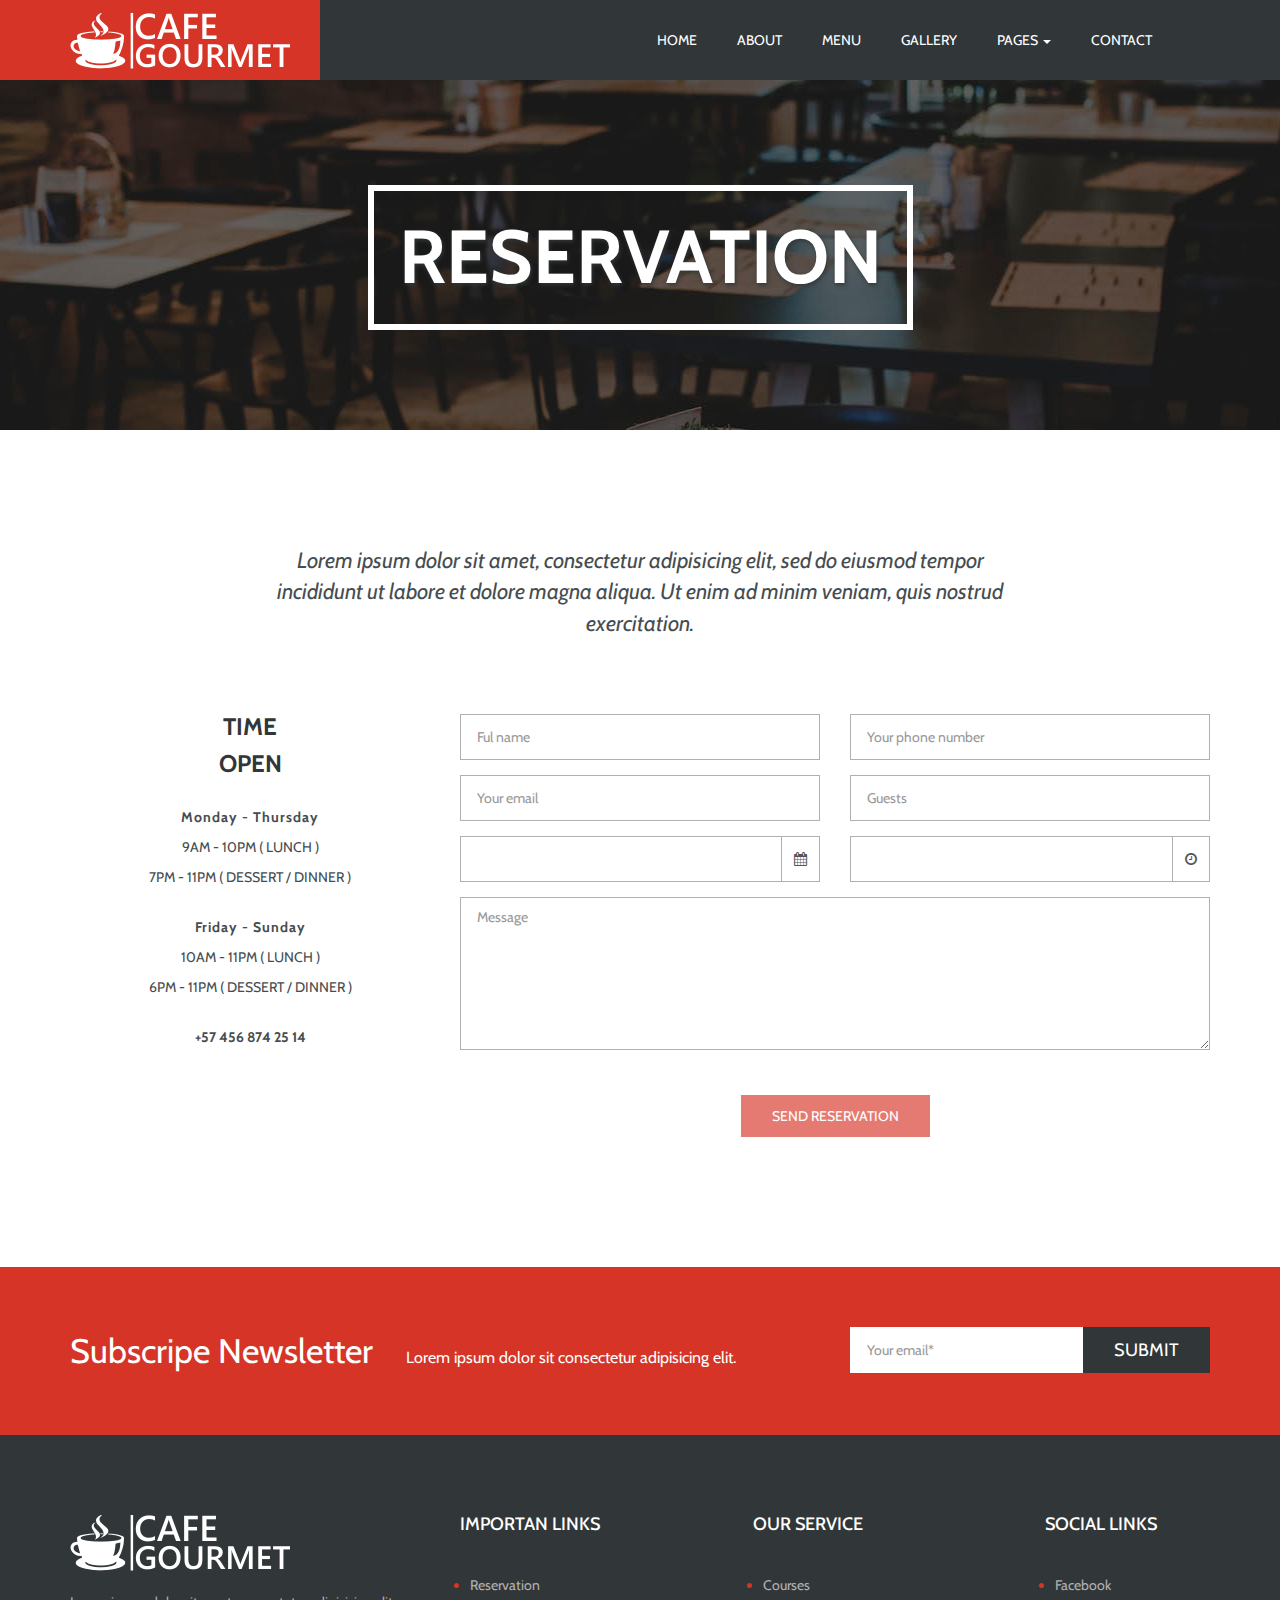
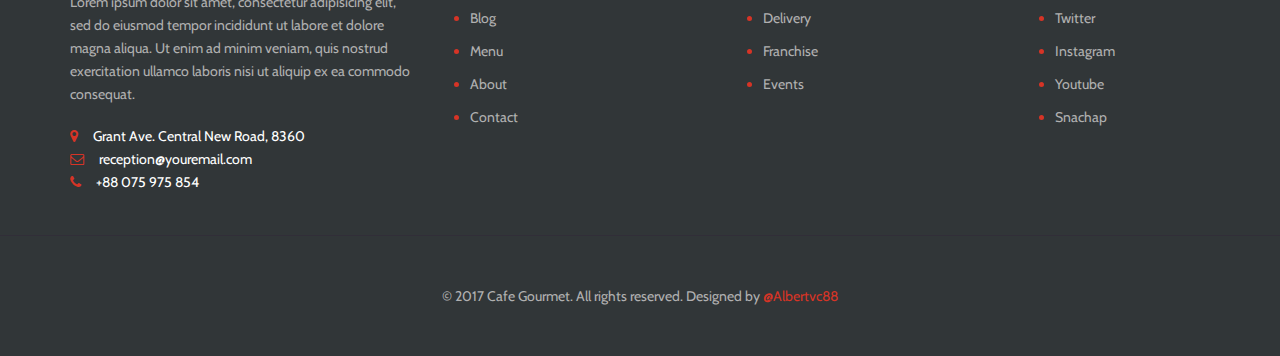
<file: reservation.html>
<!DOCTYPE html>
<html lang="en">
    <head>
        <meta charset="utf-8">
        <meta http-equiv="X-UA-Compatible" content="IE=edge">
        <meta name="viewport" content="width=device-width, initial-scale=1">
        <meta name="description" content="">
        <meta name="author" content="">
        <link rel="icon" href="">
        <title>Reservation</title>
        <!--//  Bootstrap //-->
        <link href="css/components/bootstrap/bootstrap.min.css" rel="stylesheet">
        <!--// Font awesome //-->
        <link href="css/components/font-awesome/font-awesome.min.css" rel="stylesheet"> 
        <!-- Animate css --> 
        <link href="css/components/animate/animate.css" rel="stylesheet">
        <!--// Olw //-->
        <link href="css/components/olw/olw.css" rel="stylesheet">
        <!--// Lightbox //-->
        <link href="css/components/lightbox/css/lightbox.min.css" rel="stylesheet">
        <!--// Fonts //-->
        <link href="https://fonts.googleapis.com/css?family=Cabin:400,400i,500,600,700|Oswald:300,400,700|Yellowtail" rel="stylesheet">
        <!--// Datepicker //-->
        <link rel="stylesheet" href="css/components/datepicker/datepicker.css">
        <!--//  Style //-->        
        <link href="css/style.css" rel="stylesheet">
        <!-- IE10 viewport hack for Surface/desktop Windows 8 bug -->
        <link href="css/components/bootstrap/ie10-viewport-bug-workaround.css" rel="stylesheet">
        <!-- Just for debugging purposes. Don't actually copy these 2 lines! -->
        <!--[if lt IE 9]><script src="js/components/bootstrap/ie8-responsive-file-warning.js"></script><![endif]-->
        <script src="js/components/bootstrap/ie-emulation-modes-warning.js"></script>
        <!-- HTML5 shim and Respond.js for IE8 support of HTML5 elements and media queries -->
        <!--[if lt IE 9]>
       	<script src="https://oss.maxcdn.com/html5shiv/3.7.3/html5shiv.min.js"></script>
        <script src="https://oss.maxcdn.com/respond/1.4.2/respond.min.js"></script>
        <![endif]-->
    </head>

    <body>
        <!--/ nav Star -->
    	<nav class="navbar navbar-caf navbar-static-top">
    		<div class="container-fluid">
	    		<div class="row">
	    			<div class="col-xs-9 col-sm-3 brand-left">
                        <!--/ brand Star -->                     
						<div class="brand">
			    			<a class="navbar-brand" href="#">
			    				<img src="images/logo/logo-f.png" class="img-responsive">
			    			</a>		    					
		    			</div>
		    			<!--/ brand End -->	
	    			</div>
                    <div class="col-xs-3 visible-xs min-height">
                        <!--/ caf-toggle Star -->                         
                        <div class="caf-toggle">
                            <button type="button" class="navbar-toggle collapsed" data-toggle="collapse" data-target="#navbar" aria-expanded="false" aria-controls="navbar">
                                <i class="fa fa-bars" aria-hidden="true"></i>
                            </button>
                        </div>
                        <!--/ caf-toggle End --> 
                    </div>
	    			<div class="col-xs-12 col-sm-9">
                        <!--/ nav-collapse Star -->                    	
		    			<div id="navbar" class="navbar-collapse collapse navbar-right caf-navbar">
		    				<ul class="nav navbar-nav">
		    					<li><a href="index.html">HOME</a></li>
		    					<li><a href="about.html">ABOUT</a></li>
		    					<li><a href="menu.html">MENU</a></li>
		    					<li><a href="gallery.html">GALLERY</a></li>
                                <li class="dropdown">
                                    <a href="#" class="dropdown-toggle" data-toggle="dropdown" role="button" aria-haspopup="true" aria-expanded="false">
                                        PAGES <span class="caret"></span>
                                    </a>
                                    <ul class="dropdown-menu">
                                        <li><a href="blog.html">BLOG</a></li>
                                        <li><a href="blog-single.html">BLOG-SINGLE</a></li>
                                        <li role="separator" class="divider"></li>
                                        <li class="active"><a href="reservation.html">RESERVATION</a></li>
                                    </ul>
                                </li>
                                <li><a href="contact.html">CONTACT</a></li>
		    				</ul>
		    			</div>
		    			<!--/ nav-collapse End -->
		    		</div>
    			</div>
    		</div>                
    	</nav>
    	<!--/ nav End -->

        <!--/ intro Star -->
        <section class="intro-3">
            <div class="container">
                <div class="intro-title">             
                    <h3>RESERVATION</h3>
                </div>
            </div> 
        </section> 
        <!--/ intro End -->

        <!--/ caf-sentence Star -->
        <section class="caf-sentence space-top-8">
            <div class="container">
                <div class="row">
                    <div class="col-xs-12 col-md-8 col-md-offset-2">
                        <p>
                            Lorem ipsum dolor sit amet, consectetur adipisicing elit, sed do eiusmod
                            tempor incididunt ut labore et dolore magna aliqua. Ut enim ad minim veniam,
                            quis nostrud exercitation.
                        </p>
                    </div>
                </div>
            </div>
        </section>
        <!--/ caf-sentence End -->

        <!--/ reservation Star -->
        <section class="reservation space-top-3">
        	<div class="container">
        		<div class="row">
        			<div class="col-md-4 time-open">
                        <div class="time">
                            <h3 class="time-title">TIME</h3>
                            <h3 class="time-status">OPEN</h3>
                            <p class="time-day"> Monday - Thursday</p>
                            <p>9AM - 10PM ( LUNCH ) </p>
                            <p class="space-bottom-3"> 7PM - 11PM ( DESSERT / DINNER ) </p>
                            <p class="time-day"> Friday - Sunday </p>
                            <p> 10AM - 11PM ( LUNCH ) </p>
                            <p class="space-bottom-3"> 6PM - 11PM ( DESSERT / DINNER )</p>
                            <p class="time-phone"> +57 456 874 25 14 </p>
                        </div>
                    </div>
        			<div class="col-md-8">
                        <div class="row">
                            <form id="reservation-send">
                                <div class="col-sm-6">
                                    <div class="form-group ">
                                        <input type="text" name="name" class="form-control input-lg" placeholder="Ful name" required>
                                    </div>
                                    <div class="form-group">
                                        <input type="email" name="email" class="form-control input-lg"  placeholder="Your email" required>
                                    </div>
                                    <div class="form-group">
                                        <div class='input-group date' id='date-picker'>
                                            <input type='text' name="date" class="form-control input-lg" required>
                                            <span class="input-group-addon">
                                                <span class="fa fa-calendar"></span>
                                            </span>
                                        </div>
                                    </div>
                                </div>
                                <div class="col-sm-6">
                                    <div class="form-group">
                                        <input type="text" name="phone" class="form-control input-lg" placeholder="Your phone number" required>
                                    </div>
                                    <div class="form-group">
                                        <input type="text" name="guest" class="form-control input-lg"  placeholder="Guests" required>
                                    </div>
                                    <div class="form-group">
                                        <div class='input-group date' id='time-picker'>
                                            <input type='text' name="hour" class="form-control input-lg" required>
                                            <span class="input-group-addon">
                                                <span class="fa fa-clock-o"></span>
                                            </span>
                                        </div>
                                    </div>
                                </div>  
                                <div class="col-sm-12">
                                    <div class="form-group">
                                        <textarea class="form-control input-lg" name="message" rows="7" placeholder="Message"></textarea>
                                    </div>                                    
                                </div>   
                                <div class="col-xs-12 space-top-3">
                                    <button type="submit" class="btn btn-caf-primary center-block btn-submit space-bottom-2">SEND RESERVATION</button>
                                    <div class="messages"></div>
                                </div>
                            </form>
                        </div>
                    </div>
        		</div>
        	</div>
        </section>
        <!--/ reservation End -->

        <!--/ newsletter Star -->   
        <section class="newsletter space-top-10">
            <div class="container">
                <div class="row">
                    <div class="col-sm-6 col-md-6 col-lg-8">
                        <span class="newsletter-titlte">Subscripe Newsletter</span>
                        <span class="newsletter-2">
                            Lorem ipsum dolor sit consectetur adipisicing elit.
                        </span>
                    </div>
                    <div class="col-sm-6 col-md-6 col-lg-4 newsletter-form">
                        <form id="subscribe-send">
                            <div class="input-group">
                                <input type="email" name="email" class="form-control input-lg" placeholder="Your email*">
                                <span class="input-group-btn">
                                    <button class="btn btn-caf-secundary btn-lg btn-submited" type="submit">SUBMIT</button>
                                </span>
                            </div>
                            <div class="messages"></div>
                        </form>
                    </div>
                </div>
            </div>
        </section>    
        <!--/ newsletter End -->

        <!--/ footer Star -->        
        <footer>
            <div class="container">
                <div class="row">
                    <div class="col-sm-6 col-md-4">
                        <div class="footer-widget">
                            <img src="images/logo/logo-f.png" class="img-responsive">
                            <p class="p-f">
                                Lorem ipsum dolor sit amet, consectetur adipisicing elit, sed do eiusmod
                                tempor incididunt ut labore et dolore magna aliqua. Ut enim ad minim veniam,
                                quis nostrud exercitation ullamco laboris nisi ut aliquip ex ea commodo
                                consequat.
                            </p>
                            <a href="#">
                                <span><i class="fa fa-map-marker" aria-hidden="true"></i></span>
                                Grant Ave. Central New Road, 8360
                            </a>
                            <a href="mailto:reception@youremail.com"> 
                                <span><i class="fa fa-envelope-o" aria-hidden="true"></i></span>
                                reception@youremail.com
                            </a>
                            <a href="tel:+88075975854">
                                <span><i class="fa fa-phone" aria-hidden="true"></i></span>
                                +88 075 975 854
                            </a>
                        </div>
                    </div>
                    <div class="col-sm-6 col-md-3">
                        <div class="footer-widget">
                            <h3>
                                IMPORTAN LINKS
                            </h3>
                            <ul>
                                <li>
                                    <a href="#">Reservation</a>
                                </li>
                                <li>
                                    <a href="">Blog</a>
                                </li>
                                <li>
                                    <a href="">Menu</a> 
                                </li>
                                <li>
                                     <a href="">About</a>    
                                </li>
                                <li>
                                    <a href="">Contact</a>
                                </li>        
                            </ul>
                        </div>                    
                    </div>                
                    <div class="clearfix visible-sm"></div>
                    <div class="col-sm-6 col-md-3">
                        <div class="footer-widget">
                            <h3>
                                OUR SERVICE
                            </h3>
                            <ul>
                                <li>
                                    <a href="#">Courses</a>
                                </li>
                                <li>
                                    <a href="">Delivery</a>
                                </li>
                                <li>
                                    <a href="">Franchise</a> 
                                </li>  
                                <li>
                                    <a href="">Events</a>
                                </li>    
                            </ul>
                        </div>
                    </div>
                    <div class="col-sm-6 col-md-2">
                        <div class="footer-widget">
                            <h3>
                                SOCIAL LINKS
                            </h3>
                            <ul>
                                <li>
                                    <a href="#">Facebook</a>
                                </li>
                                <li>
                                    <a href="">Twitter</a>
                                </li>
                                <li>
                                    <a href="">Instagram</a> 
                                </li>
                                <li>
                                     <a href="">Youtube</a>    
                                </li>
                                <li>
                                    <a href="">Snachap</a>
                                </li>        
                            </ul>
                        </div>
                    </div> 
                </div>               
            </div>
            <div class="footer-copyrights">
                <div class="container">
                    <div class="row">
                        <div class="col-xs-12">
                            <p>© 2017 Cafe Gourmet. All rights reserved. Designed by <span>@Albertvc88</span></p>
                        </div> 
                    </div> 
                </div>
            </div>
        </footer>
        <!--/ footer End -->

        <!-- JavaScript
        ////////////////////////////////////// -->
        
        <!--// Jquery //-->
        <script src="js/components/jquery/jquery.min.js"></script>
        <!--// Bootstrap //--> 
        <script src="js/components/bootstrap/bootstrap.min.js"></script>
        <!-- IE10 viewport hack for Surface/desktop Windows 8 bug -->
        <script src="js/components/bootstrap/ie10-viewport-bug-workaround.js"></script>
        <!--// Owl Carousel JS //-->
        <script src="js/components/owl-carousel/owl.carousel.min.js"></script>
        <!--// Owl Lightbox JS //-->
        <script src="js/components/lightbox/lightbox.min.js"></script>
        <!--// Datepiker Script //-->
        <script src="js/components/datepiker/moment.js"></script>
        <script src="js/components/datepiker/bootstrap-datetimepicker.js"></script>
        <!--// Bootstrap validator -->
        <script src="js/components/bootstrap-validator/validator.js"></script>
        <!--// App //-->
        <script src="js/app.js"></script>

    </body>
</html>
</file>
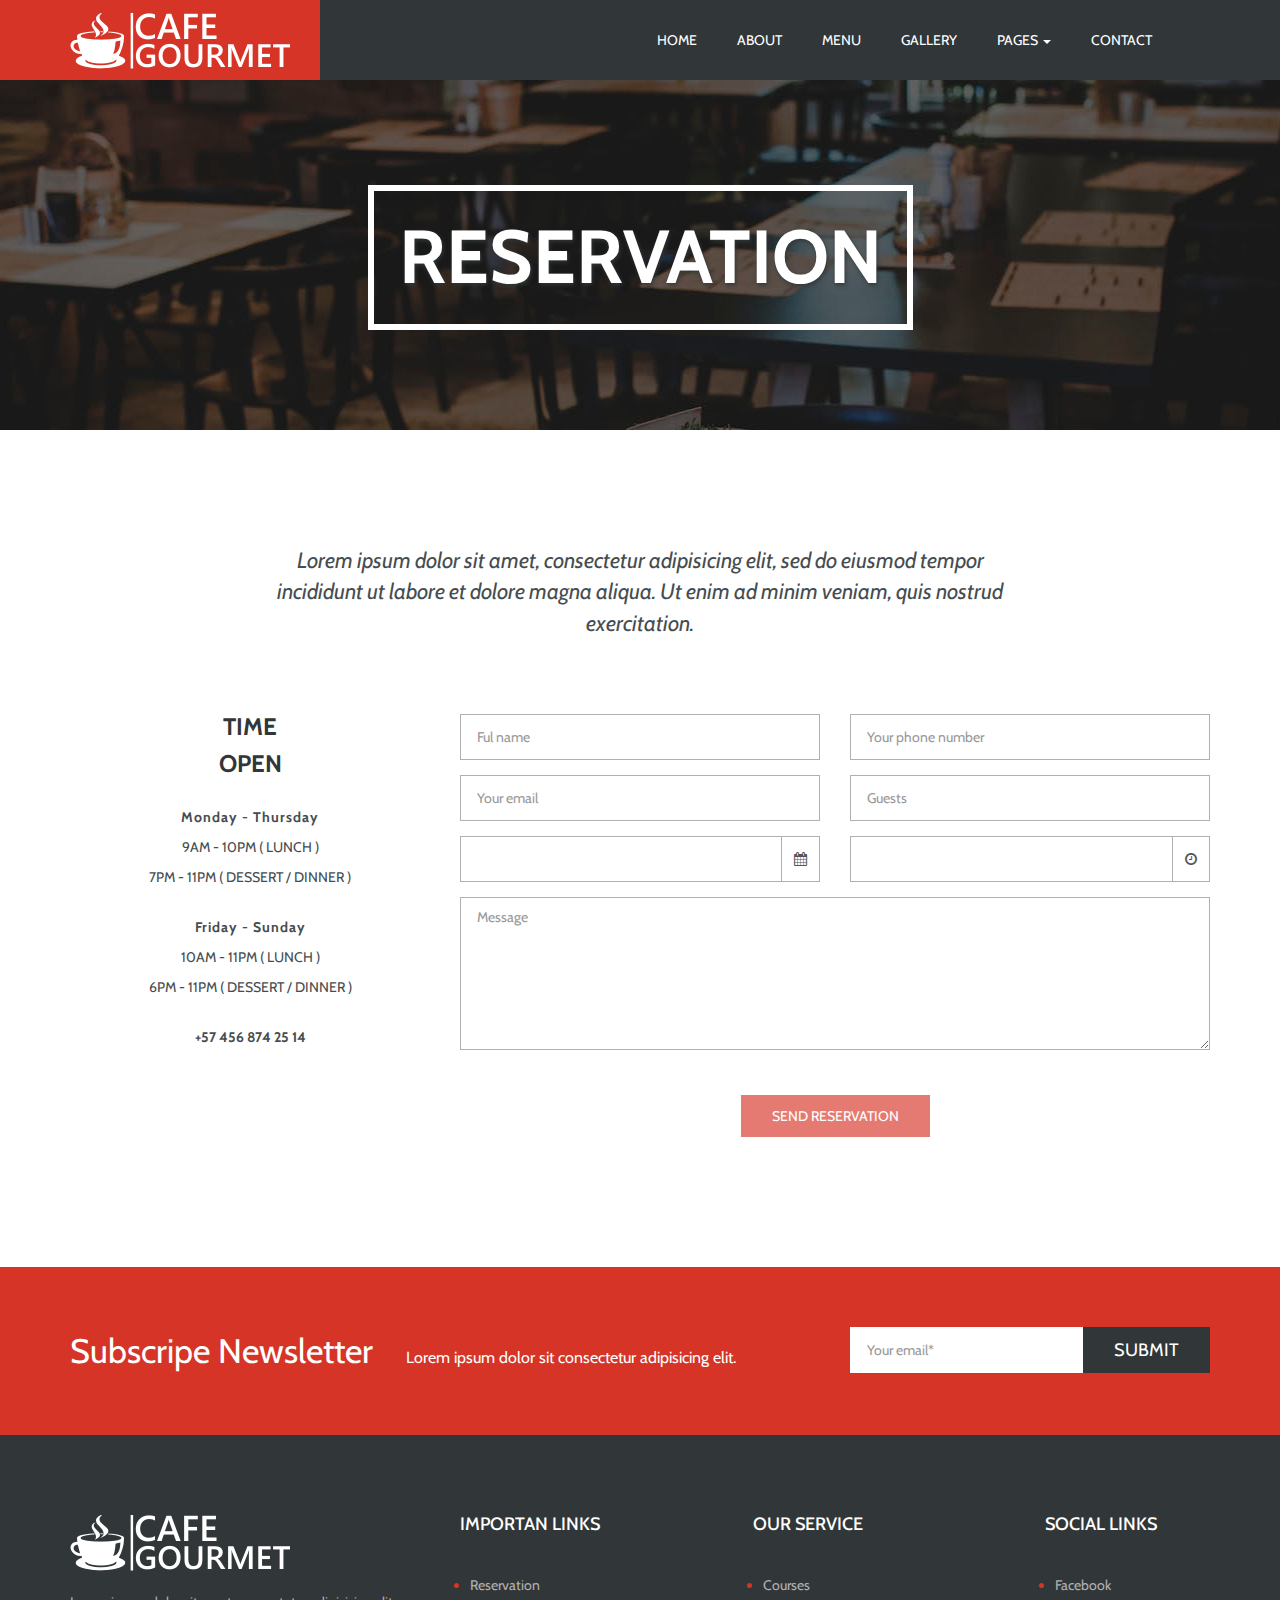
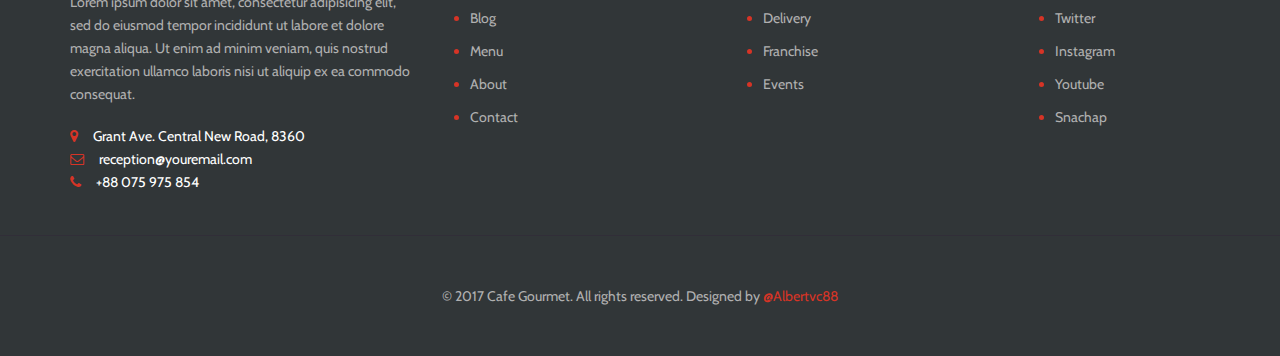
<file: reservation2.html>
<!DOCTYPE html>
<html lang="en">
    <head>
        <meta charset="utf-8">
        <meta http-equiv="X-UA-Compatible" content="IE=edge">
        <meta name="viewport" content="width=device-width, initial-scale=1">
        <meta name="description" content="">
        <meta name="author" content="">
        <link rel="icon" href="">
        <title>Reservation</title>
        <!--//  Bootstrap //-->
        <link href="css/components/bootstrap/bootstrap.min.css" rel="stylesheet">
        <!--// Font awesome //-->
        <link href="css/components/font-awesome/font-awesome.min.css" rel="stylesheet"> 
        <!-- Animate css --> 
        <link href="css/components/animate/animate.css" rel="stylesheet">
        <!--// Olw //-->
        <link href="css/components/olw/olw.css" rel="stylesheet">
        <!--// Lightbox //-->
        <link href="css/components/lightbox/css/lightbox.min.css" rel="stylesheet">
        <!--// Fonts //-->
        <link href="https://fonts.googleapis.com/css?family=Cabin:400,400i,500,600,700|Oswald:300,400,700|Yellowtail" rel="stylesheet">
        <!--// Datepicker //-->
        <link rel="stylesheet" href="css/components/datepicker/datepicker.css">
        <!--//  Style //-->        
        <link href="css/style.css" rel="stylesheet">
        <!-- IE10 viewport hack for Surface/desktop Windows 8 bug -->
        <link href="css/components/bootstrap/ie10-viewport-bug-workaround.css" rel="stylesheet">
        <!-- Just for debugging purposes. Don't actually copy these 2 lines! -->
        <!--[if lt IE 9]><script src="js/components/bootstrap/ie8-responsive-file-warning.js"></script><![endif]-->
        <script src="js/components/bootstrap/ie-emulation-modes-warning.js"></script>
        <!-- HTML5 shim and Respond.js for IE8 support of HTML5 elements and media queries -->
        <!--[if lt IE 9]>
       	<script src="https://oss.maxcdn.com/html5shiv/3.7.3/html5shiv.min.js"></script>
        <script src="https://oss.maxcdn.com/respond/1.4.2/respond.min.js"></script>
        <![endif]-->
    </head>

    <body>
        <!--/ nav Star -->
    	<nav class="navbar navbar-caf navbar-static-top">
    		<div class="container-fluid">
	    		<div class="row">
	    			<div class="col-xs-9 col-sm-3 brand-left">
                        <!--/ brand Star -->                     
						<div class="brand">
			    			<a class="navbar-brand" href="#">
			    				<img src="images/logo/logo-f.png" class="img-responsive">
			    			</a>		    					
		    			</div>
		    			<!--/ brand End -->	
	    			</div>
                    <div class="col-xs-3 visible-xs min-height">
                        <!--/ caf-toggle Star -->                         
                        <div class="caf-toggle">
                            <button type="button" class="navbar-toggle collapsed" data-toggle="collapse" data-target="#navbar" aria-expanded="false" aria-controls="navbar">
                                <i class="fa fa-bars" aria-hidden="true"></i>
                            </button>
                        </div>
                        <!--/ caf-toggle End --> 
                    </div>
	    			<div class="col-xs-12 col-sm-9">
                        <!--/ nav-collapse Star -->                    	
		    			<div id="navbar" class="navbar-collapse collapse navbar-right caf-navbar">
		    				<ul class="nav navbar-nav">
		    					<li><a href="index.html">HOME</a></li>
		    					<li><a href="about.html">ABOUT</a></li>
		    					<li><a href="menu.html">MENU</a></li>
		    					<li><a href="gallery.html">GALLERY</a></li>
                                <li class="dropdown">
                                    <a href="#" class="dropdown-toggle" data-toggle="dropdown" role="button" aria-haspopup="true" aria-expanded="false">
                                        PAGES <span class="caret"></span>
                                    </a>
                                    <ul class="dropdown-menu">
                                        <li><a href="blog.html">BLOG</a></li>
                                        <li><a href="blog-single.html">BLOG-SINGLE</a></li>
                                        <li role="separator" class="divider"></li>
                                        <li class="active"><a href="reservation.html">RESERVATION</a></li>
                                    </ul>
                                </li>
                                <li><a href="contact.html">CONTACT</a></li>
		    				</ul>
		    			</div>
		    			<!--/ nav-collapse End -->
		    		</div>
    			</div>
    		</div>                
    	</nav>
    	<!--/ nav End -->

        <!--/ intro Star -->
        <section class="intro-3">
            <div class="container">
                <div class="intro-title">             
                    <h3>RESERVATION</h3>
                </div>
            </div> 
        </section> 
        <!--/ intro End -->

        <!--/ caf-sentence Star -->
        <section class="caf-sentence space-top-8">
            <div class="container">
                <div class="row">
                    <div class="col-xs-12 col-md-8 col-md-offset-2">
                        <p>
                            Lorem ipsum dolor sit amet, consectetur adipisicing elit, sed do eiusmod
                            tempor incididunt ut labore et dolore magna aliqua. Ut enim ad minim veniam,
                            quis nostrud exercitation.
                        </p>
                    </div>
                </div>
            </div>
        </section>
        <!--/ caf-sentence End -->

        <!--/ reservation Star -->
        <section class="reservation space-top-3">
        	<div class="container">
        		<div class="row">
        			<div class="col-md-4 time-open">
                        <div class="time">
                            <h3 class="time-title">TIME</h3>
                            <h3 class="time-status">OPEN</h3>
                            <p class="time-day"> Monday - Thursday</p>
                            <p>9AM - 10PM ( LUNCH ) </p>
                            <p class="space-bottom-3"> 7PM - 11PM ( DESSERT / DINNER ) </p>
                            <p class="time-day"> Friday - Sunday </p>
                            <p> 10AM - 11PM ( LUNCH ) </p>
                            <p class="space-bottom-3"> 6PM - 11PM ( DESSERT / DINNER )</p>
                            <p class="time-phone"> +57 456 874 25 14 </p>
                        </div>
                    </div>
        			<div class="col-md-8">
                        <div class="row">
                            <form id="reservation-send">
                                <div class="col-sm-6">
                                    <div class="form-group ">
                                        <input type="text" name="name" class="form-control input-lg" placeholder="Ful name" required>
                                    </div>
                                    <div class="form-group">
                                        <input type="email" name="email" class="form-control input-lg"  placeholder="Your email" required>
                                    </div>
                                    <div class="form-group">
                                        <div class='input-group date' id='date-picker'>
                                            <input type='text' name="date" class="form-control input-lg" required>
                                            <span class="input-group-addon">
                                                <span class="fa fa-calendar"></span>
                                            </span>
                                        </div>
                                    </div>
                                </div>
                                <div class="col-sm-6">
                                    <div class="form-group">
                                        <input type="text" name="phone" class="form-control input-lg" placeholder="Your phone number" required>
                                    </div>
                                    <div class="form-group">
                                        <input type="text" name="guest" class="form-control input-lg"  placeholder="Guests" required>
                                    </div>
                                    <div class="form-group">
                                        <div class='input-group date' id='time-picker'>
                                            <input type='text' name="hour" class="form-control input-lg" required>
                                            <span class="input-group-addon">
                                                <span class="fa fa-clock-o"></span>
                                            </span>
                                        </div>
                                    </div>
                                </div>  
                                <div class="col-sm-12">
                                    <div class="form-group">
                                        <textarea class="form-control input-lg" name="message" rows="7" placeholder="Message"></textarea>
                                    </div>                                    
                                </div>   
                                <div class="col-xs-12 space-top-3">
                                    <button type="submit" class="btn btn-caf-primary center-block btn-submit space-bottom-2">SEND RESERVATION</button>
                                    <div class="messages"></div>
                                </div>
                            </form>
                        </div>
                    </div>
        		</div>
        	</div>
        </section>
        <!--/ reservation End -->

        <!--/ newsletter Star -->   
        <section class="newsletter space-top-10">
            <div class="container">
                <div class="row">
                    <div class="col-sm-6 col-md-6 col-lg-8">
                        <span class="newsletter-titlte">Subscripe Newsletter</span>
                        <span class="newsletter-2">
                            Lorem ipsum dolor sit consectetur adipisicing elit.
                        </span>
                    </div>
                    <div class="col-sm-6 col-md-6 col-lg-4 newsletter-form">
                        <div class="input-group">
                            <input type="email" class="form-control input-lg" placeholder="Your email*">
                            <span class="input-group-btn">
                                <button class="btn btn-caf-secundary btn-lg" type="button">SUBMIT</button>
                            </span>
                        </div>
                    </div>
                </div>
            </div>
        </section>    
        <!--/ newsletter End -->

        <!--/ footer Star -->        
        <footer>
            <div class="container">
                <div class="row">
                    <div class="col-sm-6 col-md-4">
                        <div class="footer-widget">
                            <img src="images/logo/logo-f.png" class="img-responsive">
                            <p class="p-f">
                                Lorem ipsum dolor sit amet, consectetur adipisicing elit, sed do eiusmod
                                tempor incididunt ut labore et dolore magna aliqua. Ut enim ad minim veniam,
                                quis nostrud exercitation ullamco laboris nisi ut aliquip ex ea commodo
                                consequat.
                            </p>
                            <a href="#">
                                <span><i class="fa fa-map-marker" aria-hidden="true"></i></span>
                                Grant Ave. Central New Road, 8360
                            </a>
                            <a href="mailto:reception@youremail.com"> 
                                <span><i class="fa fa-envelope-o" aria-hidden="true"></i></span>
                                reception@youremail.com
                            </a>
                            <a href="tel:+88075975854">
                                <span><i class="fa fa-phone" aria-hidden="true"></i></span>
                                +88 075 975 854
                            </a>
                        </div>
                    </div>
                    <div class="col-sm-6 col-md-3">
                        <div class="footer-widget">
                            <h3>
                                IMPORTAN LINKS
                            </h3>
                            <ul>
                                <li>
                                    <a href="#">Reservation</a>
                                </li>
                                <li>
                                    <a href="">Blog</a>
                                </li>
                                <li>
                                    <a href="">Menu</a> 
                                </li>
                                <li>
                                     <a href="">About</a>    
                                </li>
                                <li>
                                    <a href="">Contact</a>
                                </li>        
                            </ul>
                        </div>                    
                    </div>                
                    <div class="clearfix visible-sm"></div>
                    <div class="col-sm-6 col-md-3">
                        <div class="footer-widget">
                            <h3>
                                OUR SERVICE
                            </h3>
                            <ul>
                                <li>
                                    <a href="#">Courses</a>
                                </li>
                                <li>
                                    <a href="">Delivery</a>
                                </li>
                                <li>
                                    <a href="">Franchise</a> 
                                </li>  
                                <li>
                                    <a href="">Events</a>
                                </li>    
                            </ul>
                        </div>
                    </div>
                    <div class="col-sm-6 col-md-2">
                        <div class="footer-widget">
                            <h3>
                                SOCIAL LINKS
                            </h3>
                            <ul>
                                <li>
                                    <a href="#">Facebook</a>
                                </li>
                                <li>
                                    <a href="">Twitter</a>
                                </li>
                                <li>
                                    <a href="">Instagram</a> 
                                </li>
                                <li>
                                     <a href="">Youtube</a>    
                                </li>
                                <li>
                                    <a href="">Snachap</a>
                                </li>        
                            </ul>
                        </div>
                    </div> 
                </div>               
            </div>
            <div class="footer-copyrights">
                <div class="container">
                    <div class="row">
                        <div class="col-xs-12">
                            <p>© 2017 Cafe Gourmet. All rights reserved. Designed by <span>@Albertvc88</span></p>
                        </div> 
                    </div> 
                </div>
            </div>
        </footer>
        <!--/ footer End -->

        <!-- JavaScript
        ////////////////////////////////////// -->
        
        <!--// Jquery //-->
        <script src="js/components/jquery/jquery.min.js"></script>
        <!--// Bootstrap //--> 
        <script src="js/components/bootstrap/bootstrap.min.js"></script>
        <!-- IE10 viewport hack for Surface/desktop Windows 8 bug -->
        <script src="js/components/bootstrap/ie10-viewport-bug-workaround.js"></script>
        <!--// Owl Carousel JS //-->
        <script src="js/components/owl-carousel/owl.carousel.min.js"></script>
        <!--// Owl Lightbox JS //-->
        <script src="js/components/lightbox/lightbox.min.js"></script>
        <!--// Datepiker Script //-->
        <script src="js/components/datepiker/moment.js"></script>
        <script src="js/components/datepiker/bootstrap-datetimepicker.js"></script>
        <!--// Bootstrap validator -->
        <script src="js/components/bootstrap-validator/validator.js"></script>
        <!--// App //-->
        <script src="js/app.js"></script>

    </body>
</html>
</file>
<file: css/components/olw/olw.css>
/**
 * Owl Carousel v2.1.6
 * Copyright 2013-2016 David Deutsch
 * Licensed under MIT (https://github.com/OwlCarousel2/OwlCarousel2/blob/master/LICENSE)
 */
/*
 *  Owl Carousel - Core
 */
.owl-carousel {
  display: none;
  width: 100%;
  -webkit-tap-highlight-color: transparent;
  /* position relative and z-index fix webkit rendering fonts issue */
  position: relative;
  z-index: 1; }
  .owl-carousel .owl-stage {
    position: relative;
    -ms-touch-action: pan-Y; }
  .owl-carousel .owl-stage:after {
    content: ".";
    display: block;
    clear: both;
    visibility: hidden;
    line-height: 0;
    height: 0; }
  .owl-carousel .owl-stage-outer {
    position: relative;
    overflow: hidden;
    /* fix for flashing background */
    -webkit-transform: translate3d(0px, 0px, 0px); }
  .owl-carousel .owl-item {
    position: relative;
    min-height: 1px;
    float: left;
    -webkit-backface-visibility: hidden;
    -webkit-tap-highlight-color: transparent;
    -webkit-touch-callout: none; }
  .owl-carousel .owl-item img {
    display: block;
    width: 100%;
    -webkit-transform-style: preserve-3d; }
  .owl-carousel .owl-nav.disabled,
  .owl-carousel .owl-dots.disabled {
    display: none; }
  .owl-carousel .owl-nav .owl-prev,
  .owl-carousel .owl-nav .owl-next,
  .owl-carousel .owl-dot {
    cursor: pointer;
    cursor: hand;
    -webkit-user-select: none;
    -khtml-user-select: none;
    -moz-user-select: none;
    -ms-user-select: none;
    user-select: none; }
  .owl-carousel.owl-loaded {
    display: block; }
  .owl-carousel.owl-loading {
    opacity: 0;
    display: block; }
  .owl-carousel.owl-hidden {
    opacity: 0; }
  .owl-carousel.owl-refresh .owl-item {
    display: none; }
  .owl-carousel.owl-drag .owl-item {
    -webkit-user-select: none;
    -moz-user-select: none;
    -ms-user-select: none;
    user-select: none; }
  .owl-carousel.owl-grab {
    cursor: move;
    cursor: grab; }
  .owl-carousel.owl-rtl {
    direction: rtl; }
  .owl-carousel.owl-rtl .owl-item {
    float: right; }

/* No Js */
.no-js .owl-carousel {
  display: block; }

/*
 *  Owl Carousel - Animate Plugin
 */
.owl-carousel .animated {
  animation-duration: 1000ms;
  animation-fill-mode: both; }

.owl-carousel .owl-animated-in {
  z-index: 0; }

.owl-carousel .owl-animated-out {
  z-index: 1; }

.owl-carousel .fadeOut {
  animation-name: fadeOut; }

@keyframes fadeOut {
  0% {
    opacity: 1; }
  100% {
    opacity: 0; } }

/*
 * 	Owl Carousel - Auto Height Plugin
 */
.owl-height {
  transition: height 500ms ease-in-out; }

/*
 * 	Owl Carousel - Lazy Load Plugin
 */
.owl-carousel .owl-item .owl-lazy {
  opacity: 0;
  transition: opacity 400ms ease; }

.owl-carousel .owl-item img.owl-lazy {
  transform-style: preserve-3d; }

/*
 * 	Owl Carousel - Video Plugin
 */
.owl-carousel .owl-video-wrapper {
  position: relative;
  height: 100%;
  background: #000; }

.owl-carousel .owl-video-play-icon {
  position: absolute;
  height: 80px;
  width: 80px;
  left: 50%;
  top: 50%;
  margin-left: -40px;
  margin-top: -40px;
  background: url("owl.video.play.png") no-repeat;
  cursor: pointer;
  z-index: 1;
  -webkit-backface-visibility: hidden;
  transition: transform 100ms ease; }

.owl-carousel .owl-video-play-icon:hover {
  -ms-transform: scale(1.3, 1.3);
      transform: scale(1.3, 1.3); }

.owl-carousel .owl-video-playing .owl-video-tn,
.owl-carousel .owl-video-playing .owl-video-play-icon {
  display: none; }

.owl-carousel .owl-video-tn {
  opacity: 0;
  height: 100%;
  background-position: center center;
  background-repeat: no-repeat;
  background-size: contain;
  transition: opacity 400ms ease; }

.owl-carousel .owl-video-frame {
  position: relative;
  z-index: 1;
  height: 100%;
  width: 100%; }
</file>
<file: css/style.css>
/*
------------------------------------------------------------
Theme Name:	Cafe Gourmet
Description:	Cafe & Restaurant Template
Live example at:	http://tutunaranja.com.ve/cafe-goumet/
Version:	1.0
Author:		Albertvc88
------------------------------------------------------------
------------------------------------------------------------
==== CSS ====
==>	Basic styles CSS
==>	Navbar CSS
==>	Intro CSS
==>	Footer CSS
==>	About CSS
==>	Testimonials CSS
==>	Food menu CSS
==>	Blog CSS
==>	Reservation CSS
==>	Gallery CSS
==>	Contact CSS
------------------------------------------------------------
*/
/* ==========================
  //--> BASIC STYLES
========================== */
body {
  background-color: #ffffff;
  color: #464d50;
  font-family: 'Cabin',sans-serif; }

a {
  color: #d63426; }
  a, a:hover, a:focus {
    text-decoration: none;
    outline: none;
    color: #c02f22; }

input, textarea {
  text-decoration: none;
  outline: none; }

h1, h2, h3, h4, h5, h6 {
  margin: 0px;
  padding: 0px;
  color: #313638; }

img {
  max-width: 100%; }

/* ========== Transition ========== */
.transition-200, a, .socials li .social-ico span, .alert {
  transition: 200ms ease all; }

.transition-4s, .blog .post-img img, .item-gallery .img-opacity, .item-gallery .img-opacity:hover {
  transition: .4s; }

/* ========== Text-shadow ========== */
.text-shadow, .caf-section-body, .intro h1, .intro-1 h1, .intro-2 h1, .intro-3 h1, .intro-4 h1, .intro-5 h1, .intro h3, .intro-1 h3, .intro-2 h3, .intro-3 h3, .intro-4 h3, .intro-5 h3, .intro span, .intro-1 span, .intro-2 span, .intro-3 span, .intro-4 span, .intro-5 span, .intro .span-t, .intro-1 .span-t, .intro-2 .span-t, .intro-3 .span-t, .intro-4 .span-t, .intro-5 .span-t, .history .history-photo .img-since span, .testimonials, .blog .post-item .post-cat span, .item-gallery .gallery-hover .img-info {
  text-shadow: 1px 2px 4px #313638; }

@media (min-width: 768px) {
  .caf-right {
    float: right; } }

.margin-padding {
  margin: 0;
  padding: 0; }

/* ========== Socials icons ========== */
.socials {
  list-style: none;
  padding-left: 0px;
  text-align: center; }
  .socials li {
    display: inline;
    color: #ffffff;
    text-align: center;
    margin-left: 10px; }
    .socials li:first-child {
      margin-left: 0; }
    .socials li .social-ico span {
      text-align: center;
      border: 3px solid #313638;
      border-radius: 40px;
      color: #313638;
      display: inline-block;
      height: 35px;
      width: 35px;
      text-align: center;
      font-size: 20px; }
      .socials li .social-ico span:hover {
        border-color: #d63426;
        color: #d63426; }

/* ========== Title ========== */
.title {
  border-left: 3px solid #d63426;
  padding: 10px 0px 10px 10px;
  margin-bottom: 25px;
  font-family: 'Oswald',sans-serif; }
  .title p {
    margin: 0;
    font-size: 16px; }
  .title h2 {
    font-size: 46px; }

/* ========== Title 1 ========== */
.titles .subtitle {
  color: #b0b0b0;
  font-size: 18px;
  text-align: center; }

.separator {
  max-width: 200px;
  height: 6px;
  border-radius: 4px;
  background-color: #d63426;
  margin: 25px auto 0px auto; }

.title-1 {
  text-align: center;
  font-size: 56px;
  font-weight: bold; }
  @media (max-width: 767px) {
    .title-1 {
      font-size: 50px; } }
  @media (max-width: 479px) {
    .title-1 {
      font-size: 36px; } }

/* ========== Title 2 ========== */
.title-2 {
  text-align: center;
  font-size: 26px;
  font-weight: 700; }
  @media (max-width: 479px) {
    .title-2 {
      font-size: 20px; } }
  @media (min-width: 768px) {
    .title-2 {
      font-size: 38px; } }
  .title-2:before, .title-2:after {
    content: "";
    border-top: 3px solid #d63426;
    border-bottom: 3px solid #d63426;
    width: 60px;
    height: 30px;
    display: inline-block;
    vertical-align: middle;
    padding-top: 37px;
    padding-bottom: 25px;
    margin-top: -8px; }
  .title-2:before {
    border-left: 3px solid #d63426;
    margin-right: -29px; }
  .title-2:after {
    border-right: 3px solid #d63426;
    margin-left: -29px; }

/* ========== Title 3 ========== */
.title-3:before, .title-3:after {
  content: " ";
  height: 5px;
  width: 50px;
  background-color: #d63426;
  border-radius: 2px;
  display: inline-block;
  vertical-align: middle; }
  @media (max-width: 479px) {
    .title-3:before, .title-3:after {
      width: 30px; } }

.title-3:before {
  margin-right: 10px; }

.title-3:after {
  margin-left: 10px; }

/* ========== Sentence ========== */
.caf-sentence {
  text-align: center;
  font-size: 14px;
  font-style: italic;
  padding: 35px 0; }
  @media (min-width: 768px) {
    .caf-sentence {
      font-size: 22px; } }

/* ========== Sections ========== */
.caf-section {
  padding: 40px 0;
  margin-bottom: 110px;
  background-color: #d63426;
  color: #ffffff;
  text-align: center; }
  @media (max-width: 479px) {
    .caf-section {
      margin-bottom: 90px; } }
  @media (min-width: 768px) {
    .caf-section {
      padding: 65px 0; } }
  .caf-section h5 {
    font-weight: bold;
    font-size: 30px;
    color: #ffffff; }
    @media (min-width: 768px) {
      .caf-section h5 {
        font-size: 40px; } }
    @media (min-width: 992px) {
      .caf-section h5 {
        font-size: 45px; } }

.caf-section-1 {
  background: #313638 url("../images/bg/header-2.jpg") no-repeat top center;
  background-size: cover;
  background-attachment: fixed;
  /*background-size: cover; IE*/
  filter: progid:DXImageTransform.Microsoft.AlphaImageLoader(src='../images/bg/header-2.jpg', sizingMethod='scale');
  -ms-filter: progid:DXImageTransform.Microsoft.AlphaImageLoader(src='../images/bg/header-2.jpg', sizingMethod='scale'); }

.caf-section-default-2, .caf-section-2, .caf-section-3, .caf-section-4 {
  padding: 80px 0;
  font-family: 'Oswald',sans-serif; }
  .caf-section-default-2 .caf-section-title .title-3, .caf-section-2 .caf-section-title .title-3, .caf-section-3 .caf-section-title .title-3, .caf-section-4 .caf-section-title .title-3 {
    font-size: 66px; }
    @media (max-width: 767px) {
      .caf-section-default-2 .caf-section-title .title-3, .caf-section-2 .caf-section-title .title-3, .caf-section-3 .caf-section-title .title-3, .caf-section-4 .caf-section-title .title-3 {
        font-size: 40px; } }
    @media (max-width: 479px) {
      .caf-section-default-2 .caf-section-title .title-3, .caf-section-2 .caf-section-title .title-3, .caf-section-3 .caf-section-title .title-3, .caf-section-4 .caf-section-title .title-3 {
        font-size: 32px; } }

.caf-section-2 {
  background: #313638 url("../images/bg/header-3.jpg") no-repeat center center;
  background-size: cover;
  background-attachment: fixed;
  /*background-size: cover; IE*/
  filter: progid:DXImageTransform.Microsoft.AlphaImageLoader(src='../images/bg/header-3.jpg', sizingMethod='scale');
  -ms-filter: progid:DXImageTransform.Microsoft.AlphaImageLoader(src='../images/bg/header-3.jpg', sizingMethod='scale'); }

.caf-section-3 {
  background: #313638 url("../images/bg/header-6.jpg") no-repeat center center;
  background-size: cover;
  background-attachment: fixed;
  /*background-size: cover; IE*/
  filter: progid:DXImageTransform.Microsoft.AlphaImageLoader(src='../images/bg/header-6.jpg', sizingMethod='scale');
  -ms-filter: progid:DXImageTransform.Microsoft.AlphaImageLoader(src='../images/bg/header-6.jpg', sizingMethod='scale'); }

.caf-section-4 {
  background: #313638 url("../images/bg/header-5.jpg") no-repeat center center;
  background-size: cover;
  background-attachment: fixed;
  /*background-size: cover; IE*/
  filter: progid:DXImageTransform.Microsoft.AlphaImageLoader(src='../images/bg/header-5.jpg', sizingMethod='scale');
  -ms-filter: progid:DXImageTransform.Microsoft.AlphaImageLoader(src='../images/bg/header-5.jpg', sizingMethod='scale'); }

.caf-section-body h5 {
  font-size: 32px;
  letter-spacing: 3px;
  margin-bottom: 15px;
  font-family: 'Oswald',sans-serif; }
  @media (min-width: 768px) {
    .caf-section-body h5 {
      font-size: 58px;
      letter-spacing: 12px; } }

.caf-section-body .section-subtitle {
  font-size: 14px;
  font-style: italic;
  width: 100%;
  max-width: 600px;
  margin: 20px auto 20px auto; }
  @media (min-width: 768px) {
    .caf-section-body .section-subtitle {
      font-size: 18px; } }

.caf-section-body .section-star {
  margin-top: 15px;
  font-size: 22px; }
  @media (min-width: 768px) {
    .caf-section-body .section-star {
      font-size: 26px; } }

/* ========== Input ========== */
.form-control {
  border-radius: 0px;
  border-color: #b0b0b0;
  box-shadow: none; }
  .form-control:focus {
    border-color: #313638;
    box-shadow: none; }

.input-group-addon {
  border-radius: 0px;
  border-color: #b0b0b0;
  background-color: #ffffff; }

.input-lg {
  font-size: 14px; }

/* ========== Bottom ========== */
.btn {
  border-radius: 0px;
  padding: 10px 30px;
  font-weight: bold; }
  @media (min-width: 768px) {
    .btn {
      font-weight: normal; } }

.btn-caf-primary {
  color: #fff;
  background-color: #d63426;
  border-color: #d63426; }
  .btn-caf-primary:focus, .btn-caf-primary.focus {
    color: #fff;
    background-color: #c02f22; }
  .btn-caf-primary:hover {
    color: #fff;
    background-color: #c02f22; }
  .btn-caf-primary:active, .btn-caf-primary.active {
    color: #fff;
    background-color: #c02f22; }
    .btn-caf-primary:active:hover, .btn-caf-primary:active:focus, .btn-caf-primary:active.focus, .btn-caf-primary.active:hover, .btn-caf-primary.active:focus, .btn-caf-primary.active.focus {
      color: #fff;
      background-color: #c02f22; }

.btn-caf-secundary {
  color: #fff;
  background-color: #313638;
  border-color: #313638; }
  .btn-caf-secundary:focus, .btn-caf-secundary.focus {
    color: #fff;
    background-color: #25292a; }
  .btn-caf-secundary:hover {
    color: #fff;
    background-color: #25292a; }
  .btn-caf-secundary:active, .btn-caf-secundary.active {
    color: #fff;
    background-color: #25292a; }
    .btn-caf-secundary:active:hover, .btn-caf-secundary:active:focus, .btn-caf-secundary:active.focus, .btn-caf-secundary.active:hover, .btn-caf-secundary.active:focus, .btn-caf-secundary.active.focus {
      color: #fff;
      background-color: #25292a; }

/* ========== Pagination ========== */
.pagination > li > a,
.pagination > li > span {
  margin-right: 10px;
  margin-bottom: 5px;
  color: #313638;
  background-color: transparent;
  border: 1px solid #313638; }

.pagination > li:first-child > a,
.pagination > li:first-child > span {
  border-top-left-radius: 0px;
  border-bottom-left-radius: 0px;
  margin-right: 20px; }

.pagination > li:last-child > a,
.pagination > li:last-child > span {
  border-top-right-radius: 0px;
  border-bottom-right-radius: 0px;
  margin-left: 10px; }

.pagination > li > a:hover, .pagination > li > a:focus,
.pagination > li > span:hover,
.pagination > li > span:focus {
  color: #d63426;
  background-color: transparent;
  border-color: #d63426; }

.pagination > .active > a, .pagination > .active > a:hover, .pagination > .active > a:focus,
.pagination > .active > span,
.pagination > .active > span:hover,
.pagination > .active > span:focus {
  color: #ffffff;
  background-color: #d63426;
  border-color: #d63426; }

.pagination > .disabled > span,
.pagination > .disabled > span:hover,
.pagination > .disabled > span:focus,
.pagination > .disabled > a,
.pagination > .disabled > a:hover,
.pagination > .disabled > a:focus {
  color: #b0b0b0;
  background-color: transparent;
  border-color: #b0b0b0; }

/* ========== Owl theme ========== */
.owl-theme .owl-dots {
  text-align: center;
  margin-top: 18px; }
  .owl-theme .owl-dots .owl-dot {
    display: inline-block; }
    .owl-theme .owl-dots .owl-dot span {
      width: 12px;
      height: 12px;
      margin: 5px 7px;
      background: #ffffff;
      display: block;
      transition: all 0.6s ease-in-out;
      border-radius: 30px;
      cursor: pointer; }
    .owl-theme .owl-dots .owl-dot:hover span {
      background-color: #313638; }
    .owl-theme .owl-dots .owl-dot.active span {
      background-color: #313638;
      width: 25px; }

/* ========== Space ========== */
.space-10 {
  margin: 110px 0; }
  @media (max-width: 479px) {
    .space-10 {
      margin: 90px 0; } }

.space-2 {
  margin: 20px 0; }

.space-6 {
  margin: 60px 0; }

.space-8 {
  margin: 80px 0; }
  @media (max-width: 479px) {
    .space-8 {
      margin: 60px 0; } }

.space-s {
  margin: 110px 0 80px 0; }

/* ========== Space bottom ========== */
.space-bottom-2 {
  margin-bottom: 20px; }

.space-bottom-3 {
  margin-bottom: 30px; }

.space-bottom-8 {
  margin-bottom: 80px; }
  @media (max-width: 479px) {
    .space-bottom-8 {
      margin-bottom: 60px; } }

.space-bottom-10 {
  margin-bottom: 110px; }
  @media (max-width: 479px) {
    .space-bottom-10 {
      margin-bottom: 90px; } }

@media (max-width: 767px) {
  .space-bottom-mb-7 {
    margin-bottom: 70px; } }

/* ========== Space top ========== */
.space-top-0 {
  margin-top: 0px; }

.space-top-10 {
  margin-top: 110px; }
  @media (max-width: 479px) {
    .space-top-10 {
      margin-top: 90px; } }

.space-top-8 {
  margin-top: 80px; }
  @media (max-width: 479px) {
    .space-top-8 {
      margin-top: 60px; } }

.space-top-3 {
  margin-top: 30px; }

.space-top-5 {
  margin-top: 50px; }

/* ========== Alert ========== */
.alert {
  border-radius: 0;
  position: absolute; }
  .alert.alert-subscribe-ok, .alert.alert-subscribe-bad {
    padding: 0;
    border: 0;
    position: absolute; }
  .alert.alert-subscribe-ok {
    color: #ffffff; }
  .alert.alert-subscribe-bad {
    color: coral; }

/* ==========================
  //--> NAVBAR
========================== */
.navbar {
  min-height: 80px;
  margin-bottom: 0; }

/* ========== Navbar static ========== */
.navbar-static-top {
  border-width: 0px; }

.navbar-caf {
  position: absolute;
  top: 0;
  right: 0;
  left: 0;
  z-index: 20;
  background-color: #313638;
  border-color: transparent;
  color: #fff; }
  .navbar-caf .brand-left {
    min-height: 80px;
    background-color: #d63426; }
    .navbar-caf .brand-left .brand {
      margin: 0 auto; }
      @media (min-width: 768px) {
        .navbar-caf .brand-left .brand {
          float: right; } }
      .navbar-caf .brand-left .brand .img-responsive {
        margin: 0 auto; }
      .navbar-caf .brand-left .brand .navbar-brand {
        padding: 13px 15px; }
  .navbar-caf .nav li a {
    color: #ffffff; }
  .navbar-caf .nav .open > a, .navbar-caf .nav .open > a:hover, .navbar-caf .nav .open > a:focus {
    background-color: #363b3d;
    border-color: #363b3d; }
  .navbar-caf .caf-toggle {
    text-align: center;
    margin: 0 auto; }
    .navbar-caf .caf-toggle .navbar-toggle {
      border: 0px;
      font-size: 40px;
      float: none;
      padding: 0;
      margin: 13px 0 0 0;
      text-align: center; }
      .navbar-caf .caf-toggle .navbar-toggle:hover, .navbar-caf .caf-toggle .navbar-toggle:active, .navbar-caf .caf-toggle .navbar-toggle:focus {
        background-color: transparent; }
  .navbar-caf .caf-navbar .navbar-nav li a:hover, .navbar-caf .caf-navbar .navbar-nav li a:active, .navbar-caf .caf-navbar .navbar-nav li a:focus {
    background-color: #363b3d; }
  .navbar-caf .caf-navbar .navbar-nav > .active > a {
    background-color: #363b3d;
    color: #ffffff; }
  @media (min-width: 768px) {
    .navbar-caf .caf-navbar {
      margin-right: 10%; }
      .navbar-caf .caf-navbar .navbar-nav li a {
        padding: 30px 20px; }
        .navbar-caf .caf-navbar .navbar-nav li a:hover {
          color: #d63426; }
        .navbar-caf .caf-navbar .navbar-nav li a:active {
          color: #d63426; } }
  @media (max-width: 991px) {
    .navbar-caf .caf-navbar {
      margin-right: 1%; }
      .navbar-caf .caf-navbar .navbar-nav li a {
        padding: 30px 15px; }
        .navbar-caf .caf-navbar .navbar-nav li a:hover {
          color: #d63426; }
        .navbar-caf .caf-navbar .navbar-nav li a:active {
          color: #d63426; } }
  .navbar-caf .navbar-collapse {
    border-top: 0px;
    box-shadow: none; }
    .navbar-caf .navbar-collapse ul {
      text-align: center; }

/* ========== Dropdown menu ========== */
.dropdown-menu {
  min-width: 200px;
  list-style: none;
  background-color: #464d50;
  border: 1px solid #313638;
  border-radius: 0; }
  .dropdown-menu > .active > a {
    background-color: #363b3d;
    color: #ffffff; }
  .dropdown-menu .divider {
    background-color: #313638; }

/* ==========================
  //--> INTRO
========================== */
.intro, .intro-1, .intro-2, .intro-3, .intro-4, .intro-5 {
  text-align: center;
  padding-top: 130px;
  min-height: 400px;
  color: #ffffff; }
  @media (min-width: 768px) {
    .intro, .intro-1, .intro-2, .intro-3, .intro-4, .intro-5 {
      min-height: 500px; } }
  @media (min-width: 992px) {
    .intro, .intro-1, .intro-2, .intro-3, .intro-4, .intro-5 {
      padding-top: 250px;
      min-height: 700px; } }
  .intro h1, .intro-1 h1, .intro-2 h1, .intro-3 h1, .intro-4 h1, .intro-5 h1, .intro h3, .intro-1 h3, .intro-2 h3, .intro-3 h3, .intro-4 h3, .intro-5 h3 {
    color: #ffffff;
    font-size: 24px;
    padding: 25px;
    border: 6px solid #ffffff;
    display: inline-block;
    font-weight: 700; }
    @media (min-width: 768px) {
      .intro h1, .intro-1 h1, .intro-2 h1, .intro-3 h1, .intro-4 h1, .intro-5 h1, .intro h3, .intro-1 h3, .intro-2 h3, .intro-3 h3, .intro-4 h3, .intro-5 h3 {
        font-size: 56px; } }
  .intro span, .intro-1 span, .intro-2 span, .intro-3 span, .intro-4 span, .intro-5 span {
    font-size: 14px;
    display: block;
    letter-spacing: 7px;
    margin-bottom: 10px; }
    @media (min-width: 768px) {
      .intro span, .intro-1 span, .intro-2 span, .intro-3 span, .intro-4 span, .intro-5 span {
        font-size: 24px; } }
    .intro span:before, .intro-1 span:before, .intro-2 span:before, .intro-3 span:before, .intro-4 span:before, .intro-5 span:before {
      margin-right: 8px; }
    .intro span:before, .intro-1 span:before, .intro-2 span:before, .intro-3 span:before, .intro-4 span:before, .intro-5 span:before, .intro span:after, .intro-1 span:after, .intro-2 span:after, .intro-3 span:after, .intro-4 span:after, .intro-5 span:after {
      content: "";
      width: 15%;
      border-top: 3px solid #ffffff;
      vertical-align: middle;
      display: inline-block; }
  .intro .span-t, .intro-1 .span-t, .intro-2 .span-t, .intro-3 .span-t, .intro-4 .span-t, .intro-5 .span-t {
    letter-spacing: 7px;
    margin-top: 10px;
    font-size: 12px; }
    @media (min-width: 768px) {
      .intro .span-t, .intro-1 .span-t, .intro-2 .span-t, .intro-3 .span-t, .intro-4 .span-t, .intro-5 .span-t {
        font-size: 30px; } }
    .intro .span-t:before, .intro-1 .span-t:before, .intro-2 .span-t:before, .intro-3 .span-t:before, .intro-4 .span-t:before, .intro-5 .span-t:before {
      margin-right: 8px; }
    .intro .span-t:before, .intro-1 .span-t:before, .intro-2 .span-t:before, .intro-3 .span-t:before, .intro-4 .span-t:before, .intro-5 .span-t:before, .intro .span-t:after, .intro-1 .span-t:after, .intro-2 .span-t:after, .intro-3 .span-t:after, .intro-4 .span-t:after, .intro-5 .span-t:after {
      content: "";
      width: 10%;
      border-top: 3px solid #ffffff;
      border-bottom: 2px solid #ffffff;
      padding-top: 6px;
      vertical-align: middle;
      display: inline-block; }
      @media (min-width: 768px) {
        .intro .span-t:before, .intro-1 .span-t:before, .intro-2 .span-t:before, .intro-3 .span-t:before, .intro-4 .span-t:before, .intro-5 .span-t:before, .intro .span-t:after, .intro-1 .span-t:after, .intro-2 .span-t:after, .intro-3 .span-t:after, .intro-4 .span-t:after, .intro-5 .span-t:after {
          width: 15%; } }

/* ========== Intro default ========== */
.intro-default, .intro-2, .intro-3, .intro-4, .intro-5 {
  min-height: 350px;
  padding-top: 145px; }
  @media (min-width: 768px) {
    .intro-default, .intro-2, .intro-3, .intro-4, .intro-5 {
      min-height: 430px;
      padding-top: 185px; } }
  .intro-default h3, .intro-2 h3, .intro-3 h3, .intro-4 h3, .intro-5 h3 {
    font-size: 55px; }
    @media (min-width: 768px) {
      .intro-default h3, .intro-2 h3, .intro-3 h3, .intro-4 h3, .intro-5 h3 {
        font-size: 75px; } }
    @media (max-width: 479px) {
      .intro-default h3, .intro-2 h3, .intro-3 h3, .intro-4 h3, .intro-5 h3 {
        font-size: 40px; } }

/* ========== Intro variation ========== */
.intro-1 {
  background: #313638 url("../images/bg/header-2.jpg") no-repeat top center;
  background-attachment: fixed;
  background-size: cover;
  /*background-size: cover; IE*/
  filter: progid:DXImageTransform.Microsoft.AlphaImageLoader(src='../images/bg/header-2.jpg', sizingMethod='scale');
  -ms-filter: progid:DXImageTransform.Microsoft.AlphaImageLoader(src='../images/bg/header-2.jpg', sizingMethod='scale'); }

.intro-2 {
  background: #313638 url("../images/bg/header-3.jpg") no-repeat top center;
  background-attachment: fixed;
  background-size: cover;
  /*background-size: cover; IE*/
  filter: progid:DXImageTransform.Microsoft.AlphaImageLoader(src='../images/bg/header-3.jpg', sizingMethod='scale');
  -ms-filter: progid:DXImageTransform.Microsoft.AlphaImageLoader(src='../images/bg/header-3.jpg', sizingMethod='scale'); }

.intro-3 {
  background: #313638 url("../images/bg/header-7.jpg") no-repeat top center;
  background-attachment: fixed;
  background-size: cover;
  /*background-size: cover; IE*/
  filter: progid:DXImageTransform.Microsoft.AlphaImageLoader(src='../images/bg/header-7.jpg', sizingMethod='scale');
  -ms-filter: progid:DXImageTransform.Microsoft.AlphaImageLoader(src='../images/bg/header-7.jpg', sizingMethod='scale'); }

.intro-4 {
  background: #313638 url("../images/bg/header-8.jpg") no-repeat top center;
  background-attachment: fixed;
  background-size: cover;
  /*background-size: cover; IE*/
  filter: progid:DXImageTransform.Microsoft.AlphaImageLoader(src='../images/bg/header-8.jpg', sizingMethod='scale');
  -ms-filter: progid:DXImageTransform.Microsoft.AlphaImageLoader(src='../images/bg/header-8.jpg', sizingMethod='scale'); }

.intro-5 {
  background: #313638 url("../images/bg/header-1.jpg") no-repeat top center;
  background-attachment: fixed;
  background-size: cover;
  /*background-size: cover; IE*/
  filter: progid:DXImageTransform.Microsoft.AlphaImageLoader(src='../images/bg/header-1.jpg', sizingMethod='scale');
  -ms-filter: progid:DXImageTransform.Microsoft.AlphaImageLoader(src='../images/bg/header-1.jpg', sizingMethod='scale'); }

/* ==========================
  //--> FOOTER
========================== */
footer {
  background-color: #313638;
  padding: 40px 0;
  color: #b0b0b0; }
  footer .footer-widget {
    padding: 25px 0; }
    @media (min-width: 768px) {
      footer .footer-widget {
        padding: 40px 0; } }
    footer .footer-widget h3 {
      color: #fff;
      font-size: 18px; }
    footer .footer-widget a {
      display: block;
      margin-bottom: 3px;
      color: #ffffff; }
      footer .footer-widget a span {
        margin-right: 12px;
        color: #d63426; }
    footer .footer-widget ul {
      line-height: 30px;
      padding-left: 10px;
      margin-top: 15px; }
      @media (min-width: 768px) {
        footer .footer-widget ul {
          margin-top: 35px; } }
      footer .footer-widget ul li {
        color: #d63426; }
        footer .footer-widget ul li a {
          color: #b0b0b0; }
    footer .footer-widget .p-f {
      margin: 20px 0;
      line-height: 23px;
      padding-right: 15px; }
  footer .footer-copyrights {
    border-top: 1px solid #312e38;
    padding-top: 50px;
    text-align: center; }
    footer .footer-copyrights span {
      color: #d63426; }

/* ==========================
  //--> ABOUT-HISTORY
========================== */
.history {
  padding: 110px 0; }
  @media (max-width: 479px) {
    .history {
      padding: 70px 0 90px 0; } }
  .history .title p {
    font-style: italic;
    color: #b0b0b0; }
  .history .title h3 {
    font-size: 38px; }
  .history .history-content {
    line-height: 30px;
    font-size: 15px; }
    @media (min-width: 768px) {
      .history .history-content {
        padding-top: 0;
        padding-bottom: 0;
        line-height: 26px; } }
    @media (min-width: 992px) {
      .history .history-content {
        padding-top: 0px;
        padding-right: 40px;
        padding-bottom: 30px; } }
    @media (min-width: 1200px) {
      .history .history-content {
        padding-top: 60px;
        padding-right: 100px;
        padding-bottom: 30px; } }
  @media (max-width: 767px) {
    .history .history-photo {
      margin-top: 50px; } }
  .history .history-photo .img-since {
    font-size: 36px;
    color: #ffffff;
    font-weight: 700;
    position: absolute;
    width: 100%;
    bottom: 45%;
    text-align: center;
    margin: 0 -15px;
    font-family: 'Oswald',sans-serif; }
    .history .history-photo .img-since span {
      border: 3px solid #ffffff;
      padding: 10px;
      background-color: rgba(49, 54, 56, 0.8); }

/* ========== Caf star ========== */
.caf-section-body .section-star {
  color: #d63426; }

/* ========== Team owl carousel ========== */
.team .owl-theme .owl-dots .owl-dot span {
  background: #313638; }

.team .owl-theme .owl-dots .owl-dot:hover span {
  background-color: #d63426; }

.team .owl-theme .owl-dots .owl-dot.active span {
  background-color: #d63426; }

/* ========== Team item ========== */
.team-item {
  text-align: center; }
  @media (max-width: 991px) {
    .team-item {
      margin-bottom: 25px; } }
  .team-item .team-body h3 {
    margin-top: 15px;
    font-size: 32px;
    font-family: 'Oswald',sans-serif; }
  .team-item .team-body h4 {
    margin-bottom: 10px;
    color: #d63426;
    font-size: 16px; }
    .team-item .team-body h4:after {
      content: "";
      display: block;
      position: relative;
      height: 3px;
      width: 170px;
      background-color: #313638;
      margin: 15px auto; }
  .team-item .team-footer {
    margin-top: 25px; }

/* ==========================
  //--> TESTIMONIALS
========================== */
.testimonials {
  background: #313638 url("../images/bg/header-10.jpg") no-repeat top center;
  background-size: cover;
  background-attachment: fixed;
  /*background-size: cover; IE*/
  filter: progid:DXImageTransform.Microsoft.AlphaImageLoader(src='../images/bg/header-10.jpg', sizingMethod='scale');
  -ms-filter: progid:DXImageTransform.Microsoft.AlphaImageLoader(src='../images/bg/header-10.jpg', sizingMethod='scale');
  text-align: center;
  padding: 70px 0;
  margin-bottom: 110px;
  color: #ffffff; }
  @media (max-width: 479px) {
    .testimonials {
      margin-bottom: 90px; } }
  .testimonials .testimonial-title {
    margin-bottom: 20px; }
    .testimonials .testimonial-title h3 {
      font-size: 23px;
      color: #ffffff; }
      @media (min-width: 768px) {
        .testimonials .testimonial-title h3 {
          font-size: 36px; } }
    .testimonials .testimonial-title span {
      font-style: italic;
      letter-spacing: 1px;
      font-size: 15px; }
  .testimonials .comit {
    font-size: 18px;
    background-color: #d63426;
    padding: 10px 12px;
    border-radius: 100px; }
  .testimonials .testimonial-message {
    font-style: italic;
    font-size: 12px;
    letter-spacing: 1px; }
    @media (min-width: 768px) {
      .testimonials .testimonial-message {
        font-size: 15px; } }
    .testimonials .testimonial-message p {
      margin-top: 15px; }
  .testimonials .testimonial-star {
    color: #d63426; }
  .testimonials .testimonial-author {
    margin-top: 12px;
    font-size: 16px; }
  .testimonials .owl-theme .owl-dots .owl-dot span {
    background: #ffffff; }
  .testimonials .owl-theme .owl-dots .owl-dot:hover span {
    background-color: #d63426; }
  .testimonials .owl-theme .owl-dots .owl-dot.active span {
    background-color: #d63426; }

/* ==========================
  //--> FOOD - MENU
========================== */
.index-menu {
  margin-bottom: 110px; }
  @media (max-width: 479px) {
    .index-menu {
      margin-bottom: 90px; } }

.food-menu {
  padding: 15px 15px 5px;
  border: 3px solid #313638;
  margin-top: 15px; }
  @media (min-width: 768px) {
    .food-menu {
      margin-top: 0px; } }
  .food-menu h3 {
    text-align: center;
    padding: 20px 0;
    font-weight: bold;
    margin-bottom: 15px;
    background-color: #313638;
    color: #ffffff; }
  .food-menu ul {
    list-style: none;
    padding: 0; }
    .food-menu ul li {
      margin-bottom: 10px;
      border-bottom: 1.5px dotted #313638; }
      .food-menu ul li h4 {
        display: inline;
        font-weight: bold; }
      .food-menu ul li .price {
        float: right;
        color: #d63426;
        font-style: italic;
        font-weight: bold;
        font-size: 18px; }
      .food-menu ul li .menu-detail {
        display: block;
        font-style: italic;
        margin-bottom: 7px; }
      .food-menu ul li:last-child {
        border-bottom: 0; }
  @media (min-width: 768px) {
    .food-menu-active {
      margin-top: -25px; } }

/* ========== Offert ========== */
.offert {
  margin: 35px 0 35px; }
  .offert .offert-item .offert-img img {
    transition: .5s; }
  @media (min-width: 992px) {
    .offert .offert-item:hover .offert-img img {
      transform: scale(1.1); } }
  .offert .offert-item .offert-body {
    margin: -80px 15px 15px 15px;
    padding: 10px;
    text-align: center;
    background-color: #313638;
    color: #ffffff;
    position: relative; }
    .offert .offert-item .offert-body .offert-border {
      border: 3px solid #ffffff;
      padding: 15px 5px;
      line-height: 28px; }
    .offert .offert-item .offert-body .offert-content {
      font-style: italic;
      color: #b0b0b0;
      font-size: 15px; }
    .offert .offert-item .offert-body .offert-title h3 {
      color: #ffffff;
      font-weight: bold; }
    .offert .offert-item .offert-body .offert-price {
      margin-top: 12px; }
      .offert .offert-item .offert-body .offert-price span {
        font-size: 20px;
        font-weight: bold;
        color: #ffffff;
        background-color: #242829;
        padding: 8px 10px;
        font-size: 20px;
        border: 1px solid #242829; }

/* ==========================
  //--> BLOG
========================== */
.blog-index {
  margin-bottom: 75px; }

.blog {
  /*margin-bottom: 35px;*/ }
  .blog .post-img img:hover {
    opacity: .9; }
  .blog .post-item {
    margin-bottom: 55px; }
    .blog .post-item .post-title h1, .blog .post-item .post-title h2 {
      margin: 10px 0 5px 0;
      font-size: 20px; }
    .blog .post-item .post-cat {
      position: absolute;
      top: 25px;
      left: 25px;
      color: #ffffff; }
      .blog .post-item .post-cat span {
        padding: 5px 10px;
        border: 3px solid #ffffff;
        font-size: 16px;
        background-color: rgba(49, 54, 56, 0.8);
        letter-spacing: 1px; }
    .blog .post-item .post-info {
      font-size: 11px;
      color: #b0b0b0; }
      .blog .post-item .post-info a {
        color: #313638; }
      .blog .post-item .post-info:after {
        content: " ";
        height: 3px;
        width: 25%;
        background-color: #d63426;
        margin: 11px 0;
        display: block; }
    .blog .post-item .post-body {
      padding: 5px;
      line-height: 24px; }
      .blog .post-item .post-body .post-footer {
        margin-top: 11px; }
        .blog .post-item .post-body .post-footer .post-posted {
          float: right; }

/* ========== Blog single ========== */
.blog-single .post-posted {
  font-style: italic;
  color: #b0b0b0;
  font-size: 16px;
  margin-bottom: 10px; }

.blog-single .post-title {
  text-transform: uppercase;
  font-weight: bold;
  font-size: 30px; }

.blog-single .post-info {
  font-size: 16px;
  margin: 25px 0 25px 0; }
  .blog-single .post-info > .col-sm-7 {
    padding-left: 0; }
  .blog-single .post-info .post-author {
    margin-right: 5px; }
  .blog-single .post-info .socials {
    margin-bottom: 0; }
    @media (max-width: 767px) {
      .blog-single .post-info .socials {
        text-align: left;
        margin-top: 10px; } }
    .blog-single .post-info .socials .social-ico span {
      font-size: 18px;
      height: 30px;
      width: 30px; }

.blog-single .post-content {
  line-height: 30px;
  font-size: 16px; }
  .blog-single .post-content p {
    margin-bottom: 25px; }

/* ========== Comment list ========== */
.comment-list h3 {
  font-weight: bold;
  margin-bottom: 30px; }

.comment-list ul {
  padding: 0; }
  .comment-list ul li {
    list-style: none; }
  .comment-list ul .item-comment {
    border-bottom: 2px dotted #b0b0b0;
    margin-bottom: 40px; }

.comment-list .comment {
  padding-bottom: 20px;
  display: inline-block; }

.comment-list .user-img {
  float: left; }
  @media (max-width: 767px) {
    .comment-list .user-img {
      float: none;
      text-align: center; } }
  .comment-list .user-img .img-thumb {
    width: 100px; }
    @media (max-width: 767px) {
      .comment-list .user-img .img-thumb {
        margin: 0 auto; } }

.comment-list .comment-content {
  margin-left: 120px; }
  @media (max-width: 767px) {
    .comment-list .comment-content {
      margin-left: 0px;
      margin-top: 30px; } }
  .comment-list .comment-content .header {
    font-size: 16px;
    float: left;
    width: 100%;
    font-weight: bold; }
    .comment-list .comment-content .header .author {
      float: left; }
    .comment-list .comment-content .header .time {
      float: right; }
  .comment-list .comment-content .message {
    float: left;
    padding: 10px 0; }
  .comment-list .comment-content .btn-reply {
    float: right; }

.comment-list .comment-list-child {
  margin-left: 100px;
  padding: 10px; }
  @media (max-width: 767px) {
    .comment-list .comment-list-child {
      margin-left: 16px; } }

.comment-respond h3 {
  font-weight: bold;
  margin-bottom: 30px; }

/* ========== Aside ========== */
@media (max-width: 991px) {
  aside {
    margin-top: 50px;
    border-top: 2px dotted #b0b0b0;
    padding-top: 50px; } }

/* ========== Widget title ========== */
.widget-title {
  text-transform: uppercase;
  font-size: 22px;
  padding: 16px 0;
  position: relative;
  font-weight: bold;
  margin-top: 36px; }
  .widget-title:before {
    content: "";
    position: absolute;
    bottom: 0;
    height: 3px;
    background-color: #d63426;
    width: 65%; }

/* ========== Widget category ========== */
.widget-category ul {
  padding: 10px 0; }
  .widget-category ul li {
    list-style: none;
    padding: 10px 0;
    border-bottom: 2px dotted #b0b0b0;
    font-size: 16px; }
    .widget-category ul li a {
      color: #313638; }
      .widget-category ul li a:hover {
        color: #d63426; }

/* ========== Widget post ========== */
.widget-posts ul {
  padding: 10px 0; }
  .widget-posts ul li {
    list-style: none;
    padding: 10px 0; }
    .widget-posts ul li a {
      color: #313638; }
      .widget-posts ul li a:hover {
        color: #d63426; }
    .widget-posts ul li .widget-text {
      margin-left: 90px; }
      .widget-posts ul li .widget-text h4 {
        font-size: 16px; }
      .widget-posts ul li .widget-text .date {
        color: #464d50;
        font-size: 14px;
        font-style: italic; }
    .widget-posts ul li img {
      float: left;
      width: 80px; }

/* ========== Widget tags ========== */
.widget-tags ul {
  padding: 10px 0; }
  .widget-tags ul li {
    list-style: none;
    display: inline-block;
    margin: 10px 3px; }
    .widget-tags ul li a {
      padding: 9px 13px;
      background-color: #313638;
      color: #b0b0b0;
      border-color: #313638; }

/* ==========================
  //--> RESERVATION
========================== */
.index-reservation {
  background: #313638 url("../images/bg/header-7.jpg") no-repeat top center;
  background-attachment: fixed;
  background-size: cover;
  /*background-size: cover; IE*/
  filter: progid:DXImageTransform.Microsoft.AlphaImageLoader(src='../images/bg/header-7.jpg', sizingMethod='scale');
  -ms-filter: progid:DXImageTransform.Microsoft.AlphaImageLoader(src='../images/bg/header-7.jpg', sizingMethod='scale');
  padding: 110px 0;
  margin: 110px 0; }
  @media (max-width: 479px) {
    .index-reservation {
      margin: 90px 0; } }
  .index-reservation .time-open {
    height: 500px;
    background-color: #313638;
    padding-top: 15px;
    padding-bottom: 15px;
    text-align: center;
    line-height: 25px;
    color: #b0b0b0; }
    .index-reservation .time-open h3 {
      font-weight: bold; }
    .index-reservation .time-open .time {
      border: 3px solid #ffffff;
      height: 100%;
      padding: 50px 0; }
      .index-reservation .time-open .time-day {
        color: #e5e5e5;
        font-weight: bold;
        letter-spacing: 1px; }
      .index-reservation .time-open .time-title {
        margin-bottom: 10px;
        color: #ffffff; }
      .index-reservation .time-open .time-status {
        margin-bottom: 30px;
        color: #ffffff; }
      .index-reservation .time-open .time-phone {
        color: #ffffff; }
  .index-reservation .reservation {
    background-color: #ffffff;
    height: 700px;
    padding: 50px 50px; }
    @media (min-width: 768px) {
      .index-reservation .reservation {
        height: 500px; } }
    .index-reservation .reservation .form-reservation h3 {
      text-align: center; }
    .index-reservation .reservation .title-1 {
      font-size: 36px; }
      @media (max-width: 479px) {
        .index-reservation .reservation .title-1 {
          font-size: 30px; } }
    .index-reservation .reservation .alert {
      left: inherit; }

/* ========== Page reservation ========== */
@media (max-width: 767px) {
  .reservation .time-open {
    margin-bottom: 80px; } }

.reservation .time {
  text-align: center; }
  .reservation .time h3 {
    font-weight: bold; }
  .reservation .time-day {
    font-weight: bold;
    letter-spacing: 1px; }
  .reservation .time-title {
    margin-bottom: 10px;
    font-weight: bold; }
  .reservation .time-status {
    margin-bottom: 30px; }
  .reservation .time-phone {
    font-weight: bold; }

.reservation .alert {
  left: 30%; }

/* ==========================
  //--> GALLERY
========================== */
.item-gallery {
  margin-bottom: 30px; }
  .item-gallery a {
    color: #ffffff; }
  .item-gallery .gallery-hover {
    width: 100%;
    height: 100%;
    overflow: hidden;
    position: relative;
    text-align: center; }
    .item-gallery .gallery-hover .img-info {
      color: #ffffff;
      margin-top: 28%; }
      .item-gallery .gallery-hover .img-info h3 {
        color: #ffffff; }
    .item-gallery .gallery-hover .gallery-box {
      width: 100%;
      height: 100%;
      position: absolute;
      overflow: hidden;
      top: 0;
      left: 0;
      opacity: 0;
      background-color: rgba(49, 54, 56, 0.5);
      transition: all .4s ease-in-out; }
    .item-gallery .gallery-hover:hover .gallery-box {
      opacity: 1; }
  .item-gallery .img-opacity:hover {
    background-color: rgba(0, 0, 0, 0.5); }

/* ==========================
  //--> CONTACT
========================== */
.contact p {
  display: -ms-flexbox;
  display: flex; }
  .contact p .fa {
    margin-right: 8px;
    line-height: 23px;
    color: #d63426; }
  .contact p a {
    color: #313638; }

.contact h4 {
  font-weight: bold;
  font-size: 24px;
  margin-bottom: 15px; }

.contact .social-networks, .contact .comunication, .contact .direction {
  margin-bottom: 25px;
  font-size: 17px; }

.contact .social-networks .socials {
  text-align: left; }

@media (max-width: 767px) {
  .contact .contact-info {
    margin-top: 70px; } }

/* ========== Google map ========== */
.map-box {
  margin-top: 60px; }
  .map-box #googleMap {
    width: 100%;
    height: 400px; }

/* ========== Newsletter ========== */
.newsletter {
  background-color: #d63426;
  padding: 60px 0; }
  .newsletter span {
    color: #ffffff;
    font-size: 16px; }
  .newsletter .newsletter-titlte {
    font-size: 34px;
    margin-right: 30px; }
    @media (max-width: 1199px) {
      .newsletter .newsletter-titlte {
        display: block; } }
  .newsletter .newsletter-form input {
    border-color: #ffffff; }
  @media (max-width: 991px) {
    .newsletter .newsletter-form {
      margin-top: 15px; } }
</file>
<file: css/components/datepicker/datepicker.css>
.sr-only, .bootstrap-datetimepicker-widget .btn[data-action="incrementHours"]::after, .bootstrap-datetimepicker-widget .btn[data-action="incrementMinutes"]::after, .bootstrap-datetimepicker-widget .btn[data-action="decrementHours"]::after, .bootstrap-datetimepicker-widget .btn[data-action="decrementMinutes"]::after, .bootstrap-datetimepicker-widget .btn[data-action="showHours"]::after, .bootstrap-datetimepicker-widget .btn[data-action="showMinutes"]::after, .bootstrap-datetimepicker-widget .btn[data-action="togglePeriod"]::after, .bootstrap-datetimepicker-widget .btn[data-action="clear"]::after, .bootstrap-datetimepicker-widget .btn[data-action="today"]::after, .bootstrap-datetimepicker-widget .picker-switch::after, .bootstrap-datetimepicker-widget table th.prev::after, .bootstrap-datetimepicker-widget table th.next::after {
  position: absolute;
  width: 1px;
  height: 1px;
  margin: -1px;
  padding: 0;
  overflow: hidden;
  clip: rect(0, 0, 0, 0);
  border: 0; }

/*!
 * Datetimepicker for Bootstrap 3
 * ! version : 4.7.14
 * https://github.com/Eonasdan/bootstrap-datetimepicker/
 */
.bootstrap-datetimepicker-widget {
  list-style: none; }
  .bootstrap-datetimepicker-widget .btn-primary {
    background-color: #d63426;
    border-color: #d63426;
    color: #ffffff; }
  .bootstrap-datetimepicker-widget .btn span:hover {
    background-color: #313638;
    color: #fff; }
  .bootstrap-datetimepicker-widget.dropdown-menu {
    color: #363b3d;
    margin: 2px 0;
    padding: 4px;
    width: 19em; }
    @media (min-width: 768px) {
      .bootstrap-datetimepicker-widget.dropdown-menu.timepicker-sbs {
        width: 38em; } }
    @media (min-width: 992px) {
      .bootstrap-datetimepicker-widget.dropdown-menu.timepicker-sbs {
        width: 38em; } }
    @media (min-width: 1200px) {
      .bootstrap-datetimepicker-widget.dropdown-menu.timepicker-sbs {
        width: 38em; } }
    .bootstrap-datetimepicker-widget.dropdown-menu:before, .bootstrap-datetimepicker-widget.dropdown-menu:after {
      content: '';
      display: inline-block;
      position: absolute; }
    .bootstrap-datetimepicker-widget.dropdown-menu.bottom:before {
      border-left: 7px solid transparent;
      border-right: 7px solid transparent;
      border-bottom: 7px solid #d63426;
      border-bottom-color: rgba(0, 0, 0, 0.2);
      top: -7px;
      left: 7px; }
    .bootstrap-datetimepicker-widget.dropdown-menu.bottom:after {
      border-left: 6px solid transparent;
      border-right: 6px solid transparent;
      border-bottom: 6px solid #363b3d;
      top: -6px;
      left: 8px; }
    .bootstrap-datetimepicker-widget.dropdown-menu.top:before {
      border-left: 7px solid transparent;
      border-right: 7px solid transparent;
      border-top: 7px solid #d63426;
      border-top-color: rgba(0, 0, 0, 0.2);
      bottom: -7px;
      left: 6px; }
    .bootstrap-datetimepicker-widget.dropdown-menu.top:after {
      border-left: 6px solid transparent;
      border-right: 6px solid transparent;
      border-top: 6px solid #363b3d;
      bottom: -6px;
      left: 7px; }
    .bootstrap-datetimepicker-widget.dropdown-menu.pull-right:before {
      left: auto;
      right: 6px; }
    .bootstrap-datetimepicker-widget.dropdown-menu.pull-right:after {
      left: auto;
      right: 7px; }
  .bootstrap-datetimepicker-widget .list-unstyled {
    margin: 0; }
  .bootstrap-datetimepicker-widget a[data-action] {
    padding: 6px 0; }
  .bootstrap-datetimepicker-widget a[data-action]:active {
    box-shadow: none; }
  .bootstrap-datetimepicker-widget .timepicker-hour, .bootstrap-datetimepicker-widget .timepicker-minute, .bootstrap-datetimepicker-widget .timepicker-second {
    width: 54px;
    font-weight: bold;
    font-size: 1.2em;
    margin: 0; }
  .bootstrap-datetimepicker-widget button[data-action] {
    padding: 6px; }
  .bootstrap-datetimepicker-widget .btn[data-action="incrementHours"]::after {
    content: "Increment Hours"; }
  .bootstrap-datetimepicker-widget .btn[data-action="incrementMinutes"]::after {
    content: "Increment Minutes"; }
  .bootstrap-datetimepicker-widget .btn[data-action="decrementHours"]::after {
    content: "Decrement Hours"; }
  .bootstrap-datetimepicker-widget .btn[data-action="decrementMinutes"]::after {
    content: "Decrement Minutes"; }
  .bootstrap-datetimepicker-widget .btn[data-action="showHours"]::after {
    content: "Show Hours"; }
  .bootstrap-datetimepicker-widget .btn[data-action="showMinutes"]::after {
    content: "Show Minutes"; }
  .bootstrap-datetimepicker-widget .btn[data-action="togglePeriod"]::after {
    content: "Toggle AM/PM"; }
  .bootstrap-datetimepicker-widget .btn[data-action="clear"]::after {
    content: "Clear the picker"; }
  .bootstrap-datetimepicker-widget .btn[data-action="today"]::after {
    content: "Set the date to today"; }
  .bootstrap-datetimepicker-widget .picker-switch {
    text-align: center; }
    .bootstrap-datetimepicker-widget .picker-switch::after {
      content: "Toggle Date and Time Screens"; }
    .bootstrap-datetimepicker-widget .picker-switch td {
      padding: 0;
      margin: 0;
      height: auto;
      width: auto;
      line-height: inherit; }
      .bootstrap-datetimepicker-widget .picker-switch td span {
        line-height: 2.5;
        height: 2.5em;
        width: 100%; }
  .bootstrap-datetimepicker-widget table {
    width: 100%;
    margin: 0; }
    .bootstrap-datetimepicker-widget table td,
    .bootstrap-datetimepicker-widget table th {
      text-align: center;
      border-radius: 0; }
    .bootstrap-datetimepicker-widget table th {
      height: 20px;
      line-height: 20px;
      width: 20px; }
      .bootstrap-datetimepicker-widget table th.picker-switch {
        width: 145px; }
      .bootstrap-datetimepicker-widget table th.disabled, .bootstrap-datetimepicker-widget table th.disabled:hover {
        background: none;
        color: #363b3d;
        cursor: not-allowed; }
      .bootstrap-datetimepicker-widget table th.prev::after {
        content: "Previous Month"; }
      .bootstrap-datetimepicker-widget table th.next::after {
        content: "Next Month"; }
    .bootstrap-datetimepicker-widget table thead tr:first-child th {
      cursor: pointer; }
      .bootstrap-datetimepicker-widget table thead tr:first-child th:hover {
        background: #363b3d;
        color: #ffffff; }
    .bootstrap-datetimepicker-widget table td {
      height: 54px;
      line-height: 54px;
      width: 54px; }
      .bootstrap-datetimepicker-widget table td.cw {
        font-size: .8em;
        height: 20px;
        line-height: 20px;
        color: #dfdfdf; }
      .bootstrap-datetimepicker-widget table td.day {
        height: 20px;
        line-height: 20px;
        width: 20px; }
      .bootstrap-datetimepicker-widget table td.day:hover, .bootstrap-datetimepicker-widget table td.hour:hover, .bootstrap-datetimepicker-widget table td.minute:hover, .bootstrap-datetimepicker-widget table td.second:hover {
        background: #363b3d;
        color: #ffffff;
        cursor: pointer; }
      .bootstrap-datetimepicker-widget table td.old, .bootstrap-datetimepicker-widget table td.new {
        color: #dfdfdf; }
      .bootstrap-datetimepicker-widget table td.today {
        position: relative; }
        .bootstrap-datetimepicker-widget table td.today:before {
          content: '';
          display: inline-block;
          border: solid transparent;
          border-width: 0 0 7px 7px;
          border-bottom-color: #d63426;
          border-top-color: rgba(0, 0, 0, 0.2);
          position: absolute;
          bottom: 4px;
          right: 4px; }
      .bootstrap-datetimepicker-widget table td.active, .bootstrap-datetimepicker-widget table td.active:hover {
        background-color: #d63426;
        color: #ffffff;
        text-shadow: 0 -1px 0 rgba(0, 0, 0, 0.25); }
      .bootstrap-datetimepicker-widget table td.active.today:before {
        border-bottom-color: #fff; }
      .bootstrap-datetimepicker-widget table td.disabled, .bootstrap-datetimepicker-widget table td.disabled:hover {
        background: none;
        color: #363b3d;
        cursor: not-allowed; }
      .bootstrap-datetimepicker-widget table td span {
        display: inline-block;
        width: 54px;
        height: 54px;
        line-height: 54px;
        margin: 2px 1.5px;
        cursor: pointer;
        border-radius: 0; }
        .bootstrap-datetimepicker-widget table td span:hover {
          background: #363b3d; }
        .bootstrap-datetimepicker-widget table td span.active {
          background-color: #d63426;
          color: #ffffff;
          text-shadow: 0 -1px 0 rgba(0, 0, 0, 0.25); }
        .bootstrap-datetimepicker-widget table td span.old {
          color: #dfdfdf; }
        .bootstrap-datetimepicker-widget table td span.disabled, .bootstrap-datetimepicker-widget table td span.disabled:hover {
          background: none;
          color: #363b3d;
          cursor: not-allowed; }
  .bootstrap-datetimepicker-widget.usetwentyfour td.hour {
    height: 27px;
    line-height: 27px; }

.input-group.date .input-group-addon {
  cursor: pointer; }
</file>
<file: css/components/bootstrap/ie10-viewport-bug-workaround.css>
/*!
 * IE10 viewport hack for Surface/desktop Windows 8 bug
 * Copyright 2014-2015 Twitter, Inc.
 * Licensed under MIT (https://github.com/twbs/bootstrap/blob/master/LICENSE)
 */

/*
 * See the Getting Started docs for more information:
 * http://getbootstrap.com/getting-started/#support-ie10-width
 */
@-ms-viewport     { width: device-width; }
@-o-viewport      { width: device-width; }
@viewport         { width: device-width; }
</file>
